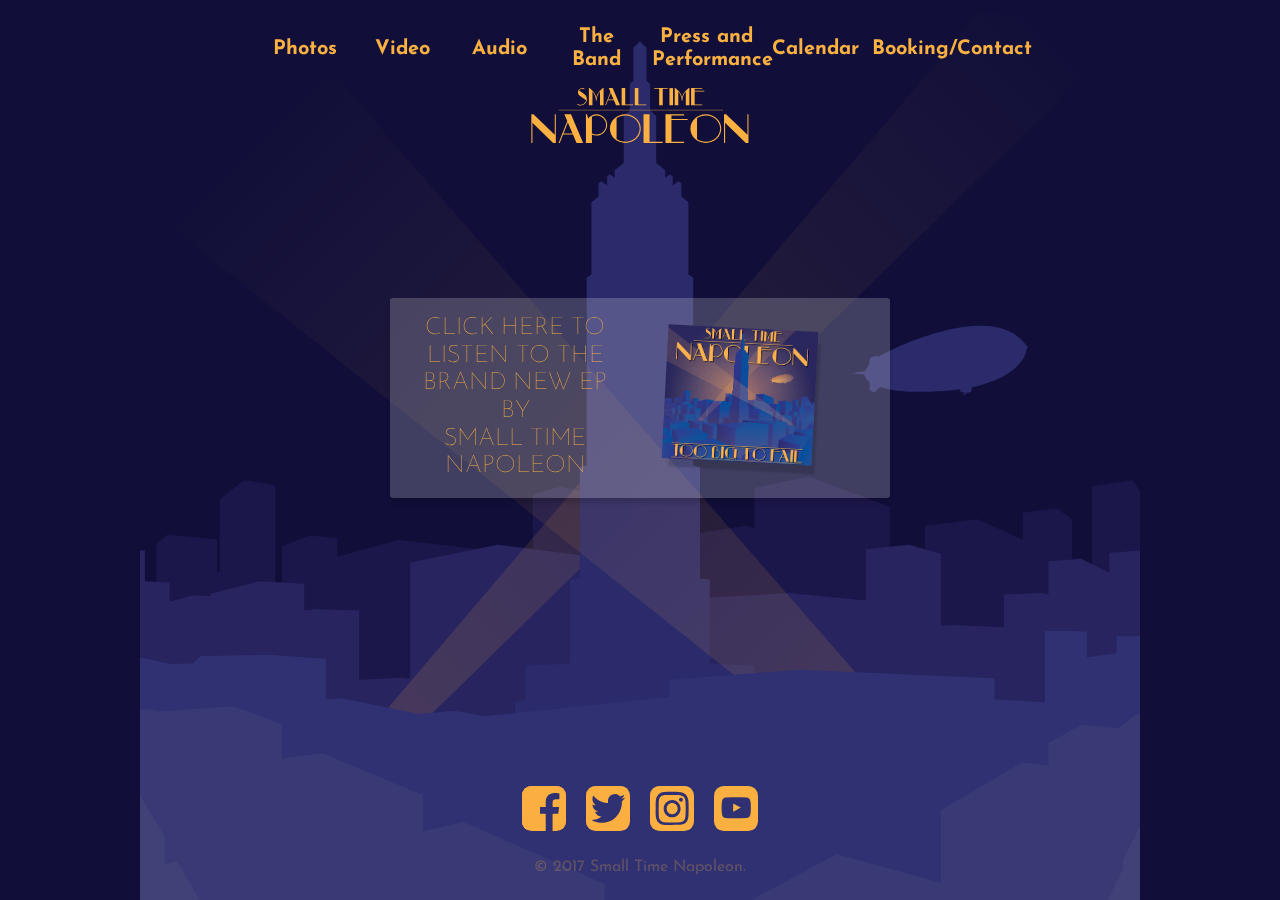
<file: html/index.html>
<!DOCTYPE html>
<html lang="en">

<head>
  <title>Small Time Napoleon</title>
  <meta charset="utf-8">
  <link rel="stylesheet" href="../css/style.css" type="text/css" media="screen" title="no title" charset="utf-8">
  <link href="https://fonts.googleapis.com/css?family=Josefin+Sans" rel="stylesheet">
</head>

<body>

  <div class="background-container">


    <div class="svg-container">
      <svg class="flat-background-image" version="1.1" id="Layer_1" xmlns="http://www.w3.org/2000/svg" xmlns:xlink="http://www.w3.org/1999/xlink" x="0px" y="0px"
         width="1000px" height="1000px" viewBox="0 0 3000 3000" enable-background="new 0 0 3000 3000" xml:space="preserve">

      <g class="fifth-buildings">
        <polygon fill="#1C174B" points="239.521,1497.784 239.521,1713.854 231.079,1716.983 231.079,1618.703 82.902,1604.553
          82.902,1604.569 49.114,1632.149 49.114,2008.884 82.902,2018.589 82.902,2010.116 246.453,2053.4 246.453,1984.749
          405.365,1980.89 405.365,1933.677 405.365,1721.718 405.365,1455.521 312.717,1440.896 	"/>
        <polygon fill="#1C174B" points="2750.403,1525.348 2648.314,1538.289 2648.314,1619.557 2512.346,1557.995 2354.953,1577.804
          2354.953,2078.245 2512.346,2088.191 2512.346,2028.884 2672.34,2004.661 2672.34,1875.318 2750.403,1874.384 2750.403,1880.491
          2796.27,1883.067 2796.27,1557.995 2750.403,1525.327 	"/>
        <polygon fill="#1C174B" points="1843.27,1463.857 1843.27,1583.364 1814.688,1576.902 1615.799,1608.427 1615.799,2004.661
          1814.688,2014.438 1814.688,2198.991 2071.523,2148.904 2071.523,1987.223 2248.968,1976.114 2248.968,1520.054 2007.354,1429.496
            "/>
        <polygon fill="#1C174B" points="3128.521,1666.23 2978.191,1440.924 2978.191,1440.896 2978.174,1440.896 2855.818,1458.495
          2855.818,1836.059 2978.191,1833.154 2978.191,1812.902 3128.521,1859.868 	"/>
        <polygon fill="#1C174B" points="777.177,1619.742 592.332,1670.071 592.332,1615.85 509.909,1606.836 426.127,1638.602
          426.127,1973.571 509.909,1980.89 509.909,1918.535 554.232,1918.416 554.232,2130.602 777.177,2188.489 777.177,2172.556
          1030.107,2146.24 1030.107,1649.033 777.177,1619.76 	"/>
        <polygon fill="#1C174B" points="1261.079,1459.222 1178.389,1483.27 1178.389,1740.781 1261.079,1731.232 1261.079,1721.874
          1328.251,1728.117 1328.251,1474.17 1261.079,1459.237 	"/>
      </g>
      <g class="fourth-buildings">
        <polygon fill="#272460" points="3213.082,1558.496 3103.98,1569.464 3103.98,1701.862 3053.86,1646.075 3053.86,1647.425
          2908.061,1658.896 2908.061,1718.392 2823.734,1676.093 2725.387,1683.517 2725.387,1783.447 2704.546,1778.757 2592.088,1783.723
          2592.088,1881.396 2454.611,1875.595 2402.848,1876.262 2402.848,1661.107 2307.064,1634.204 2177.893,1647.963 2177.893,1801.585
          1945.329,1778.757 1661.958,1795.489 1661.958,2348.023 1945.329,2411.416 2256.448,2295.758 2256.448,2269.809 2307.064,2276.934
          2402.848,2241.328 2402.848,2216.225 2454.611,2222.089 2672.34,2141.153 2672.34,2126.831 2704.546,2129.18 2796.27,2095.096
          2796.27,2083.335 2823.734,2084.872 2952.696,2036.931 2952.696,2025.363 2981.114,2026.359 3045.38,2002.48 3045.38,1999.715
          3053.86,1999.939 3203.188,1944.039 3203.188,1938.939 3213.082,1939.02 3259.27,1922.499 3259.27,1765.385 	"/>
        <path fill="#272460" d="M1072.452,1634.62l-261.556,52.961v348.781l-28.631-3.257l-124.971,6.082V1831.7l-129.939-3.911
          l-34.559,3.505v-79.821l-133.35-7.593l-147.183,37.734v6.654l-54.092-2.157l-69.404,19.235v-57.765l-74.085-3.773v-92.024
          l-143.447-11.331v0.021l-0.007-0.021l-99.456,164.743v129.414l99.456,36.972l0.007-0.024v0.024l13.149-0.232v5.13l80.367,29.88
          l13.174-0.377v5.273l52.57,19.548l46.029-1.705v18.802l81.646,30.363v-0.019l54.092-2.886v23.004l147.184,54.711l45.917-3.795
          v20.853l121.99,45.364v0.035l55.098-6.066v26.499l149.69,55.656l78.755-11.718v40.991l261.556,97.218l255.798-58.461v-693.192
          L1072.452,1634.62z M732.145,2065.426l-74.85-11.299l74.854,11.299H732.145z"/>
      </g>

      <g class="spot-light">
      <linearGradient id="spot-light_1_" gradientUnits="userSpaceOnUse" x1="-95.1011" y1="2903.748" x2="2786.6462" y2="22.0007">
        <stop  offset="0" style="stop-color:#FBB040"/>
        <stop  offset="1" style="stop-color:#FBB040;stop-opacity:0"/>
      </linearGradient>
      <polygon id="spot-light" opacity="0.2" fill="url(#spot-light_1_)" enable-background="new    " points="2521.205,35.376 0,2998.85
        2989.918,70.794 "/>
      </g>

      <polygon class="main-building" fill="#2B2B6C" points="1843.27,2107.898 1843.27,2107.886 1874.975,2103.573 1843.27,2100.756
        1843.27,1996.686 1842.238,1996.746 1709.623,1991.412 1709.623,1738.568 1680.089,1735.368 1680.089,1401.989 1659.571,1395.5
        1659.571,833.122 1645.385,823.743 1645.385,773.62 1645.385,606.61 1624.164,589.812 1624.164,550.521 1615.799,543.688
        1598.236,556.281 1598.236,529.362 1589.821,522.493 1575.704,532.905 1575.704,510.988 1548.507,488.806 1548.507,347.731
        1530.288,331.383 1530.288,252.298 1519.605,242.247 1519.605,143.3 1499.864,123.592 1480.112,143.3 1480.112,242.247
        1469.438,252.298 1469.438,331.383 1451.211,347.731 1451.211,488.806 1424.014,510.988 1424.014,532.905 1409.896,522.493
        1401.48,529.362 1401.48,556.281 1383.92,543.688 1375.543,550.521 1375.543,589.812 1354.333,606.61 1354.333,773.62
        1354.333,823.743 1340.146,833.122 1340.146,1395.5 1319.627,1401.989 1319.627,1735.368 1290.095,1738.568 1290.095,1991.317
        1156.447,1996.686 1156.447,1996.686 1156.447,2100.756 1124.745,2103.573 1156.447,2107.886 1156.447,2107.898 1124.745,2103.573
        1124.745,2437.561 1354.333,2522.906 1499.864,2576.989 1645.385,2522.906 1874.975,2437.561 1874.975,2103.573 "/>

      <g class="spot-light-2">
      <linearGradient id="spot-light-2_1_" gradientUnits="userSpaceOnUse" x1="2943.8691" y1="3050.9297" x2="260.4617" y2="367.5222">
        <stop  offset="0" style="stop-color:#FBB040"/>
        <stop  offset="1" style="stop-color:#FBB040;stop-opacity:0"/>
      </linearGradient>
      <polygon id="spot-light-2" opacity="0.2" fill="url(#spot-light-2_1_)" enable-background="new    " points="425.15,44.979
        3000,2994.799 60.204,654.496 "/>
      </g>

      <polygon class="third-buildings" fill="#2F3172" points="-144.022,2050.553 -144.022,2056.495 -85.275,2114.283 -85.259,2114.211 -85.259,2114.283
        -76.453,2113.752 -76.453,2122.97 -1.391,2196.794 8.073,2195.972 8.073,2206.083 55.012,2252.262 55.012,2253.005 68.542,2251.574
        68.542,2265.586 138.527,2334.427 138.527,2334.011 180.958,2328.311 180.958,2376.158 309.118,2502.213 309.118,2502.195
        392.009,2485.765 392.009,2583.738 659.011,2846.371 709.677,2828.368 709.677,2896.217 957.943,3140.408 1030.107,3102.393
        1030.107,3211.396 1049.623,3230.592 1950.096,3230.592 2164.38,3019.816 2164.38,2877.691 2267.575,2918.309 2563.479,2627.248
        2563.479,2557.482 2621.138,2570.539 2756.318,2437.561 2756.318,2412.289 2778.337,2415.914 2840.475,2354.787 2840.475,2300.52
        2889.445,2306.604 2889.461,2306.604 3011.124,2186.949 3011.124,2171.348 3025.787,2172.504 3025.795,2172.504 3025.795,2172.496
        3126.336,2073.61 3126.336,2062.29 3137.355,2062.779 3192.444,2008.589 3192.444,1921.91 3137.355,1928.034 3137.346,1928.034
        3192.444,1921.91 3148.299,1921.773 3126.336,1923.438 3126.336,1909.333 3025.795,1908.396 3025.787,1908.396 2929.61,1908.467
        2929.61,1959.587 2840.475,1971.573 2840.475,1894.401 2778.337,1892.117 2778.337,1892.134 2714.962,1892.516 2714.962,2107.669
        2563.479,2097.758 2563.479,2034.873 1979.205,2009.507 1587.59,2038.918 1587.59,2090.648 1035.682,2148.871 943.357,2132.327
        837.453,2142.311 603.663,2094.406 557.702,2097.543 557.702,1977.134 388.702,1963.969 180.958,1967.76 160.248,1990.042
        89.043,1991.83 89.043,1991.149 -7.35,1970.854 -12.999,1970.957 -12.999,1878.188 -85.259,1877.461 -85.259,1877.516
        -85.275,1877.461 -144.022,1886.962 -144.022,1935.404 -153.2,1933.881 -180.328,1934.073 -180.328,2020.785 -149.826,2050.788 "/>
      <g class="second-buildings">
        <polygon fill="#383975" points="-158.14,2393.698 -148.417,2392.338 -148.417,2428.979 -77.359,2685.314 -63.224,2682.064
          -63.224,2736.337 4.388,2980.18 55.012,2963.713 55.012,3028.241 117.864,3230.592 1394.258,3230.592 1394.258,2651.664
          970.307,2465.431 849.238,2494.352 849.238,2384.874 548.015,2259.77 426.127,2275.266 426.127,2172.556 279.048,2118.975
          52.221,2134.634 40.417,2126.964 -1.391,2129.742 -1.391,2071.495 -84.661,2025.493 -197.786,2029.335 -197.786,2250.859
          -158.14,2393.838 	"/>
        <g>
          <polygon fill="#383975" points="2927.842,3230.592 2994.146,2990.164 2994.146,2986.874 2998.955,2988.449 3052.941,2789.743
            3052.941,2730.619 3068.01,2734.312 3147.634,2441.262 3147.634,2391.621 3160.645,2393.439 3196.959,2259.754 3196.959,2032.224
            3094.812,2028.679 3022.361,2072 3022.361,2146.025 2987.545,2143.557 2935.115,2183.65 2822.617,2174.145 2725.387,2228.695
            2725.387,2297.107 2647.141,2287.09 2402.848,2429.667 2402.848,2648.111 2088.843,2562.214 1612.112,2820.331 1612.112,3230.592
                "/>
        </g>
      </g>
      <g class="front-buildings">
        <polygon fill="#404177" points="-506.338,2714.449 -643.981,3230.592 138.19,3230.592 426.119,3110.095 110.966,2583.844
          73.898,2591.688 73.898,2506.936 -52.845,2300.515 -423.897,2343.751 -506.338,2614.432 -506.19,2614.404 -506.19,2714.418 	"/>
        <g>
          <polygon fill="#404177" points="2228.424,3230.592 1505.373,2852.013 786.756,3230.592 		"/>
        </g>
        <g>
          <polygon fill="#404177" points="3905.562,3230.592 3617.38,2610.987 3601.844,2608.205 3492.595,2362.523 3084.915,2313.89
            2949.619,2577.457 2949.619,2605.094 2641.322,3230.592 		"/>
        </g>
      </g>
      <g class="blimp">
        <path fill="#2B2B6C" d="M2664.492,1040.822c-4.146-1.712-8.471-8.876-15.44-16.228c-109.968-125.332-426.771,38.045-432.569,45.38
          c0,0-4.246-0.847-4.789-2.318c-4.891,0.021-20.729,4.966-21.541,5.777c-1.194,3.028-1.56,18.444-3.132,20.677
          c-7.397,9.829-8.789,11.954-11.271,18.341c-1.522,2.665-23.886,3.218-26.394,5.156c-3.599,1.506-9.031,2.334-9.031,2.334
          s-0.952,0.984-0.838,1.662c4.56,1.538,32.041,0.847,34.445,3.286c1.454,12.129,13.744,20.33,15.729,21.472
          c0.016,4.998-2.062,21.229-0.615,23.479c19.923,15.76,23.494-2.788,24.118-4.207c5.968,0.865,6.444-3.648,6.895-4.428
          c72.354,26.643,232.186,8.408,238.032,6.418c3.902,12.854,16.167,9.497,18.562,10.312c0.607,2.336-0.354,2.145-0.75,2.214
          c-10.373-2.438-2.838,11.177,0.11,2.405c4.691-1.507,3.712-3.72,4.005-4.704c21.94,1.798,11.982-14.327,15.694-16.109
          c157.935-34.879,162.397-109.274,164.471-113.461C2661.283,1044.024,2662.201,1042.83,2664.492,1040.822z"/>
      </g>
      </svg>
    </div>
  </div>



  <section class="pageSelectors">

      <!----Logo---->
      <div class="logo">
         <div class="logo-containter">
           <div class="svg-logo-container">
             <svg class="name-logo" version="1.1" id="Layer_1" xmlns="http://www.w3.org/2000/svg" xmlns:xlink="http://www.w3.org/1999/xlink" x="0px" y="0px"
             width="3000px" height="1000px" viewBox="0 0 3000 1000" enable-background="new 0 0 3000 1000" xml:space="preserve">
           
                 <g>
                   <g>
            <g>
              <path fill="#FBB041" d="M707.553,366.478c10.536,0,20.91-2.077,31.04-6.213c10.146-4.133,19.211-9.879,27.181-17.229
                c7.959-7.354,14.342-16.142,19.108-26.402c4.757-10.26,7.138-21.592,7.138-34.015c0-13.668-3.16-26.644-9.492-38.98
                c-6.312-12.301-15.458-22.595-27.465-30.899l-67.405-45.643c4.559-7.663,10.562-13.511,18.019-17.558
                c7.447-4.014,15.321-6.057,23.608-6.057c4.756,0,9.369,0.623,13.813,1.867c4.453,1.247,8.754,3.323,12.891,6.213l4.982-7.129
                c-4.776-3.321-9.906-5.762-15.374-7.318c-5.491-1.539-10.941-2.318-16.312-2.318c-7.043,0-13.972,1.399-20.806,4.187
                c-6.836,2.803-12.898,6.661-18.168,11.643c-5.276,4.983-9.533,10.884-12.731,17.718c-3.229,6.817-4.831,14.376-4.831,22.683
                c0,9.289,2.139,18.148,6.369,26.539c4.25,8.375,10.303,15.259,18.167,20.659l84.794,57.129
                c-1.662,9.531-4.818,18.113-9.481,25.795c-4.646,7.647-10.398,14.238-17.224,19.708c-6.826,5.501-14.405,9.723-22.676,12.732
                c-8.295,3.011-16.763,4.498-25.467,4.498c-7.248,0-14.377-1.039-21.436-3.095c-7.035-2.077-13.859-5.4-20.492-9.948l-4.966,7.146
                c7.248,4.756,14.853,8.356,22.827,10.708C691.125,365.283,699.268,366.478,707.553,366.478z"/>
            </g>
            <g>
              <path fill="#FBB041" d="M866.24,181.386c14.292,16.35,25.51,35.089,33.686,56.197c8.184,21.124,12.283,43.389,12.283,66.782
                h8.376c0-23.393,4.072-45.658,12.248-66.782c8.199-21.108,19.43-39.847,33.702-56.197v181.665h47.828V131.386
                c-11.995,7.251-23.226,15.364-33.687,24.378c-10.465,9.013-19.893,18.945-28.27,29.793c-8.38,10.883-15.675,22.804-21.886,35.746
                c-6.211,12.923-10.984,26.955-14.28,42.042c-3.105-14.881-7.72-28.807-13.826-41.75c-6.106-12.924-13.408-24.896-21.884-35.863
                c-8.495-10.969-18.012-20.955-28.575-29.967c-10.578-9.014-21.749-17.127-33.558-24.378v231.665h47.84V181.386H866.24z"/>
            </g>
            <g>
              <path fill="#FBB041" d="M1046.045,363.051l26.401-67.078h79.181l28.572,67.078h52.804l-97.218-228.255h-52.787l22.987,53.427
                l-69.259,174.829L1046.045,363.051L1046.045,363.051z M1110.631,199.71l37.586,87.562h-72.363L1110.631,199.71z"/>
            </g>
            <g>
              <polygon fill="#FBB041" points="1408.473,354.367 1303.193,354.367 1303.193,134.795 1255.364,134.795 1255.364,363.051
                1408.473,363.051 			"/>
            </g>
            <g>
              <polygon fill="#FBB041" points="1583.943,354.367 1478.648,354.367 1478.648,134.795 1430.826,134.795 1430.826,363.051
                1583.943,363.051 			"/>
            </g>
            <g>
              <polygon fill="#FBB041" points="1755.657,363.051 1803.193,363.051 1803.193,143.48 1870.266,143.48 1870.266,134.795
                1688.574,134.795 1688.574,143.48 1755.657,143.48 			"/>
            </g>
            <g>
              <rect x="1892.615" y="134.483" fill="#FBB041" width="47.839" height="228.567"/>
            </g>
            <g>
              <path fill="#FBB041" d="M2010.637,181.386c14.291,16.35,25.51,35.089,33.695,56.197c8.191,21.124,12.257,43.389,12.257,66.782
                h8.382c0-23.393,4.083-45.658,12.258-66.782c8.201-21.108,19.432-39.847,33.729-56.197v181.665h47.83V131.386
                c-12.042,7.251-23.255,15.364-33.721,24.378c-10.468,9.013-19.862,18.945-28.252,29.793
                c-8.376,10.883-15.693,22.804-21.904,35.746c-6.212,12.923-10.962,26.955-14.267,42.042c-3.113-14.881-7.73-28.807-13.822-41.75
                c-6.119-12.924-13.419-24.896-21.896-35.863c-8.495-10.969-18.02-20.955-28.571-29.967
                c-10.572-9.014-21.739-17.127-33.549-24.378v231.665h47.829L2010.637,181.386L2010.637,181.386z"/>
            </g>
            <g>
              <polygon fill="#FBB041" points="2329.896,354.367 2228.969,354.367 2228.969,179.831 2358.15,179.831 2358.15,171.129
                2228.969,171.129 2228.969,143.48 2329.896,143.48 2329.896,134.795 2181.131,134.795 2181.131,363.051 2329.896,363.051 			"/>
            </g>
            <g>
              <path fill="#FBB041" d="M1449.936,540.665c-18.606-17.249-40.434-30.88-65.442-40.898c-25.044-10.001-51.696-15-79.983-15
                s-54.958,4.999-79.977,15c-25.018,10.019-46.831,23.649-65.469,40.898c-18.625,17.25-33.305,37.356-43.996,60.298
                c-10.707,22.958-16.055,47.542-16.055,73.755c0,26.574,5.348,51.42,16.055,74.535c10.691,23.131,25.371,43.233,43.996,60.293
                c18.638,17.077,40.45,30.642,65.469,40.64c25.019,10.018,51.688,15.018,79.977,15.018c28.287,0,54.939-5,79.983-15.018
                c25.01-9.998,46.836-23.562,65.442-40.64c18.649-17.061,33.322-37.163,44.006-60.293c10.703-23.115,16.048-47.961,16.048-74.535
                c0-26.212-5.345-50.797-16.048-73.755C1483.258,578.021,1468.585,557.915,1449.936,540.665z M1480.229,743.561
                c-10.181,21.399-23.899,40.053-41.14,55.899c-17.268,15.866-37.45,28.391-60.573,37.528
                c-23.115,9.135-47.804,13.719-74.007,13.719c-22.095,0-42.96-3.186-62.631-9.567c-19.681-6.385-37.787-15.45-54.369-27.18
                V535.994c16.582-11.714,34.688-20.778,54.369-27.161c19.671-6.369,40.536-9.587,62.631-9.587
                c26.203,0,50.892,4.584,74.007,13.719c23.123,9.152,43.307,21.662,60.573,37.545c17.239,15.85,30.959,34.499,41.14,55.882
                c10.174,21.403,15.279,44.189,15.279,68.325C1495.508,699.216,1490.402,722.174,1480.229,743.561z"/>
            </g>
            <g>
              <polygon fill="#FBB041" points="1626.979,484.766 1547.244,484.766 1547.244,865.203 1802.423,865.203 1802.423,850.707
                1626.979,850.707 			"/>
            </g>
            <g>
              <polygon fill="#FBB041" points="1919.396,499.247 2087.635,499.247 2087.635,484.766 1839.708,484.766 1839.708,865.203
                2087.635,865.203 2087.635,850.707 1919.396,850.707 1919.396,559.819 2134.729,559.819 2134.729,545.319 1919.396,545.319
                "/>
            </g>
            <g>
              <path fill="#FBB041" d="M2522.91,540.665c-18.607-17.249-40.441-30.88-65.441-40.898c-25.017-10.001-51.687-15-79.982-15
                s-54.949,4.999-79.965,15c-25.02,10.019-46.86,23.649-65.48,40.898c-18.643,17.25-33.321,37.356-43.996,60.298
                c-10.717,22.958-16.048,47.542-16.048,73.755c0,26.574,5.331,51.42,16.048,74.535c10.675,23.131,25.354,43.233,43.996,60.293
                c18.62,17.077,40.462,30.642,65.48,40.64c25.016,10.018,51.668,15.018,79.965,15.018s54.967-5,79.982-15.018
                c25-9.998,46.834-23.562,65.441-40.64c18.641-17.061,33.312-37.163,44.009-60.293c10.699-23.115,16.063-47.961,16.063-74.535
                c0-26.212-5.364-50.797-16.063-73.755C2556.225,578.021,2541.551,557.915,2522.91,540.665z M2553.23,743.561
                c-10.189,21.399-23.927,40.053-41.168,55.899c-17.26,15.866-37.457,28.391-60.545,37.528
                c-23.142,9.135-47.83,13.719-74.032,13.719c-22.076,0-42.968-3.186-62.614-9.567c-19.705-6.385-37.804-15.45-54.362-27.18
                V535.994c16.56-11.714,34.657-20.778,54.362-27.161c19.646-6.369,40.538-9.587,62.614-9.587c26.202,0,50.892,4.584,74.032,13.719
                c23.088,9.152,43.285,21.662,60.545,37.545c17.241,15.85,30.979,34.499,41.168,55.882c10.168,21.403,15.252,44.189,15.252,68.325
                C2568.482,699.216,2563.398,722.174,2553.23,743.561z"/>
            </g>
            <g>
              <polygon fill="#FBB041" points="2932.347,484.766 2932.347,757.539 2647.145,484.766 2620.248,484.766 2620.248,865.203
                2634.747,865.203 2634.747,596.567 2910.624,865.203 2946.309,865.203 2946.309,484.766 			"/>
            </g>
            <g>
              <polygon fill="#FBB041" points="363.516,757.539 78.312,484.766 51.409,484.766 51.409,865.203 65.897,865.203 65.897,596.567
                341.777,865.203 377.487,865.203 377.487,484.766 363.516,484.766 			"/>
            </g>
            <g>
              <path fill="#FBB041" d="M491.884,484.766l38.295,89.032L414.771,865.203h15.511l43.997-111.801h131.983l47.62,111.801h87.997
                L579.877,484.766H491.884z M479.971,738.906l57.979-145.955l62.622,145.955H479.971z"/>
            </g>
            <g>
              <path fill="#FBB041" d="M1020.344,526.186c-12.768-12.769-27.777-22.873-45.018-30.276c-17.277-7.44-35.546-11.144-54.873-11.144
                c-21.755,0-42.457,4.826-62.119,14.48c-19.672,9.672-36.056,23.134-49.164,40.38l-16.055-56.92l-13.971,2.06v380.438h79.717
                V753.402c9.316,4.481,19.134,7.941,29.498,10.362c10.336,2.39,21.037,3.619,32.093,3.619c19.327,0,37.596-3.705,54.873-11.142
                c17.239-7.424,32.25-17.51,45.018-30.28c12.761-12.769,22.845-27.769,30.277-45.035c7.411-17.249,11.125-35.518,11.125-54.86
                c0-19.325-3.714-37.613-11.125-54.862C1043.188,553.954,1033.104,538.938,1020.344,526.186z M1037.679,675.513
                c-6.722,15.348-15.864,28.809-27.431,40.364c-11.559,11.557-25.034,20.709-40.355,27.441
                c-15.371,6.693-31.852,10.083-49.438,10.083c-11.056,0-21.824-1.471-32.36-4.393c-10.512-2.942-20.262-6.992-29.23-12.181
                V515.285c18.625-10.675,39.143-16.039,61.591-16.039c17.588,0,34.067,3.393,49.438,10.104
                c15.321,6.73,28.799,15.797,40.355,27.183c11.564,11.367,20.709,24.756,27.431,40.104c6.732,15.363,10.097,31.833,10.097,49.432
                C1047.773,643.662,1044.411,660.148,1037.679,675.513z"/>
            </g>
                   </g>
           
            <line fill="#FAAF42" stroke="#FAAF42" stroke-width="5" stroke-linecap="round" stroke-miterlimit="10" x1="420.245" y1="429.077" x2="2602.277" y2="429.077"/>
                 </g>
                 </svg>
                   </div>
         </div>
      </div>


      <!----Call to Action---->
      <div class="mainPageCallToAction">
        <div class="cta-div">
          <div>
            <h3>
              <a href="https://itunes.apple.com/us/album/too-big-to-fail-ep/id1254499820">
              Click here to listen to the brand new EP by<br>
              Small Time Napoleon</a>
            </h3>
          </div>
          
          <div>
            <img src="../img/TooBigToFailCover.png">
          </div>
        </div>
      </div>


    <!----SOCIAL MEDIA---->
    <section class="social-media">
      <ul>
        <li>
          <a href="http://facebook.com/smalltimenapoleonband"><img src="../socialMediaLogos/fb-art-gold-01.svg" alt="facebook link"></a>
        </li>
        <li>
          <a href="http://twitter.com/stnapoleonband"><img src="../socialMediaLogos/Twitter-icon-gold-01.svg" alt="twitter link"></a>
        </li>
        <li>
          <a href="http://instagram.com/smalltime_napoleon"><img src="../socialMediaLogos/instagram-gold-01.svg" alt="instagram link"></a>
        </li>
        <li>
          <a href="http://youtube.com/stnapoleonband"><img src="../socialMediaLogos/youtube-copy-gold-01.svg" alt="youtube link"></a>
        </li>

      </ul>
    </section>


    <section class="sectionListElements">

      <!----PHOTO---->
      <section class="photo section">
        <h2>Photos</h2>
        <div id="image-gallery">
          <ul>
            <li>
              <a href="../photoPageImg/Meredith%20Chase-Wedding%20Photos-0263.jpg"><img src="../photoPageImg/CROPMeredith%20Chase-Wedding%20Photos-0263.jpg" alt="Photo courtesy of Sha Fox, 2016"></a>
            </li>
            <li>
              <a href="../photoPageImg/T2A08488SILK71.jpg"><img src="../photoPageImg/CROPT2A08488SILK71.jpg" alt="Photo courtesy of Lou Tingle, 2016"></a>
            </li>
            <li>
              <a href="../photoPageImg/T2A08517SILK71.jpg"><img src="../photoPageImg/CROPT2A08517SILK71.jpg" alt="Photo courtesy of Lou Tingle, 2016"></a>
            </li>
            <li>
              <a href="../photoPageImg/IMG_0022.jpg"><img src="../photoPageImg/CROPIMG_0022.jpg" alt="The band with the Louisville Mayor, 2015"></a>
            </li>
          </ul>
          <p class="to-more-pages"><a href="photos.html">More Photos</a></p>
        </div>

      </section>


      <!----VIDEO---->
      <section class="video section">
        <h2>Video</h2>
        <div id="video-players">
          <div class="flexVideo">
            <iframe width="560" height="315" src="https://www.youtube.com/embed/rWPl8FRCfuI" frameborder="0" allowfullscreen></iframe>
          </div>
          <p>Sucker For A Tomboy<br> From the 2015 release, "Cloud Machine"</p>
          <p class="to-more-pages"><a href="video.html">More Video</a></p>
        </div>
      </section>


      <!----AUDIO---->
      <section class="audio section">
        <h2>Audio</h2>
        <div id="music-player">
          <div class="audio-section-description">
            <p>Listen to an exclusive selection of the band's newest release, "Too Big To Fail"</p>
          </div>
          <div class="main-music-audio">
            <div id="center-audio-image" class="audio-image">
              <img src="../img/TooBigToFailCover.png">
            </div>
            <audio id="dear-l" controls controlsList="nodownload">
                <source src="https://dl.dropboxusercontent.com/s/0rv14om4tpdc3ng/01%20Dear%20L%20062117.wav?dl=0" type="audio/wav">
              </audio>
          </div>

          <p class="to-more-pages"><a href="audio.html">More Audio</a></p>
        </div>
      </section>


      <!----BIO SECTION---->
      <section class="bio section">
        <h2>The Band</h2>
        <div class="bio-content">
          <div>
            <p>Small Time Napoleon is the combination of new ideas and old sounds. Their interest in the jazz standards of the swing-era shine through in their voices, writing, and playing, while their ear for new sounds and ideas constantly drives them forward. The product of this pairing is what Kyle Ware of Insider Louisville has called “a mad science blend of western swing, hot jazz and folk,” which is “already starting to gel into something wholly singular.”</p>
          </div>
          <div>
            <p>The band have recently released their debut LP, Cloud Machine, which has received positive feedback from listeners and critics alike. Laura Shine, Assistant Program Director/On-Air Host at Louisville’s own WFPK, says of the band, “Small Time Napoleon is poised for big time things. They are truly one of the most unique and exciting bands I’ve seen come out of Louisville in a very long time. Their music and instrumentation and vocals are exquisite!”</p>
          </div>
          <img src="../photoPageImg/ADSC_0359.jpg">
          <p class="to-more-pages"><a href="bio.html">More on the band</a></p>
        </div>
      </section>


      <!----PRESS---->
      <section class="press section">
        <h2>Press and Performance</h2>
        <div class="press-content">

          <div class="articles">

            <div class="article">
              <a href="http://www.npr.org/sections/world-cafe/2014/02/20/280175875/louisvilles-5-best-local-acts">
                <p class="articleDescription">NPR's World Cafe invites Louisville's WFPK to pick the city's top five best bands.</p>
                <p class="articleTitle">NPR: Louisville's 5 Best Acts</p>
              </a>
            </div>

            <div class="article">
              <a href="https://insiderlouisville.com/lifestyle_culture/music/big-time-discovery-small-time-napoleon/">
                <p class="articleDescription">Insider Louisville discusses STN's retro style and forward-looking ideas.</p>
                <p class="articleTitle">Insider Louisville: Big Time Discovery</p>
              </a>
            </div>

            <div class="article">
              <a href="http://wfpk.org/2013/best-songs-of-2013-countdown/">
                <p class="articleDescription">The band's debut single reaches number 54 on their yearly top 100 list.</p>
                <p class="articleTitle">WFPK: Best Songs of 2013</p>
              </a>
            </div>

          </div>

          <p class="to-more-pages"><a href="press.html">More Press and Performances</a></p>
        </div>

      </section>


      <!----CALENDAR---->
      <section class="calendar section">
        <h2>Calendar</h2>
        <div class="calendar-content" id="calendar">
          <iframe src="https://calendar.google.com/calendar/embed?showTitle=0&amp;showNav=0&amp;showDate=0&amp;showPrint=0&amp;showTabs=0&amp;showCalendars=0&amp;mode=AGENDA&amp;height=400&amp;wkst=1&amp;bgcolor=%23000000&amp;src=smalltimenapoleonband%40gmail.com&amp;color=%232F6309&amp;ctz=America%2FNew_York" style="border-width:0" width="350" height="400" frameborder="0" scrolling="no"></iframe>
          <!--        <p class="to-more-pages"><a href="calendar.html">More Calendar</a></p>-->
        </div>
      </section>


      <!----BOOKING/CONTACT---->
      <section class="booking-contact section">
        <h2>Booking/Contact</h2>
        <div class="contact-hide">
          <div class="contact-text">
            <p>Small Time Napoleon is able to play your house party, business event, bar, or festival.</p>
            <p>We're also interested in your feedback and questions. Feel free to use the contact form below.</p>
          </div>
          <form class="contact-form" action="index.html" method="post">

            <fieldset class="contact-inqueries">
              <legend>General Contact</legend>

              <label for="name">Name:</label>
              <input type="text" id="name" name="user_name">

              <label for="mail">Email:</label>
              <input type="email" id="mail" name="user_email">

              <label for="bio">Message: </label>
              <textarea id="bio" name="user_bio"></textarea>

            </fieldset>
            <button type="submit">SUBMIT</button>
          </form>
          <p class="to-more-pages"><a href="booking-contact.html">More booking info</a></p>
        </div>
      </section>

    </section>


  </section>

  <footer class="footer">
    <p>&copy; 2017 Small Time Napoleon.</p>
  </footer>


  <!----JAVASCRIPT---->
  <script src="https://ajax.googleapis.com/ajax/libs/jquery/3.2.1/jquery.min.js"></script>
  <script src="../js/mainPageScript.js"></script>
</body>

</html>
</file>
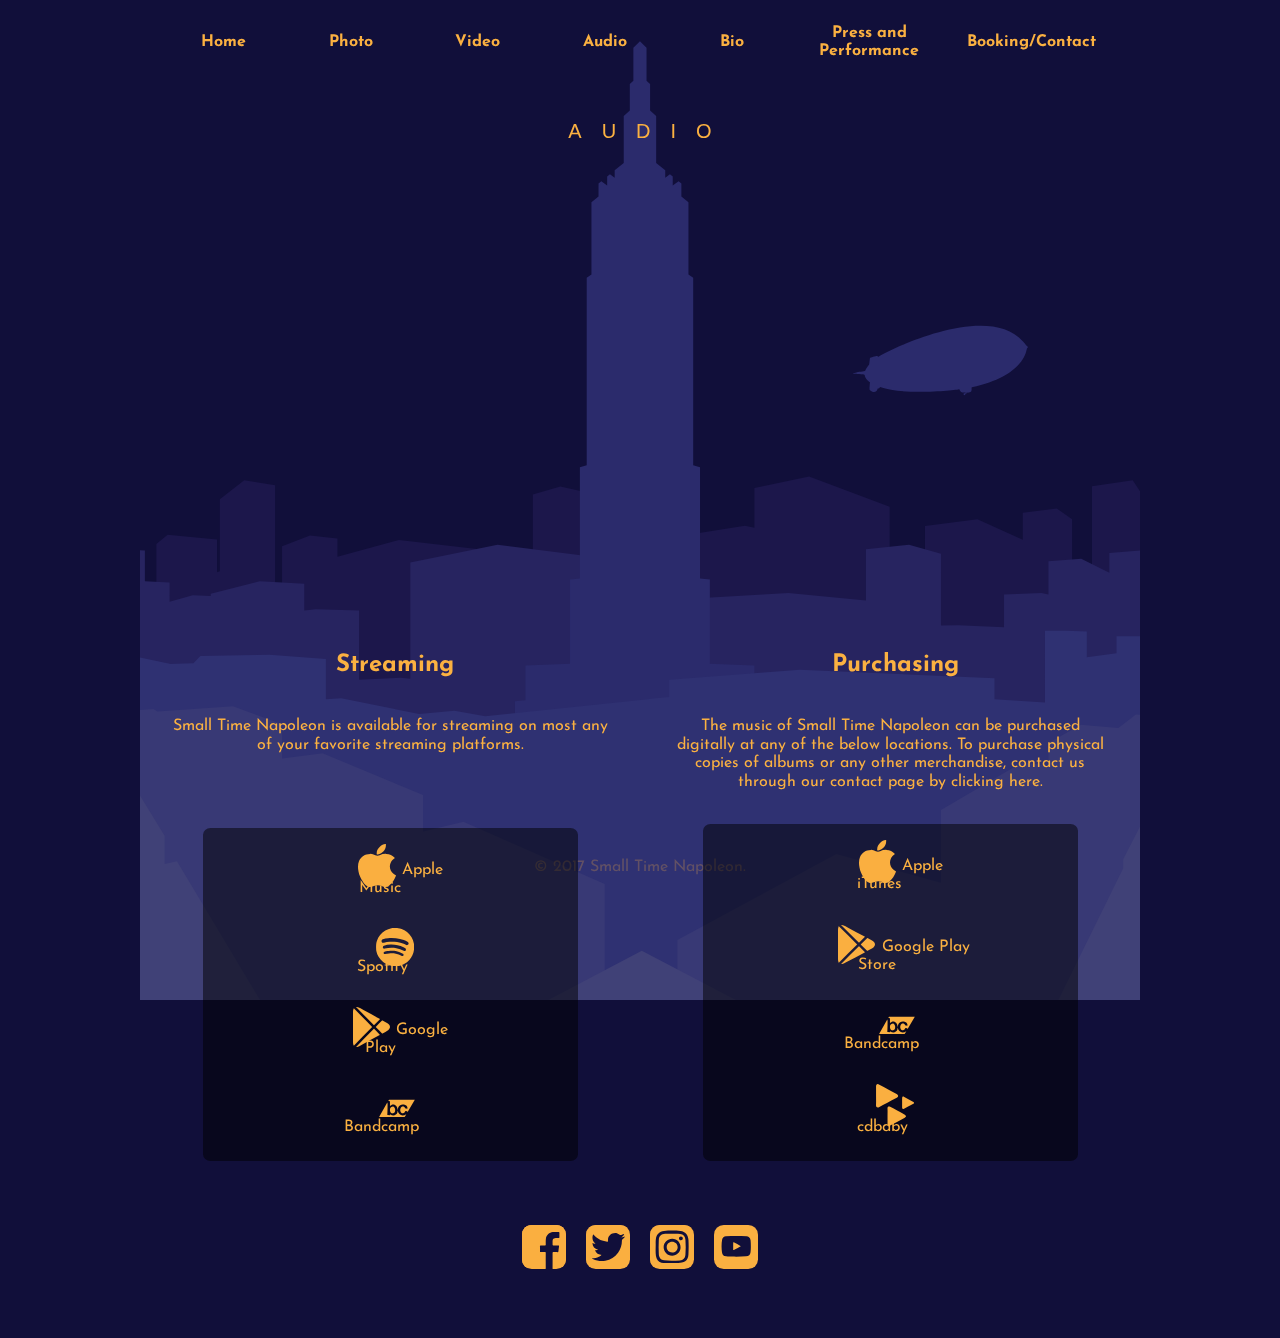
<file: html/audio.html>
<!DOCTYPE html>
<html>

<head>
  <title>Audio</title>
  <link rel="stylesheet" href="../css/style.css" type="text/css" media="screen" title="no title" charset="utf-8">
  <link href="https://fonts.googleapis.com/css?family=Josefin+Sans" rel="stylesheet">
</head>

<body>
  <header>
    <div id="buttonAndArrow">
      <button class="nav-button">destination</button>
    </div>

    <div class="main-nav-drop-down">
      <div class="main-nav">
        <h2 class="pages"><a href="index.html">Home</a></h2>
        <h2 class="pages"><a href="photos.html">Photo</a></h2>
        <h2 class="pages"><a href="video.html">Video</a></h2>
        <h2 class="pages"><a href="audio.html">Audio</a></h2>
        <h2 class="pages"><a href="bio.html">Bio</a></h2>
        <h2 class="pages"><a href="press.html">Press and Performance</a></h2>

        <h2 class="pages"><a href="booking-contact.html">Booking/Contact</a></h2>
      </div>
    </div>

  </header>

  <div class="background-container">


    <div class="svg-container">
      <svg class="flat-background-image" version="1.1" id="Layer_1" xmlns="http://www.w3.org/2000/svg" xmlns:xlink="http://www.w3.org/1999/xlink" x="0px" y="0px"
         width="1000px" height="1000px" viewBox="0 0 3000 3000" enable-background="new 0 0 3000 3000" xml:space="preserve">

      <g class="fifth-buildings">
        <polygon fill="#1C174B" points="239.521,1497.784 239.521,1713.854 231.079,1716.983 231.079,1618.703 82.902,1604.553
          82.902,1604.569 49.114,1632.149 49.114,2008.884 82.902,2018.589 82.902,2010.116 246.453,2053.4 246.453,1984.749
          405.365,1980.89 405.365,1933.677 405.365,1721.718 405.365,1455.521 312.717,1440.896 	"/>
        <polygon fill="#1C174B" points="2750.403,1525.348 2648.314,1538.289 2648.314,1619.557 2512.346,1557.995 2354.953,1577.804
          2354.953,2078.245 2512.346,2088.191 2512.346,2028.884 2672.34,2004.661 2672.34,1875.318 2750.403,1874.384 2750.403,1880.491
          2796.27,1883.067 2796.27,1557.995 2750.403,1525.327 	"/>
        <polygon fill="#1C174B" points="1843.27,1463.857 1843.27,1583.364 1814.688,1576.902 1615.799,1608.427 1615.799,2004.661
          1814.688,2014.438 1814.688,2198.991 2071.523,2148.904 2071.523,1987.223 2248.968,1976.114 2248.968,1520.054 2007.354,1429.496
            "/>
        <polygon fill="#1C174B" points="3128.521,1666.23 2978.191,1440.924 2978.191,1440.896 2978.174,1440.896 2855.818,1458.495
          2855.818,1836.059 2978.191,1833.154 2978.191,1812.902 3128.521,1859.868 	"/>
        <polygon fill="#1C174B" points="777.177,1619.742 592.332,1670.071 592.332,1615.85 509.909,1606.836 426.127,1638.602
          426.127,1973.571 509.909,1980.89 509.909,1918.535 554.232,1918.416 554.232,2130.602 777.177,2188.489 777.177,2172.556
          1030.107,2146.24 1030.107,1649.033 777.177,1619.76 	"/>
        <polygon fill="#1C174B" points="1261.079,1459.222 1178.389,1483.27 1178.389,1740.781 1261.079,1731.232 1261.079,1721.874
          1328.251,1728.117 1328.251,1474.17 1261.079,1459.237 	"/>
      </g>
      <g class="fourth-buildings">
        <polygon fill="#272460" points="3213.082,1558.496 3103.98,1569.464 3103.98,1701.862 3053.86,1646.075 3053.86,1647.425
          2908.061,1658.896 2908.061,1718.392 2823.734,1676.093 2725.387,1683.517 2725.387,1783.447 2704.546,1778.757 2592.088,1783.723
          2592.088,1881.396 2454.611,1875.595 2402.848,1876.262 2402.848,1661.107 2307.064,1634.204 2177.893,1647.963 2177.893,1801.585
          1945.329,1778.757 1661.958,1795.489 1661.958,2348.023 1945.329,2411.416 2256.448,2295.758 2256.448,2269.809 2307.064,2276.934
          2402.848,2241.328 2402.848,2216.225 2454.611,2222.089 2672.34,2141.153 2672.34,2126.831 2704.546,2129.18 2796.27,2095.096
          2796.27,2083.335 2823.734,2084.872 2952.696,2036.931 2952.696,2025.363 2981.114,2026.359 3045.38,2002.48 3045.38,1999.715
          3053.86,1999.939 3203.188,1944.039 3203.188,1938.939 3213.082,1939.02 3259.27,1922.499 3259.27,1765.385 	"/>
        <path fill="#272460" d="M1072.452,1634.62l-261.556,52.961v348.781l-28.631-3.257l-124.971,6.082V1831.7l-129.939-3.911
          l-34.559,3.505v-79.821l-133.35-7.593l-147.183,37.734v6.654l-54.092-2.157l-69.404,19.235v-57.765l-74.085-3.773v-92.024
          l-143.447-11.331v0.021l-0.007-0.021l-99.456,164.743v129.414l99.456,36.972l0.007-0.024v0.024l13.149-0.232v5.13l80.367,29.88
          l13.174-0.377v5.273l52.57,19.548l46.029-1.705v18.802l81.646,30.363v-0.019l54.092-2.886v23.004l147.184,54.711l45.917-3.795
          v20.853l121.99,45.364v0.035l55.098-6.066v26.499l149.69,55.656l78.755-11.718v40.991l261.556,97.218l255.798-58.461v-693.192
          L1072.452,1634.62z M732.145,2065.426l-74.85-11.299l74.854,11.299H732.145z"/>
      </g>

      <polygon class="main-building" fill="#2B2B6C" points="1843.27,2107.898 1843.27,2107.886 1874.975,2103.573 1843.27,2100.756
        1843.27,1996.686 1842.238,1996.746 1709.623,1991.412 1709.623,1738.568 1680.089,1735.368 1680.089,1401.989 1659.571,1395.5
        1659.571,833.122 1645.385,823.743 1645.385,773.62 1645.385,606.61 1624.164,589.812 1624.164,550.521 1615.799,543.688
        1598.236,556.281 1598.236,529.362 1589.821,522.493 1575.704,532.905 1575.704,510.988 1548.507,488.806 1548.507,347.731
        1530.288,331.383 1530.288,252.298 1519.605,242.247 1519.605,143.3 1499.864,123.592 1480.112,143.3 1480.112,242.247
        1469.438,252.298 1469.438,331.383 1451.211,347.731 1451.211,488.806 1424.014,510.988 1424.014,532.905 1409.896,522.493
        1401.48,529.362 1401.48,556.281 1383.92,543.688 1375.543,550.521 1375.543,589.812 1354.333,606.61 1354.333,773.62
        1354.333,823.743 1340.146,833.122 1340.146,1395.5 1319.627,1401.989 1319.627,1735.368 1290.095,1738.568 1290.095,1991.317
        1156.447,1996.686 1156.447,1996.686 1156.447,2100.756 1124.745,2103.573 1156.447,2107.886 1156.447,2107.898 1124.745,2103.573
        1124.745,2437.561 1354.333,2522.906 1499.864,2576.989 1645.385,2522.906 1874.975,2437.561 1874.975,2103.573 "/>

      <polygon class="third-buildings" fill="#2F3172" points="-144.022,2050.553 -144.022,2056.495 -85.275,2114.283 -85.259,2114.211 -85.259,2114.283
        -76.453,2113.752 -76.453,2122.97 -1.391,2196.794 8.073,2195.972 8.073,2206.083 55.012,2252.262 55.012,2253.005 68.542,2251.574
        68.542,2265.586 138.527,2334.427 138.527,2334.011 180.958,2328.311 180.958,2376.158 309.118,2502.213 309.118,2502.195
        392.009,2485.765 392.009,2583.738 659.011,2846.371 709.677,2828.368 709.677,2896.217 957.943,3140.408 1030.107,3102.393
        1030.107,3211.396 1049.623,3230.592 1950.096,3230.592 2164.38,3019.816 2164.38,2877.691 2267.575,2918.309 2563.479,2627.248
        2563.479,2557.482 2621.138,2570.539 2756.318,2437.561 2756.318,2412.289 2778.337,2415.914 2840.475,2354.787 2840.475,2300.52
        2889.445,2306.604 2889.461,2306.604 3011.124,2186.949 3011.124,2171.348 3025.787,2172.504 3025.795,2172.504 3025.795,2172.496
        3126.336,2073.61 3126.336,2062.29 3137.355,2062.779 3192.444,2008.589 3192.444,1921.91 3137.355,1928.034 3137.346,1928.034
        3192.444,1921.91 3148.299,1921.773 3126.336,1923.438 3126.336,1909.333 3025.795,1908.396 3025.787,1908.396 2929.61,1908.467
        2929.61,1959.587 2840.475,1971.573 2840.475,1894.401 2778.337,1892.117 2778.337,1892.134 2714.962,1892.516 2714.962,2107.669
        2563.479,2097.758 2563.479,2034.873 1979.205,2009.507 1587.59,2038.918 1587.59,2090.648 1035.682,2148.871 943.357,2132.327
        837.453,2142.311 603.663,2094.406 557.702,2097.543 557.702,1977.134 388.702,1963.969 180.958,1967.76 160.248,1990.042
        89.043,1991.83 89.043,1991.149 -7.35,1970.854 -12.999,1970.957 -12.999,1878.188 -85.259,1877.461 -85.259,1877.516
        -85.275,1877.461 -144.022,1886.962 -144.022,1935.404 -153.2,1933.881 -180.328,1934.073 -180.328,2020.785 -149.826,2050.788 "/>
      <g class="second-buildings">
        <polygon fill="#383975" points="-158.14,2393.698 -148.417,2392.338 -148.417,2428.979 -77.359,2685.314 -63.224,2682.064
          -63.224,2736.337 4.388,2980.18 55.012,2963.713 55.012,3028.241 117.864,3230.592 1394.258,3230.592 1394.258,2651.664
          970.307,2465.431 849.238,2494.352 849.238,2384.874 548.015,2259.77 426.127,2275.266 426.127,2172.556 279.048,2118.975
          52.221,2134.634 40.417,2126.964 -1.391,2129.742 -1.391,2071.495 -84.661,2025.493 -197.786,2029.335 -197.786,2250.859
          -158.14,2393.838 	"/>
        <g>
          <polygon fill="#383975" points="2927.842,3230.592 2994.146,2990.164 2994.146,2986.874 2998.955,2988.449 3052.941,2789.743
            3052.941,2730.619 3068.01,2734.312 3147.634,2441.262 3147.634,2391.621 3160.645,2393.439 3196.959,2259.754 3196.959,2032.224
            3094.812,2028.679 3022.361,2072 3022.361,2146.025 2987.545,2143.557 2935.115,2183.65 2822.617,2174.145 2725.387,2228.695
            2725.387,2297.107 2647.141,2287.09 2402.848,2429.667 2402.848,2648.111 2088.843,2562.214 1612.112,2820.331 1612.112,3230.592
                "/>
        </g>
      </g>
      <g class="front-buildings">
        <polygon fill="#404177" points="-506.338,2714.449 -643.981,3230.592 138.19,3230.592 426.119,3110.095 110.966,2583.844
          73.898,2591.688 73.898,2506.936 -52.845,2300.515 -423.897,2343.751 -506.338,2614.432 -506.19,2614.404 -506.19,2714.418 	"/>
        <g>
          <polygon fill="#404177" points="2228.424,3230.592 1505.373,2852.013 786.756,3230.592 		"/>
        </g>
        <g>
          <polygon fill="#404177" points="3905.562,3230.592 3617.38,2610.987 3601.844,2608.205 3492.595,2362.523 3084.915,2313.89
            2949.619,2577.457 2949.619,2605.094 2641.322,3230.592 		"/>
        </g>
      </g>
      <g class="blimp">
        <path fill="#2B2B6C" d="M2664.492,1040.822c-4.146-1.712-8.471-8.876-15.44-16.228c-109.968-125.332-426.771,38.045-432.569,45.38
          c0,0-4.246-0.847-4.789-2.318c-4.891,0.021-20.729,4.966-21.541,5.777c-1.194,3.028-1.56,18.444-3.132,20.677
          c-7.397,9.829-8.789,11.954-11.271,18.341c-1.522,2.665-23.886,3.218-26.394,5.156c-3.599,1.506-9.031,2.334-9.031,2.334
          s-0.952,0.984-0.838,1.662c4.56,1.538,32.041,0.847,34.445,3.286c1.454,12.129,13.744,20.33,15.729,21.472
          c0.016,4.998-2.062,21.229-0.615,23.479c19.923,15.76,23.494-2.788,24.118-4.207c5.968,0.865,6.444-3.648,6.895-4.428
          c72.354,26.643,232.186,8.408,238.032,6.418c3.902,12.854,16.167,9.497,18.562,10.312c0.607,2.336-0.354,2.145-0.75,2.214
          c-10.373-2.438-2.838,11.177,0.11,2.405c4.691-1.507,3.712-3.72,4.005-4.704c21.94,1.798,11.982-14.327,15.694-16.109
          c157.935-34.879,162.397-109.274,164.471-113.461C2661.283,1044.024,2662.201,1042.83,2664.492,1040.822z"/>
      </g>
      </svg>
    </div>
  </div>
  </div>

  <section class="audio-page">
    <div class="musicIFrames">
      <div class="music-content">
        <iframe style="border: 0; width: 100%; height: 120px;" src="https://bandcamp.com/EmbeddedPlayer/album=438562157/size=large/bgcol=333333/linkcol=e99708/tracklist=false/artwork=small/transparent=true/" seamless><a href="http://smalltimenapoleon.bandcamp.com/album/cloud-machine">Cloud Machine by Small Time Napoleon</a></iframe>
      </div>
      <div class="music-content">
        <iframe style="border: 0; width: 100%; height: 120px;" src="https://bandcamp.com/EmbeddedPlayer/album=2070341059/size=large/bgcol=333333/linkcol=e99708/tracklist=false/artwork=small/transparent=true/" seamless><a href="http://smalltimenapoleon.bandcamp.com/album/ep">EP by Small Time Napoleon</a></iframe>
      </div>
    </div>

    <div class="audioFlex">
      <div class="streaming">
        <h2>Streaming</h2>
        <p>Small Time Napoleon is available for streaming on most any of your favorite streaming platforms.</p>

        <ul>
          <li>
            <a href="https://itun.es/us/ecVqO">
              <img src="../socialMediaLogos/apple-logo-gold.svg">Apple Music
            </a>
          </li>

          <li>
            <a href="https://play.spotify.com/artist/0mNtsUTeDK3Tnewy9tuD2b">
              <img src="../socialMediaLogos/spotify-logo-gold.svg">Spotify
            </a>
          </li>

          <li>
            <a href="https://play.google.com/music/listen?authuser#/sr/small+time+napoleon">
              <img src="../socialMediaLogos/google-play-logo-gold.svg">Google Play
            </a>
          </li>

          <li>
            <a href="https://smalltimenapoleon.bandcamp.com">
              <img src="../socialMediaLogos/band-camp-logo-gold.svg">Bandcamp
            </a>
          </li>

        </ul>

      </div>

      <div class="purchasing">
        <h2>Purchasing</h2>
        <p>The music of Small Time Napoleon can be purchased digitally at any of the below locations. To purchase physical copies of albums or any other merchandise, contact us through our contact page by <a href="booking-contact.html">clicking here</a>.</p>

        <ul>
          <li>
            <a href="https://itunes.apple.com/us/artist/small-time-napoleon/id675475588">
              <img src="../socialMediaLogos/apple-logo-gold.svg">Apple iTunes
            </a>
          </li>

          <li>
            <a href="https://play.google.com/store/music/album/Small_Time_Napoleon_EP?id=Bxq65mocgau2rlxotpvfdppv77a&hl=en">
              <img src="../socialMediaLogos/google-play-logo-gold.svg">Google Play Store
            </a>
          </li>

          <li>
            <a href="https://smalltimenapoleon.bandcamp.com">
              <img src="../socialMediaLogos/band-camp-logo-gold.svg">Bandcamp
            </a>
          </li>

          <li>
            <a href="https://store.cdbaby.com/cd/smalltimenapoleon">
              <img src="../socialMediaLogos/cdbaby-logo-gold.svg">cdbaby
            </a>
          </li>

        </ul>

      </div>
    </div>

  </section>

  <!----SOCIAL MEDIA---->
  <section class="social-media">
    <ul>
      <li>
        <a href="http://facebook.com/smalltimenapoleonband"><img src="../socialMediaLogos/fb-art-gold-01.svg" alt="facebook link"></a>
      </li>
      <li>
        <a href="http://twitter.com/stnapoleonband"><img src="../socialMediaLogos/Twitter-icon-gold-01.svg" alt="twitter link"></a>
      </li>
      <li>
        <a href="http://instagram.com/smalltime_napoleon"><img src="../socialMediaLogos/instagram-gold-01.svg" alt="instagram link"></a>
      </li>
      <li>
        <a href="http://youtube.com/stnapoleonband"><img src="../socialMediaLogos/youtube-copy-gold-01.svg" alt="youtube link"></a>
      </li>

    </ul>
  </section>

  <footer>
    <p>&copy; 2017 Small Time Napoleon.</p>
  </footer>
  <script src="http://code.jquery.com/jquery-1.11.0.min.js" type="text/javascript" charset="utf-8"></script>
  <script src='../js/app.js'></script>
</body>

</html>
</file>
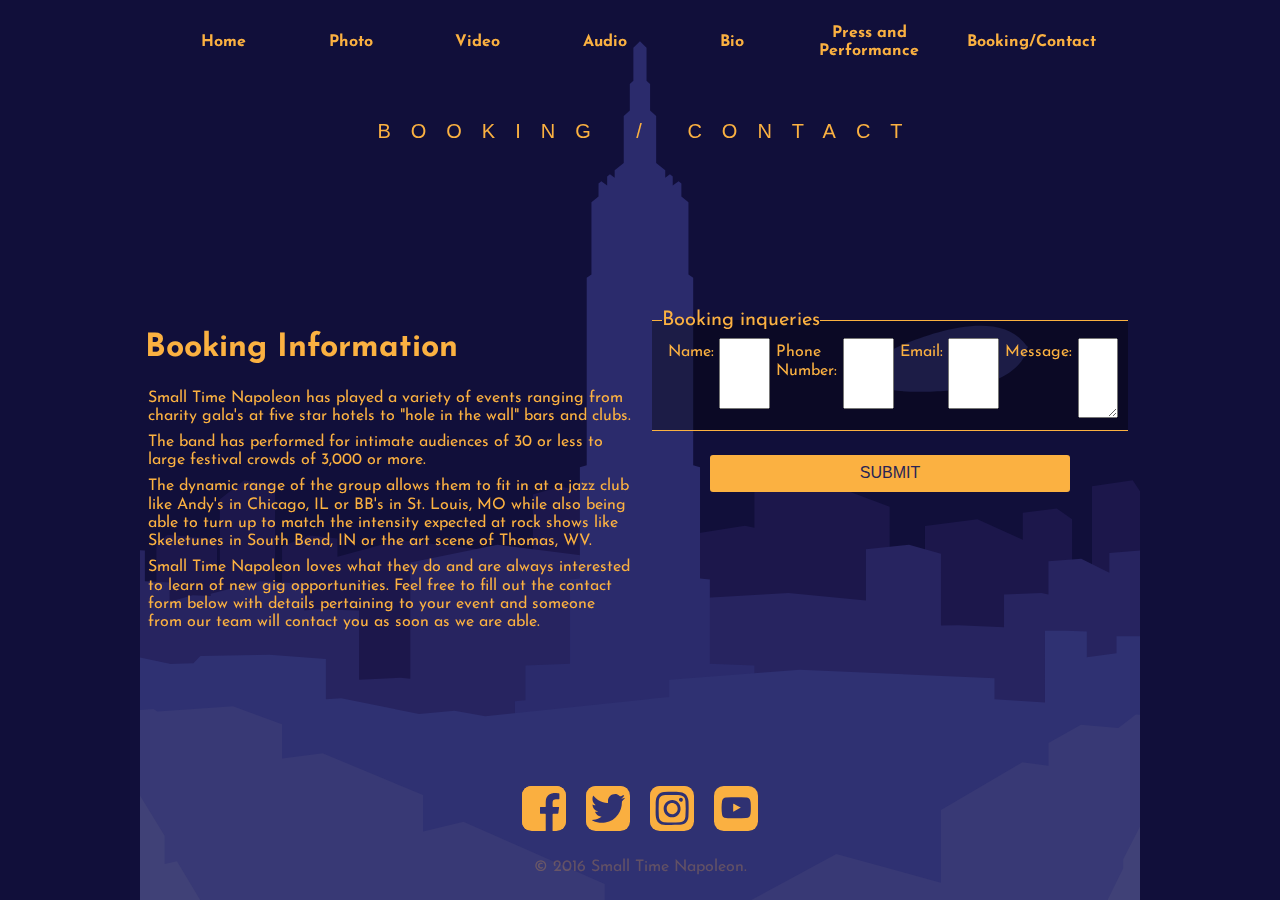
<file: html/booking-contact.html>
<!DOCTYPE html>
<html>

<head>
  <title>Booking / Contact</title>
  <link rel="stylesheet" href="../css/style.css" type="text/css" media="screen" title="no title" charset="utf-8">
  <link href="https://fonts.googleapis.com/css?family=Josefin+Sans" rel="stylesheet">
</head>

<body>
  <header>
    <div id="buttonAndArrow">
      <button class="nav-button">destination</button>
    </div>

    <div class="main-nav-drop-down">
      <div class="main-nav">
        <h2 class="pages"><a href="index.html">Home</a></h2>
        <h2 class="pages"><a href="photos.html">Photo</a></h2>
        <h2 class="pages"><a href="video.html">Video</a></h2>
        <h2 class="pages"><a href="audio.html">Audio</a></h2>
        <h2 class="pages"><a href="bio.html">Bio</a></h2>
        <h2 class="pages"><a href="press.html">Press and Performance</a></h2>

        <h2 class="pages"><a href="booking-contact.html">Booking/Contact</a></h2>
      </div>
    </div>

  </header>
  
<div class="background-container">


    <div class="svg-container">
      <svg class="flat-background-image" version="1.1" id="Layer_1" xmlns="http://www.w3.org/2000/svg" xmlns:xlink="http://www.w3.org/1999/xlink" x="0px" y="0px"
         width="1000px" height="1000px" viewBox="0 0 3000 3000" enable-background="new 0 0 3000 3000" xml:space="preserve">
      <!--
      <g class="sunset">
      <radialGradient id="sunset_1_" cx="309.9336" cy="2461.5215" r="1631.304" fx="116.1028" fy="2468.5745" gradientTransform="matrix(1 0 0 -1 1194 4105)" gradientUnits="userSpaceOnUse">
        <stop  offset="0" style="stop-color:#F7941E"/>
        <stop  offset="0.5742" style="stop-color:#FBB317;stop-opacity:0.4258"/>
        <stop  offset="1" style="stop-color:#FDC70C;stop-opacity:0"/>
      </radialGradient>
      <rect id="sunset" x="-172.007" y="-2.472" opacity="0.4" fill="url(#sunset_1_)" enable-background="new    " width="3343.392" height="2991.9"/>
      </g>
      -->
      <g class="fifth-buildings">
        <polygon fill="#1C174B" points="239.521,1497.784 239.521,1713.854 231.079,1716.983 231.079,1618.703 82.902,1604.553
          82.902,1604.569 49.114,1632.149 49.114,2008.884 82.902,2018.589 82.902,2010.116 246.453,2053.4 246.453,1984.749
          405.365,1980.89 405.365,1933.677 405.365,1721.718 405.365,1455.521 312.717,1440.896 	"/>
        <polygon fill="#1C174B" points="2750.403,1525.348 2648.314,1538.289 2648.314,1619.557 2512.346,1557.995 2354.953,1577.804
          2354.953,2078.245 2512.346,2088.191 2512.346,2028.884 2672.34,2004.661 2672.34,1875.318 2750.403,1874.384 2750.403,1880.491
          2796.27,1883.067 2796.27,1557.995 2750.403,1525.327 	"/>
        <polygon fill="#1C174B" points="1843.27,1463.857 1843.27,1583.364 1814.688,1576.902 1615.799,1608.427 1615.799,2004.661
          1814.688,2014.438 1814.688,2198.991 2071.523,2148.904 2071.523,1987.223 2248.968,1976.114 2248.968,1520.054 2007.354,1429.496
            "/>
        <polygon fill="#1C174B" points="3128.521,1666.23 2978.191,1440.924 2978.191,1440.896 2978.174,1440.896 2855.818,1458.495
          2855.818,1836.059 2978.191,1833.154 2978.191,1812.902 3128.521,1859.868 	"/>
        <polygon fill="#1C174B" points="777.177,1619.742 592.332,1670.071 592.332,1615.85 509.909,1606.836 426.127,1638.602
          426.127,1973.571 509.909,1980.89 509.909,1918.535 554.232,1918.416 554.232,2130.602 777.177,2188.489 777.177,2172.556
          1030.107,2146.24 1030.107,1649.033 777.177,1619.76 	"/>
        <polygon fill="#1C174B" points="1261.079,1459.222 1178.389,1483.27 1178.389,1740.781 1261.079,1731.232 1261.079,1721.874
          1328.251,1728.117 1328.251,1474.17 1261.079,1459.237 	"/>
      </g>
      <g class="fourth-buildings">
        <polygon fill="#272460" points="3213.082,1558.496 3103.98,1569.464 3103.98,1701.862 3053.86,1646.075 3053.86,1647.425
          2908.061,1658.896 2908.061,1718.392 2823.734,1676.093 2725.387,1683.517 2725.387,1783.447 2704.546,1778.757 2592.088,1783.723
          2592.088,1881.396 2454.611,1875.595 2402.848,1876.262 2402.848,1661.107 2307.064,1634.204 2177.893,1647.963 2177.893,1801.585
          1945.329,1778.757 1661.958,1795.489 1661.958,2348.023 1945.329,2411.416 2256.448,2295.758 2256.448,2269.809 2307.064,2276.934
          2402.848,2241.328 2402.848,2216.225 2454.611,2222.089 2672.34,2141.153 2672.34,2126.831 2704.546,2129.18 2796.27,2095.096
          2796.27,2083.335 2823.734,2084.872 2952.696,2036.931 2952.696,2025.363 2981.114,2026.359 3045.38,2002.48 3045.38,1999.715
          3053.86,1999.939 3203.188,1944.039 3203.188,1938.939 3213.082,1939.02 3259.27,1922.499 3259.27,1765.385 	"/>
        <path fill="#272460" d="M1072.452,1634.62l-261.556,52.961v348.781l-28.631-3.257l-124.971,6.082V1831.7l-129.939-3.911
          l-34.559,3.505v-79.821l-133.35-7.593l-147.183,37.734v6.654l-54.092-2.157l-69.404,19.235v-57.765l-74.085-3.773v-92.024
          l-143.447-11.331v0.021l-0.007-0.021l-99.456,164.743v129.414l99.456,36.972l0.007-0.024v0.024l13.149-0.232v5.13l80.367,29.88
          l13.174-0.377v5.273l52.57,19.548l46.029-1.705v18.802l81.646,30.363v-0.019l54.092-2.886v23.004l147.184,54.711l45.917-3.795
          v20.853l121.99,45.364v0.035l55.098-6.066v26.499l149.69,55.656l78.755-11.718v40.991l261.556,97.218l255.798-58.461v-693.192
          L1072.452,1634.62z M732.145,2065.426l-74.85-11.299l74.854,11.299H732.145z"/>
      </g>
      <!--
      <g class="spot-light">
      <linearGradient id="spot-light_1_" gradientUnits="userSpaceOnUse" x1="-95.1011" y1="2903.748" x2="2786.6462" y2="22.0007">
        <stop  offset="0" style="stop-color:#FBB040"/>
        <stop  offset="1" style="stop-color:#FBB040;stop-opacity:0"/>
      </linearGradient>
      <polygon id="spot-light" opacity="0.2" fill="url(#spot-light_1_)" enable-background="new    " points="2521.205,35.376 0,2998.85
        2989.918,70.794 "/>
      </g>
      -->
      <!--
      <g class="name-logo">
        <g>
          <path fill="#FBB040" d="M708.553,281.478c10.536,0,20.91-2.077,31.04-6.213c10.146-4.133,19.211-9.879,27.181-17.229
            c7.959-7.354,14.342-16.142,19.108-26.402c4.757-10.26,7.138-21.592,7.138-34.015c0-13.668-3.16-26.644-9.492-38.98
            c-6.312-12.301-15.458-22.595-27.465-30.899l-67.405-45.643c4.559-7.663,10.562-13.511,18.019-17.558
            c7.447-4.014,15.321-6.057,23.608-6.057c4.756,0,9.369,0.623,13.813,1.867c4.453,1.247,8.754,3.323,12.891,6.213l4.982-7.129
            c-4.776-3.321-9.906-5.762-15.374-7.318c-5.491-1.539-10.941-2.318-16.312-2.318c-7.043,0-13.972,1.399-20.806,4.187
            c-6.836,2.803-12.898,6.661-18.168,11.643c-5.276,4.983-9.533,10.884-12.731,17.718c-3.229,6.817-4.831,14.376-4.831,22.683
            c0,9.289,2.139,18.148,6.369,26.539c4.25,8.375,10.303,15.259,18.167,20.659l84.794,57.129
            c-1.662,9.531-4.818,18.113-9.481,25.795c-4.646,7.647-10.398,14.238-17.224,19.708c-6.826,5.501-14.405,9.723-22.676,12.732
            c-8.295,3.011-16.763,4.498-25.467,4.498c-7.248,0-14.377-1.039-21.436-3.095c-7.035-2.077-13.859-5.4-20.492-9.948l-4.966,7.146
            c7.248,4.756,14.853,8.356,22.827,10.708C692.125,280.283,700.268,281.478,708.553,281.478z"/>
        </g>
        <g>
          <path fill="#FBB040" d="M867.24,96.386c14.292,16.35,25.51,35.089,33.686,56.197c8.184,21.124,12.283,43.389,12.283,66.782h8.376
            c0-23.393,4.072-45.658,12.248-66.782c8.199-21.108,19.43-39.847,33.702-56.197v181.665h47.828V46.386
            c-11.995,7.251-23.226,15.364-33.687,24.378c-10.465,9.013-19.893,18.945-28.27,29.793c-8.38,10.883-15.675,22.804-21.886,35.746
            c-6.211,12.923-10.984,26.955-14.28,42.042c-3.105-14.881-7.72-28.807-13.826-41.75c-6.106-12.924-13.408-24.896-21.884-35.863
            c-8.495-10.969-18.012-20.955-28.575-29.967c-10.578-9.014-21.749-17.127-33.558-24.378v231.665h47.84V96.386H867.24z"/>
        </g>
        <g>
          <path fill="#FBB040" d="M1047.045,278.051l26.401-67.078h79.181l28.572,67.078h52.804l-97.218-228.255h-52.787l22.987,53.427
            l-69.259,174.829L1047.045,278.051L1047.045,278.051z M1111.631,114.71l37.586,87.562h-72.363L1111.631,114.71z"/>
        </g>
        <g>
          <polygon fill="#FBB040" points="1409.473,269.367 1304.193,269.367 1304.193,49.795 1256.364,49.795 1256.364,278.051
            1409.473,278.051 		"/>
        </g>
        <g>
          <polygon fill="#FBB040" points="1584.943,269.367 1479.648,269.367 1479.648,49.795 1431.826,49.795 1431.826,278.051
            1584.943,278.051 		"/>
        </g>
        <g>
          <polygon fill="#FBB040" points="1756.657,278.051 1804.193,278.051 1804.193,58.48 1871.266,58.48 1871.266,49.795
            1689.574,49.795 1689.574,58.48 1756.657,58.48 		"/>
        </g>
        <g>
          <rect x="1893.615" y="49.483" fill="#FBB040" width="47.839" height="228.567"/>
        </g>
        <g>
          <path fill="#FBB040" d="M2011.637,96.386c14.291,16.35,25.51,35.089,33.695,56.197c8.191,21.124,12.257,43.389,12.257,66.782
            h8.382c0-23.393,4.083-45.658,12.258-66.782c8.201-21.108,19.432-39.847,33.729-56.197v181.665h47.83V46.386
            c-12.042,7.251-23.255,15.364-33.721,24.378c-10.468,9.013-19.862,18.945-28.252,29.793
            c-8.376,10.883-15.693,22.804-21.904,35.746c-6.212,12.923-10.962,26.955-14.267,42.042c-3.113-14.881-7.73-28.807-13.822-41.75
            c-6.119-12.924-13.419-24.896-21.896-35.863c-8.495-10.969-18.02-20.955-28.571-29.967c-10.572-9.014-21.739-17.127-33.549-24.378
            v231.665h47.829L2011.637,96.386L2011.637,96.386z"/>
        </g>
        <g>
          <polygon fill="#FBB040" points="2330.896,269.367 2229.969,269.367 2229.969,94.831 2359.15,94.831 2359.15,86.129
            2229.969,86.129 2229.969,58.48 2330.896,58.48 2330.896,49.795 2182.131,49.795 2182.131,278.051 2330.896,278.051 		"/>
        </g>
        <g>
          <path fill="#FBB040" d="M1450.936,455.665c-18.606-17.249-40.434-30.88-65.442-40.898c-25.044-10.001-51.696-15-79.983-15
            s-54.958,4.999-79.977,15c-25.018,10.019-46.831,23.649-65.469,40.898c-18.625,17.25-33.305,37.356-43.996,60.298
            c-10.707,22.958-16.055,47.542-16.055,73.755c0,26.574,5.348,51.42,16.055,74.535c10.691,23.131,25.371,43.233,43.996,60.293
            c18.638,17.077,40.45,30.642,65.469,40.64c25.019,10.018,51.688,15.018,79.977,15.018c28.287,0,54.939-5,79.983-15.018
            c25.01-9.998,46.836-23.562,65.442-40.64c18.649-17.061,33.322-37.163,44.006-60.293c10.703-23.115,16.048-47.961,16.048-74.535
            c0-26.212-5.345-50.797-16.048-73.755C1484.258,493.021,1469.585,472.915,1450.936,455.665z M1481.229,658.561
            c-10.181,21.399-23.899,40.053-41.14,55.899c-17.268,15.866-37.45,28.391-60.573,37.528
            c-23.115,9.135-47.804,13.719-74.007,13.719c-22.095,0-42.96-3.186-62.631-9.567c-19.681-6.385-37.787-15.45-54.369-27.18V450.994
            c16.582-11.714,34.688-20.778,54.369-27.161c19.671-6.369,40.536-9.587,62.631-9.587c26.203,0,50.892,4.584,74.007,13.719
            c23.123,9.152,43.307,21.662,60.573,37.545c17.239,15.85,30.959,34.499,41.14,55.882c10.174,21.403,15.279,44.189,15.279,68.325
            C1496.508,614.216,1491.402,637.174,1481.229,658.561z"/>
        </g>
        <g>
          <polygon fill="#FBB040" points="1627.979,399.766 1548.244,399.766 1548.244,780.203 1803.423,780.203 1803.423,765.707
            1627.979,765.707 		"/>
        </g>
        <g>
          <polygon fill="#FBB040" points="1920.396,414.247 2088.635,414.247 2088.635,399.766 1840.708,399.766 1840.708,780.203
            2088.635,780.203 2088.635,765.707 1920.396,765.707 1920.396,474.819 2135.729,474.819 2135.729,460.319 1920.396,460.319 		"/>
        </g>
        <g>
          <path fill="#FBB040" d="M2523.91,455.665c-18.607-17.249-40.441-30.88-65.441-40.898c-25.017-10.001-51.687-15-79.982-15
            s-54.949,4.999-79.965,15c-25.02,10.019-46.86,23.649-65.48,40.898c-18.643,17.25-33.321,37.356-43.996,60.298
            c-10.717,22.958-16.048,47.542-16.048,73.755c0,26.574,5.331,51.42,16.048,74.535c10.675,23.131,25.354,43.233,43.996,60.293
            c18.62,17.077,40.462,30.642,65.48,40.64c25.016,10.018,51.668,15.018,79.965,15.018s54.967-5,79.982-15.018
            c25-9.998,46.834-23.562,65.441-40.64c18.641-17.061,33.312-37.163,44.009-60.293c10.699-23.115,16.063-47.961,16.063-74.535
            c0-26.212-5.364-50.797-16.063-73.755C2557.225,493.021,2542.551,472.915,2523.91,455.665z M2554.23,658.561
            c-10.189,21.399-23.927,40.053-41.168,55.899c-17.26,15.866-37.457,28.391-60.545,37.528
            c-23.142,9.135-47.83,13.719-74.032,13.719c-22.076,0-42.968-3.186-62.614-9.567c-19.705-6.385-37.804-15.45-54.362-27.18V450.994
            c16.56-11.714,34.657-20.778,54.362-27.161c19.646-6.369,40.538-9.587,62.614-9.587c26.202,0,50.892,4.584,74.032,13.719
            c23.088,9.152,43.285,21.662,60.545,37.545c17.241,15.85,30.979,34.499,41.168,55.882c10.168,21.403,15.252,44.189,15.252,68.325
            C2569.482,614.216,2564.398,637.174,2554.23,658.561z"/>
        </g>
        <g>
          <polygon fill="#FBB040" points="2933.347,399.766 2933.347,672.539 2648.145,399.766 2621.248,399.766 2621.248,780.203
            2635.747,780.203 2635.747,511.567 2911.624,780.203 2947.309,780.203 2947.309,399.766 		"/>
        </g>
        <g>
          <polygon fill="#FBB040" points="364.516,672.539 79.312,399.766 52.409,399.766 52.409,780.203 66.897,780.203 66.897,511.567
            342.777,780.203 378.487,780.203 378.487,399.766 364.516,399.766 		"/>
        </g>
        <g>
          <path fill="#FBB040" d="M492.884,399.766l38.295,89.032L415.771,780.203h15.511l43.997-111.801h131.983l47.62,111.801h87.997
            L580.877,399.766H492.884z M480.971,653.906l57.979-145.955l62.622,145.955H480.971z"/>
        </g>
        <g>
          <path fill="#FBB040" d="M1021.344,441.186c-12.768-12.769-27.777-22.873-45.018-30.276c-17.277-7.44-35.546-11.144-54.873-11.144
            c-21.755,0-42.457,4.826-62.119,14.48c-19.672,9.672-36.056,23.134-49.164,40.38l-16.055-56.92l-13.971,2.06v380.438h79.717
            V668.402c9.316,4.481,19.134,7.941,29.498,10.362c10.336,2.39,21.037,3.619,32.093,3.619c19.327,0,37.596-3.705,54.873-11.142
            c17.239-7.424,32.25-17.51,45.018-30.28c12.761-12.769,22.845-27.769,30.277-45.035c7.411-17.249,11.125-35.518,11.125-54.86
            c0-19.325-3.714-37.613-11.125-54.862C1044.188,468.954,1034.104,453.938,1021.344,441.186z M1038.679,590.513
            c-6.722,15.348-15.864,28.809-27.431,40.364c-11.559,11.557-25.034,20.709-40.355,27.441
            c-15.371,6.693-31.852,10.083-49.438,10.083c-11.056,0-21.824-1.471-32.36-4.393c-10.512-2.942-20.262-6.992-29.23-12.181V430.285
            c18.625-10.675,39.143-16.039,61.591-16.039c17.588,0,34.067,3.393,49.438,10.104c15.321,6.73,28.799,15.797,40.355,27.183
            c11.564,11.367,20.709,24.756,27.431,40.104c6.732,15.363,10.097,31.833,10.097,49.432
            C1048.773,558.662,1045.411,575.148,1038.679,590.513z"/>
        </g>
      </g>
      -->
      <polygon class="main-building" fill="#2B2B6C" points="1843.27,2107.898 1843.27,2107.886 1874.975,2103.573 1843.27,2100.756
        1843.27,1996.686 1842.238,1996.746 1709.623,1991.412 1709.623,1738.568 1680.089,1735.368 1680.089,1401.989 1659.571,1395.5
        1659.571,833.122 1645.385,823.743 1645.385,773.62 1645.385,606.61 1624.164,589.812 1624.164,550.521 1615.799,543.688
        1598.236,556.281 1598.236,529.362 1589.821,522.493 1575.704,532.905 1575.704,510.988 1548.507,488.806 1548.507,347.731
        1530.288,331.383 1530.288,252.298 1519.605,242.247 1519.605,143.3 1499.864,123.592 1480.112,143.3 1480.112,242.247
        1469.438,252.298 1469.438,331.383 1451.211,347.731 1451.211,488.806 1424.014,510.988 1424.014,532.905 1409.896,522.493
        1401.48,529.362 1401.48,556.281 1383.92,543.688 1375.543,550.521 1375.543,589.812 1354.333,606.61 1354.333,773.62
        1354.333,823.743 1340.146,833.122 1340.146,1395.5 1319.627,1401.989 1319.627,1735.368 1290.095,1738.568 1290.095,1991.317
        1156.447,1996.686 1156.447,1996.686 1156.447,2100.756 1124.745,2103.573 1156.447,2107.886 1156.447,2107.898 1124.745,2103.573
        1124.745,2437.561 1354.333,2522.906 1499.864,2576.989 1645.385,2522.906 1874.975,2437.561 1874.975,2103.573 "/>
      <!--
      <g class="spot-light-2">
      <linearGradient id="spot-light-2_1_" gradientUnits="userSpaceOnUse" x1="2943.8691" y1="3050.9297" x2="260.4617" y2="367.5222">
        <stop  offset="0" style="stop-color:#FBB040"/>
        <stop  offset="1" style="stop-color:#FBB040;stop-opacity:0"/>
      </linearGradient>
      <polygon id="spot-light-2" opacity="0.2" fill="url(#spot-light-2_1_)" enable-background="new    " points="425.15,44.979
        3000,2994.799 60.204,654.496 "/>
      </g>
      -->
      <polygon class="third-buildings" fill="#2F3172" points="-144.022,2050.553 -144.022,2056.495 -85.275,2114.283 -85.259,2114.211 -85.259,2114.283
        -76.453,2113.752 -76.453,2122.97 -1.391,2196.794 8.073,2195.972 8.073,2206.083 55.012,2252.262 55.012,2253.005 68.542,2251.574
        68.542,2265.586 138.527,2334.427 138.527,2334.011 180.958,2328.311 180.958,2376.158 309.118,2502.213 309.118,2502.195
        392.009,2485.765 392.009,2583.738 659.011,2846.371 709.677,2828.368 709.677,2896.217 957.943,3140.408 1030.107,3102.393
        1030.107,3211.396 1049.623,3230.592 1950.096,3230.592 2164.38,3019.816 2164.38,2877.691 2267.575,2918.309 2563.479,2627.248
        2563.479,2557.482 2621.138,2570.539 2756.318,2437.561 2756.318,2412.289 2778.337,2415.914 2840.475,2354.787 2840.475,2300.52
        2889.445,2306.604 2889.461,2306.604 3011.124,2186.949 3011.124,2171.348 3025.787,2172.504 3025.795,2172.504 3025.795,2172.496
        3126.336,2073.61 3126.336,2062.29 3137.355,2062.779 3192.444,2008.589 3192.444,1921.91 3137.355,1928.034 3137.346,1928.034
        3192.444,1921.91 3148.299,1921.773 3126.336,1923.438 3126.336,1909.333 3025.795,1908.396 3025.787,1908.396 2929.61,1908.467
        2929.61,1959.587 2840.475,1971.573 2840.475,1894.401 2778.337,1892.117 2778.337,1892.134 2714.962,1892.516 2714.962,2107.669
        2563.479,2097.758 2563.479,2034.873 1979.205,2009.507 1587.59,2038.918 1587.59,2090.648 1035.682,2148.871 943.357,2132.327
        837.453,2142.311 603.663,2094.406 557.702,2097.543 557.702,1977.134 388.702,1963.969 180.958,1967.76 160.248,1990.042
        89.043,1991.83 89.043,1991.149 -7.35,1970.854 -12.999,1970.957 -12.999,1878.188 -85.259,1877.461 -85.259,1877.516
        -85.275,1877.461 -144.022,1886.962 -144.022,1935.404 -153.2,1933.881 -180.328,1934.073 -180.328,2020.785 -149.826,2050.788 "/>
      <g class="second-buildings">
        <polygon fill="#383975" points="-158.14,2393.698 -148.417,2392.338 -148.417,2428.979 -77.359,2685.314 -63.224,2682.064
          -63.224,2736.337 4.388,2980.18 55.012,2963.713 55.012,3028.241 117.864,3230.592 1394.258,3230.592 1394.258,2651.664
          970.307,2465.431 849.238,2494.352 849.238,2384.874 548.015,2259.77 426.127,2275.266 426.127,2172.556 279.048,2118.975
          52.221,2134.634 40.417,2126.964 -1.391,2129.742 -1.391,2071.495 -84.661,2025.493 -197.786,2029.335 -197.786,2250.859
          -158.14,2393.838 	"/>
        <g>
          <polygon fill="#383975" points="2927.842,3230.592 2994.146,2990.164 2994.146,2986.874 2998.955,2988.449 3052.941,2789.743
            3052.941,2730.619 3068.01,2734.312 3147.634,2441.262 3147.634,2391.621 3160.645,2393.439 3196.959,2259.754 3196.959,2032.224
            3094.812,2028.679 3022.361,2072 3022.361,2146.025 2987.545,2143.557 2935.115,2183.65 2822.617,2174.145 2725.387,2228.695
            2725.387,2297.107 2647.141,2287.09 2402.848,2429.667 2402.848,2648.111 2088.843,2562.214 1612.112,2820.331 1612.112,3230.592
                "/>
        </g>
      </g>
      <g class="front-buildings">
        <polygon fill="#404177" points="-506.338,2714.449 -643.981,3230.592 138.19,3230.592 426.119,3110.095 110.966,2583.844
          73.898,2591.688 73.898,2506.936 -52.845,2300.515 -423.897,2343.751 -506.338,2614.432 -506.19,2614.404 -506.19,2714.418 	"/>
        <g>
          <polygon fill="#404177" points="2228.424,3230.592 1505.373,2852.013 786.756,3230.592 		"/>
        </g>
        <g>
          <polygon fill="#404177" points="3905.562,3230.592 3617.38,2610.987 3601.844,2608.205 3492.595,2362.523 3084.915,2313.89
            2949.619,2577.457 2949.619,2605.094 2641.322,3230.592 		"/>
        </g>
      </g>
      <g class="blimp">
        <path fill="#2B2B6C" d="M2664.492,1040.822c-4.146-1.712-8.471-8.876-15.44-16.228c-109.968-125.332-426.771,38.045-432.569,45.38
          c0,0-4.246-0.847-4.789-2.318c-4.891,0.021-20.729,4.966-21.541,5.777c-1.194,3.028-1.56,18.444-3.132,20.677
          c-7.397,9.829-8.789,11.954-11.271,18.341c-1.522,2.665-23.886,3.218-26.394,5.156c-3.599,1.506-9.031,2.334-9.031,2.334
          s-0.952,0.984-0.838,1.662c4.56,1.538,32.041,0.847,34.445,3.286c1.454,12.129,13.744,20.33,15.729,21.472
          c0.016,4.998-2.062,21.229-0.615,23.479c19.923,15.76,23.494-2.788,24.118-4.207c5.968,0.865,6.444-3.648,6.895-4.428
          c72.354,26.643,232.186,8.408,238.032,6.418c3.902,12.854,16.167,9.497,18.562,10.312c0.607,2.336-0.354,2.145-0.75,2.214
          c-10.373-2.438-2.838,11.177,0.11,2.405c4.691-1.507,3.712-3.72,4.005-4.704c21.94,1.798,11.982-14.327,15.694-16.109
          c157.935-34.879,162.397-109.274,164.471-113.461C2661.283,1044.024,2662.201,1042.83,2664.492,1040.822z"/>
      </g>
      </svg>
    </div>
  </div>


  <section class="booking-info">
    <div class="booking-text">
      <h1>Booking Information</h1>

      <div>
        <p>Small Time Napoleon has played a variety of events ranging from charity gala's at five star hotels to "hole in the wall" bars and clubs.</p>
        <p>The band has performed for intimate audiences of 30 or less to large festival crowds of 3,000 or more.</p>
        <p>The dynamic range of the group allows them to fit in at a jazz club like Andy's in Chicago, IL or BB's in St. Louis, MO while also being able to turn up to match the intensity expected at rock shows like Skeletunes in South Bend, IN or the art scene of Thomas, WV.</p>
        <p>Small Time Napoleon loves what they do and are always interested to learn of new gig opportunities. Feel free to fill out the contact form below with details pertaining to your event and someone from our team will contact you as soon as we are able.</p>
      </div>
    </div>


    <div class="booking-form">
      <form class="contact-form" action="index.html" method="post">
        <fieldset class="booking-inqueries">
          <legend>Booking inqueries</legend>

          <label for="name">Name:</label>
          <input type="text" id="name" name="user_name">

          <label for="name">Phone Number:</label>
          <input type="phone" id="phone" name="user_phone">

          <label for="mail">Email:</label>
          <input type="email" id="mail" name="user_email">

          <label for="message">Message: </label>
          <textarea id="message" name="user_message"></textarea>
        </fieldset>
        <button type="submit">SUBMIT</button>
      </form>
    </div>

  </section>

  <!----SOCIAL MEDIA---->
  <section class="social-media">
    <ul>
      <li>
        <a href="http://facebook.com/smalltimenapoleonband"><img src="../socialMediaLogos/fb-art-gold-01.svg" alt="facebook link"></a>
      </li>
      <li>
        <a href="http://twitter.com/stnapoleonband"><img src="../socialMediaLogos/Twitter-icon-gold-01.svg" alt="twitter link"></a>
      </li>
      <li>
        <a href="http://instagram.com/smalltime_napoleon"><img src="../socialMediaLogos/instagram-gold-01.svg" alt="instagram link"></a>
      </li>
      <li>
        <a href="http://youtube.com/stnapoleonband"><img src="../socialMediaLogos/youtube-copy-gold-01.svg" alt="youtube link"></a>
      </li>

    </ul>
  </section>

  <footer>
    <p>&copy; 2016 Small Time Napoleon.</p>
  </footer>
  <script src="http://code.jquery.com/jquery-1.11.0.min.js" type="text/javascript" charset="utf-8"></script>
  <script src='../js/app.js'></script>
</body>

</html>
</file>
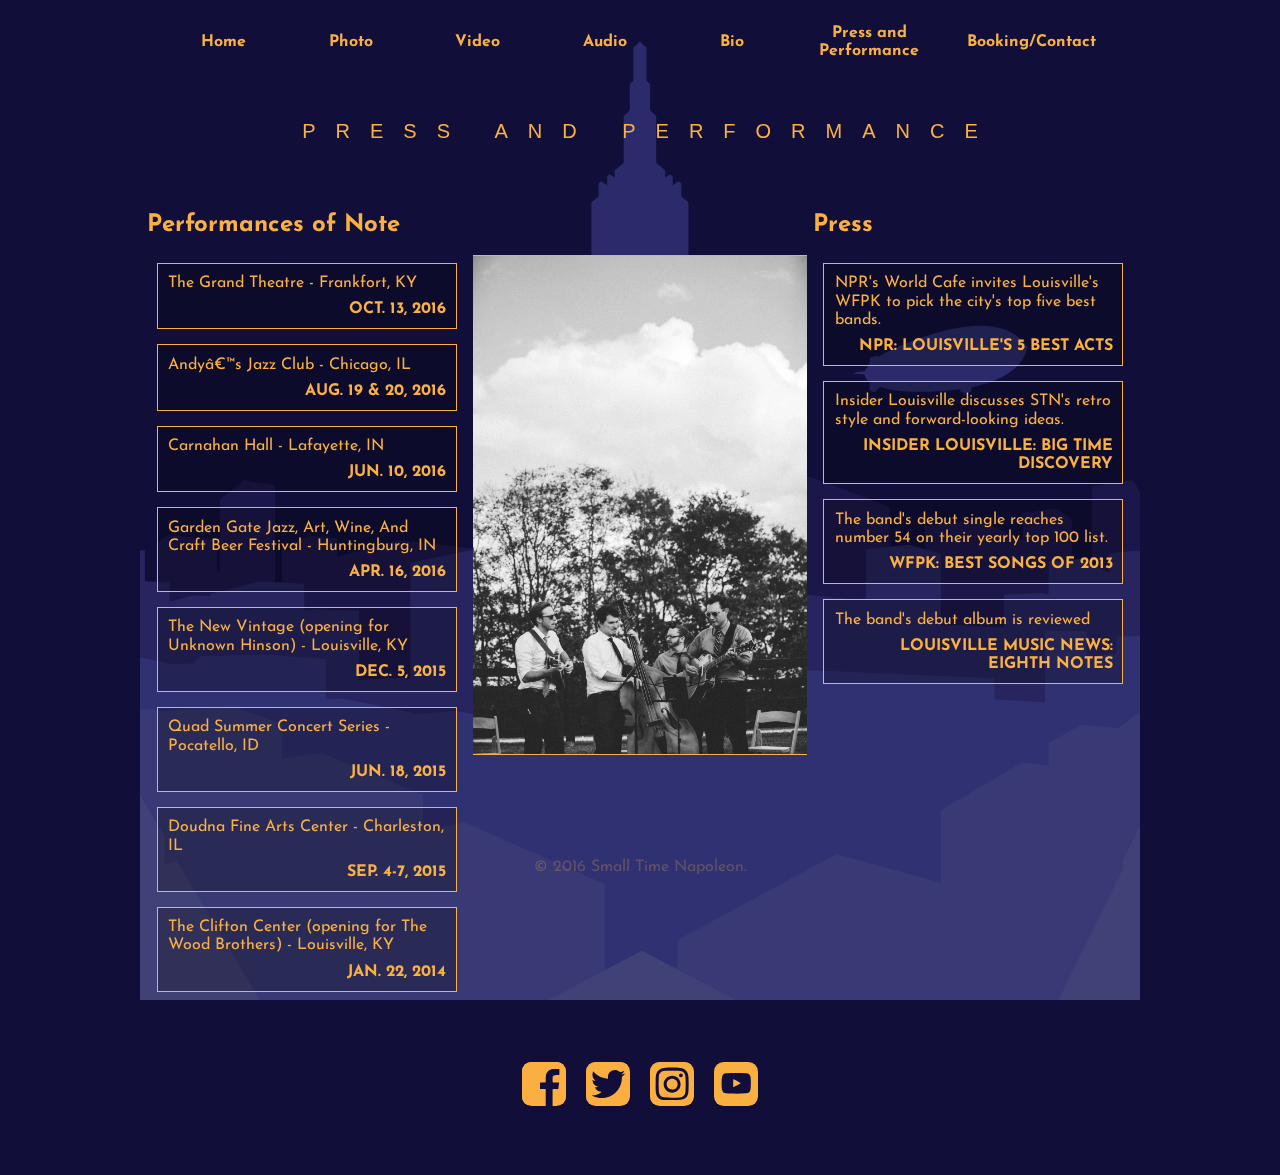
<file: html/press.html>
<!DOCTYPE html>
<html>

<head>
  <title>Press and Performance</title>
  <link rel="stylesheet" href="../css/style.css" type="text/css" media="screen" title="no title" charset="utf-8">
  <link href="https://fonts.googleapis.com/css?family=Josefin+Sans" rel="stylesheet">
</head>

<body>
  <header>
    <div id="buttonAndArrow">
      <button class="nav-button">destination</button>
    </div>

    <div class="main-nav-drop-down">
      <div class="main-nav">
        <h2 class="pages"><a href="index.html">Home</a></h2>
        <h2 class="pages"><a href="photos.html">Photo</a></h2>
        <h2 class="pages"><a href="video.html">Video</a></h2>
        <h2 class="pages"><a href="audio.html">Audio</a></h2>
        <h2 class="pages"><a href="bio.html">Bio</a></h2>
        <h2 class="pages"><a href="press.html">Press and Performance</a></h2>

        <h2 class="pages"><a href="booking-contact.html">Booking/Contact</a></h2>
      </div>
    </div>

  </header>

  <div class="background-container">


    <div class="svg-container">
      <svg class="flat-background-image" version="1.1" id="Layer_1" xmlns="http://www.w3.org/2000/svg" xmlns:xlink="http://www.w3.org/1999/xlink" x="0px" y="0px"
         width="1000px" height="1000px" viewBox="0 0 3000 3000" enable-background="new 0 0 3000 3000" xml:space="preserve">
      <!--
      <g class="sunset">
      <radialGradient id="sunset_1_" cx="309.9336" cy="2461.5215" r="1631.304" fx="116.1028" fy="2468.5745" gradientTransform="matrix(1 0 0 -1 1194 4105)" gradientUnits="userSpaceOnUse">
        <stop  offset="0" style="stop-color:#F7941E"/>
        <stop  offset="0.5742" style="stop-color:#FBB317;stop-opacity:0.4258"/>
        <stop  offset="1" style="stop-color:#FDC70C;stop-opacity:0"/>
      </radialGradient>
      <rect id="sunset" x="-172.007" y="-2.472" opacity="0.4" fill="url(#sunset_1_)" enable-background="new    " width="3343.392" height="2991.9"/>
      </g>
      -->
      <g class="fifth-buildings">
        <polygon fill="#1C174B" points="239.521,1497.784 239.521,1713.854 231.079,1716.983 231.079,1618.703 82.902,1604.553
          82.902,1604.569 49.114,1632.149 49.114,2008.884 82.902,2018.589 82.902,2010.116 246.453,2053.4 246.453,1984.749
          405.365,1980.89 405.365,1933.677 405.365,1721.718 405.365,1455.521 312.717,1440.896 	"/>
        <polygon fill="#1C174B" points="2750.403,1525.348 2648.314,1538.289 2648.314,1619.557 2512.346,1557.995 2354.953,1577.804
          2354.953,2078.245 2512.346,2088.191 2512.346,2028.884 2672.34,2004.661 2672.34,1875.318 2750.403,1874.384 2750.403,1880.491
          2796.27,1883.067 2796.27,1557.995 2750.403,1525.327 	"/>
        <polygon fill="#1C174B" points="1843.27,1463.857 1843.27,1583.364 1814.688,1576.902 1615.799,1608.427 1615.799,2004.661
          1814.688,2014.438 1814.688,2198.991 2071.523,2148.904 2071.523,1987.223 2248.968,1976.114 2248.968,1520.054 2007.354,1429.496
            "/>
        <polygon fill="#1C174B" points="3128.521,1666.23 2978.191,1440.924 2978.191,1440.896 2978.174,1440.896 2855.818,1458.495
          2855.818,1836.059 2978.191,1833.154 2978.191,1812.902 3128.521,1859.868 	"/>
        <polygon fill="#1C174B" points="777.177,1619.742 592.332,1670.071 592.332,1615.85 509.909,1606.836 426.127,1638.602
          426.127,1973.571 509.909,1980.89 509.909,1918.535 554.232,1918.416 554.232,2130.602 777.177,2188.489 777.177,2172.556
          1030.107,2146.24 1030.107,1649.033 777.177,1619.76 	"/>
        <polygon fill="#1C174B" points="1261.079,1459.222 1178.389,1483.27 1178.389,1740.781 1261.079,1731.232 1261.079,1721.874
          1328.251,1728.117 1328.251,1474.17 1261.079,1459.237 	"/>
      </g>
      <g class="fourth-buildings">
        <polygon fill="#272460" points="3213.082,1558.496 3103.98,1569.464 3103.98,1701.862 3053.86,1646.075 3053.86,1647.425
          2908.061,1658.896 2908.061,1718.392 2823.734,1676.093 2725.387,1683.517 2725.387,1783.447 2704.546,1778.757 2592.088,1783.723
          2592.088,1881.396 2454.611,1875.595 2402.848,1876.262 2402.848,1661.107 2307.064,1634.204 2177.893,1647.963 2177.893,1801.585
          1945.329,1778.757 1661.958,1795.489 1661.958,2348.023 1945.329,2411.416 2256.448,2295.758 2256.448,2269.809 2307.064,2276.934
          2402.848,2241.328 2402.848,2216.225 2454.611,2222.089 2672.34,2141.153 2672.34,2126.831 2704.546,2129.18 2796.27,2095.096
          2796.27,2083.335 2823.734,2084.872 2952.696,2036.931 2952.696,2025.363 2981.114,2026.359 3045.38,2002.48 3045.38,1999.715
          3053.86,1999.939 3203.188,1944.039 3203.188,1938.939 3213.082,1939.02 3259.27,1922.499 3259.27,1765.385 	"/>
        <path fill="#272460" d="M1072.452,1634.62l-261.556,52.961v348.781l-28.631-3.257l-124.971,6.082V1831.7l-129.939-3.911
          l-34.559,3.505v-79.821l-133.35-7.593l-147.183,37.734v6.654l-54.092-2.157l-69.404,19.235v-57.765l-74.085-3.773v-92.024
          l-143.447-11.331v0.021l-0.007-0.021l-99.456,164.743v129.414l99.456,36.972l0.007-0.024v0.024l13.149-0.232v5.13l80.367,29.88
          l13.174-0.377v5.273l52.57,19.548l46.029-1.705v18.802l81.646,30.363v-0.019l54.092-2.886v23.004l147.184,54.711l45.917-3.795
          v20.853l121.99,45.364v0.035l55.098-6.066v26.499l149.69,55.656l78.755-11.718v40.991l261.556,97.218l255.798-58.461v-693.192
          L1072.452,1634.62z M732.145,2065.426l-74.85-11.299l74.854,11.299H732.145z"/>
      </g>
      <!--
      <g class="spot-light">
      <linearGradient id="spot-light_1_" gradientUnits="userSpaceOnUse" x1="-95.1011" y1="2903.748" x2="2786.6462" y2="22.0007">
        <stop  offset="0" style="stop-color:#FBB040"/>
        <stop  offset="1" style="stop-color:#FBB040;stop-opacity:0"/>
      </linearGradient>
      <polygon id="spot-light" opacity="0.2" fill="url(#spot-light_1_)" enable-background="new    " points="2521.205,35.376 0,2998.85
        2989.918,70.794 "/>
      </g>
      -->
      <!--
      <g class="name-logo">
        <g>
          <path fill="#FBB040" d="M708.553,281.478c10.536,0,20.91-2.077,31.04-6.213c10.146-4.133,19.211-9.879,27.181-17.229
            c7.959-7.354,14.342-16.142,19.108-26.402c4.757-10.26,7.138-21.592,7.138-34.015c0-13.668-3.16-26.644-9.492-38.98
            c-6.312-12.301-15.458-22.595-27.465-30.899l-67.405-45.643c4.559-7.663,10.562-13.511,18.019-17.558
            c7.447-4.014,15.321-6.057,23.608-6.057c4.756,0,9.369,0.623,13.813,1.867c4.453,1.247,8.754,3.323,12.891,6.213l4.982-7.129
            c-4.776-3.321-9.906-5.762-15.374-7.318c-5.491-1.539-10.941-2.318-16.312-2.318c-7.043,0-13.972,1.399-20.806,4.187
            c-6.836,2.803-12.898,6.661-18.168,11.643c-5.276,4.983-9.533,10.884-12.731,17.718c-3.229,6.817-4.831,14.376-4.831,22.683
            c0,9.289,2.139,18.148,6.369,26.539c4.25,8.375,10.303,15.259,18.167,20.659l84.794,57.129
            c-1.662,9.531-4.818,18.113-9.481,25.795c-4.646,7.647-10.398,14.238-17.224,19.708c-6.826,5.501-14.405,9.723-22.676,12.732
            c-8.295,3.011-16.763,4.498-25.467,4.498c-7.248,0-14.377-1.039-21.436-3.095c-7.035-2.077-13.859-5.4-20.492-9.948l-4.966,7.146
            c7.248,4.756,14.853,8.356,22.827,10.708C692.125,280.283,700.268,281.478,708.553,281.478z"/>
        </g>
        <g>
          <path fill="#FBB040" d="M867.24,96.386c14.292,16.35,25.51,35.089,33.686,56.197c8.184,21.124,12.283,43.389,12.283,66.782h8.376
            c0-23.393,4.072-45.658,12.248-66.782c8.199-21.108,19.43-39.847,33.702-56.197v181.665h47.828V46.386
            c-11.995,7.251-23.226,15.364-33.687,24.378c-10.465,9.013-19.893,18.945-28.27,29.793c-8.38,10.883-15.675,22.804-21.886,35.746
            c-6.211,12.923-10.984,26.955-14.28,42.042c-3.105-14.881-7.72-28.807-13.826-41.75c-6.106-12.924-13.408-24.896-21.884-35.863
            c-8.495-10.969-18.012-20.955-28.575-29.967c-10.578-9.014-21.749-17.127-33.558-24.378v231.665h47.84V96.386H867.24z"/>
        </g>
        <g>
          <path fill="#FBB040" d="M1047.045,278.051l26.401-67.078h79.181l28.572,67.078h52.804l-97.218-228.255h-52.787l22.987,53.427
            l-69.259,174.829L1047.045,278.051L1047.045,278.051z M1111.631,114.71l37.586,87.562h-72.363L1111.631,114.71z"/>
        </g>
        <g>
          <polygon fill="#FBB040" points="1409.473,269.367 1304.193,269.367 1304.193,49.795 1256.364,49.795 1256.364,278.051
            1409.473,278.051 		"/>
        </g>
        <g>
          <polygon fill="#FBB040" points="1584.943,269.367 1479.648,269.367 1479.648,49.795 1431.826,49.795 1431.826,278.051
            1584.943,278.051 		"/>
        </g>
        <g>
          <polygon fill="#FBB040" points="1756.657,278.051 1804.193,278.051 1804.193,58.48 1871.266,58.48 1871.266,49.795
            1689.574,49.795 1689.574,58.48 1756.657,58.48 		"/>
        </g>
        <g>
          <rect x="1893.615" y="49.483" fill="#FBB040" width="47.839" height="228.567"/>
        </g>
        <g>
          <path fill="#FBB040" d="M2011.637,96.386c14.291,16.35,25.51,35.089,33.695,56.197c8.191,21.124,12.257,43.389,12.257,66.782
            h8.382c0-23.393,4.083-45.658,12.258-66.782c8.201-21.108,19.432-39.847,33.729-56.197v181.665h47.83V46.386
            c-12.042,7.251-23.255,15.364-33.721,24.378c-10.468,9.013-19.862,18.945-28.252,29.793
            c-8.376,10.883-15.693,22.804-21.904,35.746c-6.212,12.923-10.962,26.955-14.267,42.042c-3.113-14.881-7.73-28.807-13.822-41.75
            c-6.119-12.924-13.419-24.896-21.896-35.863c-8.495-10.969-18.02-20.955-28.571-29.967c-10.572-9.014-21.739-17.127-33.549-24.378
            v231.665h47.829L2011.637,96.386L2011.637,96.386z"/>
        </g>
        <g>
          <polygon fill="#FBB040" points="2330.896,269.367 2229.969,269.367 2229.969,94.831 2359.15,94.831 2359.15,86.129
            2229.969,86.129 2229.969,58.48 2330.896,58.48 2330.896,49.795 2182.131,49.795 2182.131,278.051 2330.896,278.051 		"/>
        </g>
        <g>
          <path fill="#FBB040" d="M1450.936,455.665c-18.606-17.249-40.434-30.88-65.442-40.898c-25.044-10.001-51.696-15-79.983-15
            s-54.958,4.999-79.977,15c-25.018,10.019-46.831,23.649-65.469,40.898c-18.625,17.25-33.305,37.356-43.996,60.298
            c-10.707,22.958-16.055,47.542-16.055,73.755c0,26.574,5.348,51.42,16.055,74.535c10.691,23.131,25.371,43.233,43.996,60.293
            c18.638,17.077,40.45,30.642,65.469,40.64c25.019,10.018,51.688,15.018,79.977,15.018c28.287,0,54.939-5,79.983-15.018
            c25.01-9.998,46.836-23.562,65.442-40.64c18.649-17.061,33.322-37.163,44.006-60.293c10.703-23.115,16.048-47.961,16.048-74.535
            c0-26.212-5.345-50.797-16.048-73.755C1484.258,493.021,1469.585,472.915,1450.936,455.665z M1481.229,658.561
            c-10.181,21.399-23.899,40.053-41.14,55.899c-17.268,15.866-37.45,28.391-60.573,37.528
            c-23.115,9.135-47.804,13.719-74.007,13.719c-22.095,0-42.96-3.186-62.631-9.567c-19.681-6.385-37.787-15.45-54.369-27.18V450.994
            c16.582-11.714,34.688-20.778,54.369-27.161c19.671-6.369,40.536-9.587,62.631-9.587c26.203,0,50.892,4.584,74.007,13.719
            c23.123,9.152,43.307,21.662,60.573,37.545c17.239,15.85,30.959,34.499,41.14,55.882c10.174,21.403,15.279,44.189,15.279,68.325
            C1496.508,614.216,1491.402,637.174,1481.229,658.561z"/>
        </g>
        <g>
          <polygon fill="#FBB040" points="1627.979,399.766 1548.244,399.766 1548.244,780.203 1803.423,780.203 1803.423,765.707
            1627.979,765.707 		"/>
        </g>
        <g>
          <polygon fill="#FBB040" points="1920.396,414.247 2088.635,414.247 2088.635,399.766 1840.708,399.766 1840.708,780.203
            2088.635,780.203 2088.635,765.707 1920.396,765.707 1920.396,474.819 2135.729,474.819 2135.729,460.319 1920.396,460.319 		"/>
        </g>
        <g>
          <path fill="#FBB040" d="M2523.91,455.665c-18.607-17.249-40.441-30.88-65.441-40.898c-25.017-10.001-51.687-15-79.982-15
            s-54.949,4.999-79.965,15c-25.02,10.019-46.86,23.649-65.48,40.898c-18.643,17.25-33.321,37.356-43.996,60.298
            c-10.717,22.958-16.048,47.542-16.048,73.755c0,26.574,5.331,51.42,16.048,74.535c10.675,23.131,25.354,43.233,43.996,60.293
            c18.62,17.077,40.462,30.642,65.48,40.64c25.016,10.018,51.668,15.018,79.965,15.018s54.967-5,79.982-15.018
            c25-9.998,46.834-23.562,65.441-40.64c18.641-17.061,33.312-37.163,44.009-60.293c10.699-23.115,16.063-47.961,16.063-74.535
            c0-26.212-5.364-50.797-16.063-73.755C2557.225,493.021,2542.551,472.915,2523.91,455.665z M2554.23,658.561
            c-10.189,21.399-23.927,40.053-41.168,55.899c-17.26,15.866-37.457,28.391-60.545,37.528
            c-23.142,9.135-47.83,13.719-74.032,13.719c-22.076,0-42.968-3.186-62.614-9.567c-19.705-6.385-37.804-15.45-54.362-27.18V450.994
            c16.56-11.714,34.657-20.778,54.362-27.161c19.646-6.369,40.538-9.587,62.614-9.587c26.202,0,50.892,4.584,74.032,13.719
            c23.088,9.152,43.285,21.662,60.545,37.545c17.241,15.85,30.979,34.499,41.168,55.882c10.168,21.403,15.252,44.189,15.252,68.325
            C2569.482,614.216,2564.398,637.174,2554.23,658.561z"/>
        </g>
        <g>
          <polygon fill="#FBB040" points="2933.347,399.766 2933.347,672.539 2648.145,399.766 2621.248,399.766 2621.248,780.203
            2635.747,780.203 2635.747,511.567 2911.624,780.203 2947.309,780.203 2947.309,399.766 		"/>
        </g>
        <g>
          <polygon fill="#FBB040" points="364.516,672.539 79.312,399.766 52.409,399.766 52.409,780.203 66.897,780.203 66.897,511.567
            342.777,780.203 378.487,780.203 378.487,399.766 364.516,399.766 		"/>
        </g>
        <g>
          <path fill="#FBB040" d="M492.884,399.766l38.295,89.032L415.771,780.203h15.511l43.997-111.801h131.983l47.62,111.801h87.997
            L580.877,399.766H492.884z M480.971,653.906l57.979-145.955l62.622,145.955H480.971z"/>
        </g>
        <g>
          <path fill="#FBB040" d="M1021.344,441.186c-12.768-12.769-27.777-22.873-45.018-30.276c-17.277-7.44-35.546-11.144-54.873-11.144
            c-21.755,0-42.457,4.826-62.119,14.48c-19.672,9.672-36.056,23.134-49.164,40.38l-16.055-56.92l-13.971,2.06v380.438h79.717
            V668.402c9.316,4.481,19.134,7.941,29.498,10.362c10.336,2.39,21.037,3.619,32.093,3.619c19.327,0,37.596-3.705,54.873-11.142
            c17.239-7.424,32.25-17.51,45.018-30.28c12.761-12.769,22.845-27.769,30.277-45.035c7.411-17.249,11.125-35.518,11.125-54.86
            c0-19.325-3.714-37.613-11.125-54.862C1044.188,468.954,1034.104,453.938,1021.344,441.186z M1038.679,590.513
            c-6.722,15.348-15.864,28.809-27.431,40.364c-11.559,11.557-25.034,20.709-40.355,27.441
            c-15.371,6.693-31.852,10.083-49.438,10.083c-11.056,0-21.824-1.471-32.36-4.393c-10.512-2.942-20.262-6.992-29.23-12.181V430.285
            c18.625-10.675,39.143-16.039,61.591-16.039c17.588,0,34.067,3.393,49.438,10.104c15.321,6.73,28.799,15.797,40.355,27.183
            c11.564,11.367,20.709,24.756,27.431,40.104c6.732,15.363,10.097,31.833,10.097,49.432
            C1048.773,558.662,1045.411,575.148,1038.679,590.513z"/>
        </g>
      </g>
      -->
      <polygon class="main-building" fill="#2B2B6C" points="1843.27,2107.898 1843.27,2107.886 1874.975,2103.573 1843.27,2100.756
        1843.27,1996.686 1842.238,1996.746 1709.623,1991.412 1709.623,1738.568 1680.089,1735.368 1680.089,1401.989 1659.571,1395.5
        1659.571,833.122 1645.385,823.743 1645.385,773.62 1645.385,606.61 1624.164,589.812 1624.164,550.521 1615.799,543.688
        1598.236,556.281 1598.236,529.362 1589.821,522.493 1575.704,532.905 1575.704,510.988 1548.507,488.806 1548.507,347.731
        1530.288,331.383 1530.288,252.298 1519.605,242.247 1519.605,143.3 1499.864,123.592 1480.112,143.3 1480.112,242.247
        1469.438,252.298 1469.438,331.383 1451.211,347.731 1451.211,488.806 1424.014,510.988 1424.014,532.905 1409.896,522.493
        1401.48,529.362 1401.48,556.281 1383.92,543.688 1375.543,550.521 1375.543,589.812 1354.333,606.61 1354.333,773.62
        1354.333,823.743 1340.146,833.122 1340.146,1395.5 1319.627,1401.989 1319.627,1735.368 1290.095,1738.568 1290.095,1991.317
        1156.447,1996.686 1156.447,1996.686 1156.447,2100.756 1124.745,2103.573 1156.447,2107.886 1156.447,2107.898 1124.745,2103.573
        1124.745,2437.561 1354.333,2522.906 1499.864,2576.989 1645.385,2522.906 1874.975,2437.561 1874.975,2103.573 "/>
      <!--
      <g class="spot-light-2">
      <linearGradient id="spot-light-2_1_" gradientUnits="userSpaceOnUse" x1="2943.8691" y1="3050.9297" x2="260.4617" y2="367.5222">
        <stop  offset="0" style="stop-color:#FBB040"/>
        <stop  offset="1" style="stop-color:#FBB040;stop-opacity:0"/>
      </linearGradient>
      <polygon id="spot-light-2" opacity="0.2" fill="url(#spot-light-2_1_)" enable-background="new    " points="425.15,44.979
        3000,2994.799 60.204,654.496 "/>
      </g>
      -->
      <polygon class="third-buildings" fill="#2F3172" points="-144.022,2050.553 -144.022,2056.495 -85.275,2114.283 -85.259,2114.211 -85.259,2114.283
        -76.453,2113.752 -76.453,2122.97 -1.391,2196.794 8.073,2195.972 8.073,2206.083 55.012,2252.262 55.012,2253.005 68.542,2251.574
        68.542,2265.586 138.527,2334.427 138.527,2334.011 180.958,2328.311 180.958,2376.158 309.118,2502.213 309.118,2502.195
        392.009,2485.765 392.009,2583.738 659.011,2846.371 709.677,2828.368 709.677,2896.217 957.943,3140.408 1030.107,3102.393
        1030.107,3211.396 1049.623,3230.592 1950.096,3230.592 2164.38,3019.816 2164.38,2877.691 2267.575,2918.309 2563.479,2627.248
        2563.479,2557.482 2621.138,2570.539 2756.318,2437.561 2756.318,2412.289 2778.337,2415.914 2840.475,2354.787 2840.475,2300.52
        2889.445,2306.604 2889.461,2306.604 3011.124,2186.949 3011.124,2171.348 3025.787,2172.504 3025.795,2172.504 3025.795,2172.496
        3126.336,2073.61 3126.336,2062.29 3137.355,2062.779 3192.444,2008.589 3192.444,1921.91 3137.355,1928.034 3137.346,1928.034
        3192.444,1921.91 3148.299,1921.773 3126.336,1923.438 3126.336,1909.333 3025.795,1908.396 3025.787,1908.396 2929.61,1908.467
        2929.61,1959.587 2840.475,1971.573 2840.475,1894.401 2778.337,1892.117 2778.337,1892.134 2714.962,1892.516 2714.962,2107.669
        2563.479,2097.758 2563.479,2034.873 1979.205,2009.507 1587.59,2038.918 1587.59,2090.648 1035.682,2148.871 943.357,2132.327
        837.453,2142.311 603.663,2094.406 557.702,2097.543 557.702,1977.134 388.702,1963.969 180.958,1967.76 160.248,1990.042
        89.043,1991.83 89.043,1991.149 -7.35,1970.854 -12.999,1970.957 -12.999,1878.188 -85.259,1877.461 -85.259,1877.516
        -85.275,1877.461 -144.022,1886.962 -144.022,1935.404 -153.2,1933.881 -180.328,1934.073 -180.328,2020.785 -149.826,2050.788 "/>
      <g class="second-buildings">
        <polygon fill="#383975" points="-158.14,2393.698 -148.417,2392.338 -148.417,2428.979 -77.359,2685.314 -63.224,2682.064
          -63.224,2736.337 4.388,2980.18 55.012,2963.713 55.012,3028.241 117.864,3230.592 1394.258,3230.592 1394.258,2651.664
          970.307,2465.431 849.238,2494.352 849.238,2384.874 548.015,2259.77 426.127,2275.266 426.127,2172.556 279.048,2118.975
          52.221,2134.634 40.417,2126.964 -1.391,2129.742 -1.391,2071.495 -84.661,2025.493 -197.786,2029.335 -197.786,2250.859
          -158.14,2393.838 	"/>
        <g>
          <polygon fill="#383975" points="2927.842,3230.592 2994.146,2990.164 2994.146,2986.874 2998.955,2988.449 3052.941,2789.743
            3052.941,2730.619 3068.01,2734.312 3147.634,2441.262 3147.634,2391.621 3160.645,2393.439 3196.959,2259.754 3196.959,2032.224
            3094.812,2028.679 3022.361,2072 3022.361,2146.025 2987.545,2143.557 2935.115,2183.65 2822.617,2174.145 2725.387,2228.695
            2725.387,2297.107 2647.141,2287.09 2402.848,2429.667 2402.848,2648.111 2088.843,2562.214 1612.112,2820.331 1612.112,3230.592
                "/>
        </g>
      </g>
      <g class="front-buildings">
        <polygon fill="#404177" points="-506.338,2714.449 -643.981,3230.592 138.19,3230.592 426.119,3110.095 110.966,2583.844
          73.898,2591.688 73.898,2506.936 -52.845,2300.515 -423.897,2343.751 -506.338,2614.432 -506.19,2614.404 -506.19,2714.418 	"/>
        <g>
          <polygon fill="#404177" points="2228.424,3230.592 1505.373,2852.013 786.756,3230.592 		"/>
        </g>
        <g>
          <polygon fill="#404177" points="3905.562,3230.592 3617.38,2610.987 3601.844,2608.205 3492.595,2362.523 3084.915,2313.89
            2949.619,2577.457 2949.619,2605.094 2641.322,3230.592 		"/>
        </g>
      </g>
      <g class="blimp">
        <path fill="#2B2B6C" d="M2664.492,1040.822c-4.146-1.712-8.471-8.876-15.44-16.228c-109.968-125.332-426.771,38.045-432.569,45.38
          c0,0-4.246-0.847-4.789-2.318c-4.891,0.021-20.729,4.966-21.541,5.777c-1.194,3.028-1.56,18.444-3.132,20.677
          c-7.397,9.829-8.789,11.954-11.271,18.341c-1.522,2.665-23.886,3.218-26.394,5.156c-3.599,1.506-9.031,2.334-9.031,2.334
          s-0.952,0.984-0.838,1.662c4.56,1.538,32.041,0.847,34.445,3.286c1.454,12.129,13.744,20.33,15.729,21.472
          c0.016,4.998-2.062,21.229-0.615,23.479c19.923,15.76,23.494-2.788,24.118-4.207c5.968,0.865,6.444-3.648,6.895-4.428
          c72.354,26.643,232.186,8.408,238.032,6.418c3.902,12.854,16.167,9.497,18.562,10.312c0.607,2.336-0.354,2.145-0.75,2.214
          c-10.373-2.438-2.838,11.177,0.11,2.405c4.691-1.507,3.712-3.72,4.005-4.704c21.94,1.798,11.982-14.327,15.694-16.109
          c157.935-34.879,162.397-109.274,164.471-113.461C2661.283,1044.024,2662.201,1042.83,2664.492,1040.822z"/>
      </g>
      </svg>
    </div>
  </div>

  <section class="pressAndPerformance">
    <div class="column">
      <h2>Press</h2>
      <ul class="pressContent">

        <div class="article">
          <a href="http://www.npr.org/sections/world-cafe/2014/02/20/280175875/louisvilles-5-best-local-acts">
            <p>NPR's World Cafe invites Louisville's WFPK to pick the city's top five best bands.</p>
            <li>NPR: Louisville's 5 Best Acts</li>
          </a>
        </div>

        <div class="article">
          <a href="https://insiderlouisville.com/lifestyle_culture/music/big-time-discovery-small-time-napoleon/">
            <p>Insider Louisville discusses STN's retro style and forward-looking ideas.</p>
            <li>Insider Louisville: Big Time Discovery</li>
          </a>
        </div>

        <div class="article">
          <a href="http://wfpk.org/2013/best-songs-of-2013-countdown/">
            <p>The band's debut single reaches number 54 on their yearly top 100 list.</p>
            <li>WFPK: Best Songs of 2013</li>
          </a>
        </div>

        <div class="article">
          <a href="http://www.louisvillemusicnews.net/webmanager/index.php?WEB_CAT_ID=50&storyid=8956&headline=Jazzin&issueid=300">
            <p>The band's debut album is reviewed</p>
            <li>Louisville Music News: Eighth Notes</li>
          </a>
        </div>

      </ul>
    </div>

    <div class="column press-photo-div">
      <div id="pressPhoto"></div>
    </div>

    <div class="column">

      <h2>Performances of Note</h2>
      <ul class="performanceContent">
        <div class="performance">
          <p>The Grand Theatre - Frankfort, KY</p>
          <li>Oct. 13, 2016</li>
        </div>

        <div class="performance">
          <p>Andy’s Jazz Club - Chicago, IL</p>
          <li>Aug. 19 & 20, 2016</li>
        </div>

        <div class="performance">
          <p>Carnahan Hall - Lafayette, IN</p>
          <li>Jun. 10, 2016</li>
        </div>

        <div class="performance">
          <p>Garden Gate Jazz, Art, Wine, And Craft Beer Festival - Huntingburg, IN</p>
          <li>Apr. 16, 2016</li>
        </div>

        <div class="performance">
          <p>The New Vintage (opening for Unknown Hinson) - Louisville, KY</p>
          <li>Dec. 5, 2015</li>
        </div>

        <div class="performance">
          <p>Quad Summer Concert Series - Pocatello, ID</p>
          <li>Jun. 18, 2015</li>
        </div>

        <div class="performance">
          <p>Doudna Fine Arts Center - Charleston, IL</p>
          <li>Sep. 4-7, 2015</li>
        </div>

        <div class="performance">
          <p>The Clifton Center (opening for The Wood Brothers) - Louisville, KY</p>
          <li>Jan. 22, 2014</li>
        </div>
      </ul>

    </div>
  </section>

  <!----SOCIAL MEDIA---->
  <section class="social-media">
    <ul>
      <li>
        <a href="http://facebook.com/smalltimenapoleonband"><img src="../socialMediaLogos/fb-art-gold-01.svg" alt="facebook link"></a>
      </li>
      <li>
        <a href="http://twitter.com/stnapoleonband"><img src="../socialMediaLogos/Twitter-icon-gold-01.svg" alt="twitter link"></a>
      </li>
      <li>
        <a href="http://instagram.com/smalltime_napoleon"><img src="../socialMediaLogos/instagram-gold-01.svg" alt="instagram link"></a>
      </li>
      <li>
        <a href="http://youtube.com/stnapoleonband"><img src="../socialMediaLogos/youtube-copy-gold-01.svg" alt="youtube link"></a>
      </li>

    </ul>
  </section>

  <footer>
    <p>&copy; 2016 Small Time Napoleon.</p>
  </footer>
  <script src="http://code.jquery.com/jquery-1.11.0.min.js" type="text/javascript" charset="utf-8"></script>
  <script src='../js/app.js'></script>
</body>

</html>
</file>
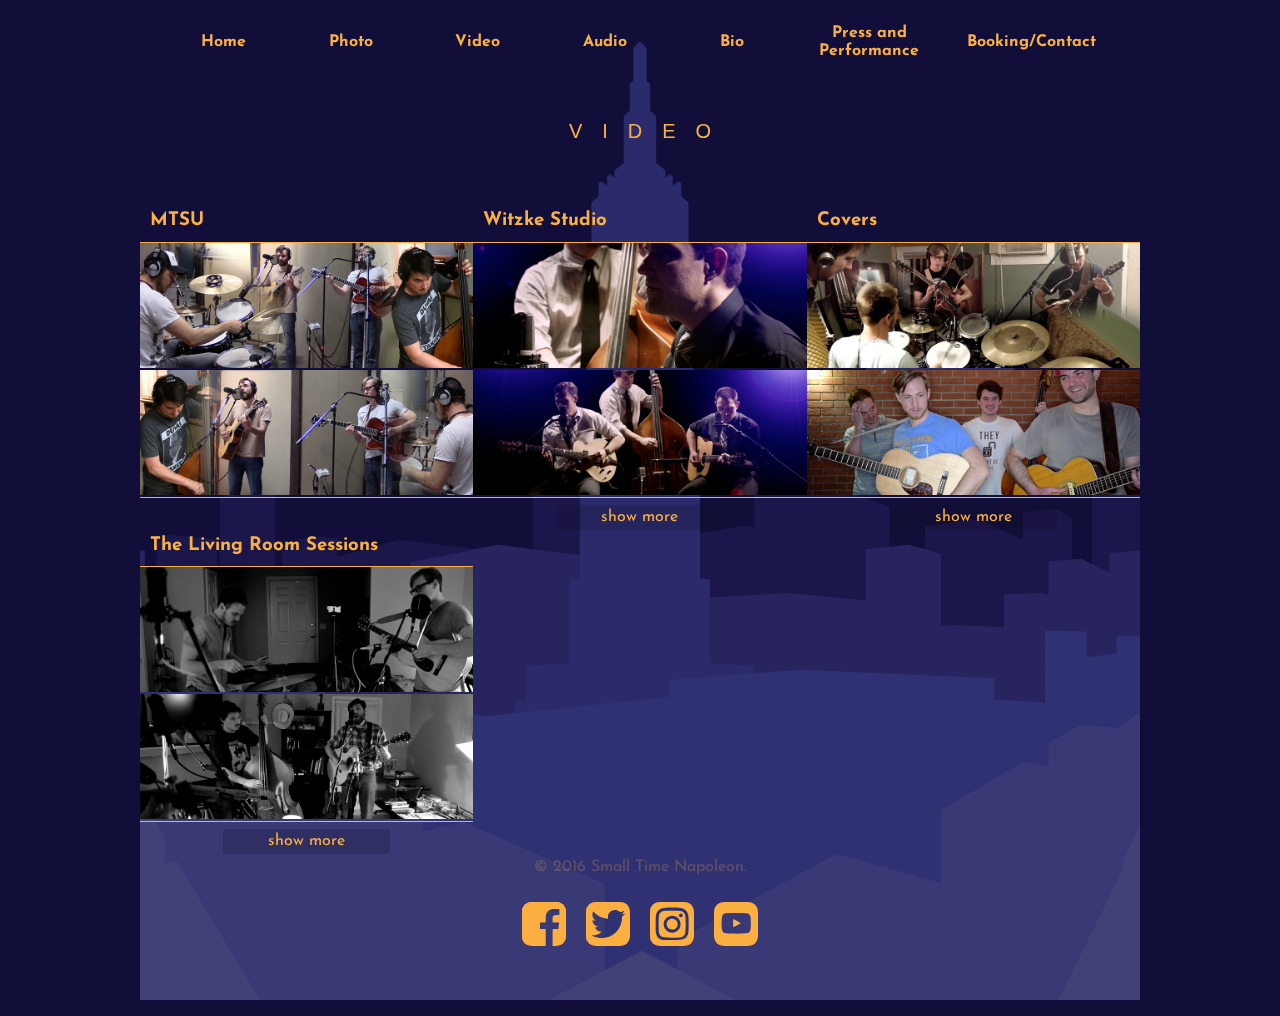
<file: html/video.html>
<!DOCTYPE html>
<html>

<head>
  <title>Video</title>
  <link rel="stylesheet" href="../css/style.css" type="text/css" media="screen" title="no title" charset="utf-8">
  <link href="https://fonts.googleapis.com/css?family=Josefin+Sans" rel="stylesheet">
</head>

<body>
  <header>
    <div id="buttonAndArrow">
      <button class="nav-button">destination</button>
    </div>

    <div class="main-nav-drop-down">
      <div class="main-nav">
        <h2 class="pages"><a href="index.html">Home</a></h2>
        <h2 class="pages"><a href="photos.html">Photo</a></h2>
        <h2 class="pages"><a href="video.html">Video</a></h2>
        <h2 class="pages"><a href="audio.html">Audio</a></h2>
        <h2 class="pages"><a href="bio.html">Bio</a></h2>
        <h2 class="pages"><a href="press.html">Press and Performance</a></h2>
        <h2 class="pages"><a href="booking-contact.html">Booking/Contact</a></h2>
      </div>
    </div>

  </header>

  <div class="background-container">


    <div class="svg-container">
      <svg class="flat-background-image" version="1.1" id="Layer_1" xmlns="http://www.w3.org/2000/svg" xmlns:xlink="http://www.w3.org/1999/xlink" x="0px" y="0px"
         width="1000px" height="1000px" viewBox="0 0 3000 3000" enable-background="new 0 0 3000 3000" xml:space="preserve">
      <!--
      <g class="sunset">
      <radialGradient id="sunset_1_" cx="309.9336" cy="2461.5215" r="1631.304" fx="116.1028" fy="2468.5745" gradientTransform="matrix(1 0 0 -1 1194 4105)" gradientUnits="userSpaceOnUse">
        <stop  offset="0" style="stop-color:#F7941E"/>
        <stop  offset="0.5742" style="stop-color:#FBB317;stop-opacity:0.4258"/>
        <stop  offset="1" style="stop-color:#FDC70C;stop-opacity:0"/>
      </radialGradient>
      <rect id="sunset" x="-172.007" y="-2.472" opacity="0.4" fill="url(#sunset_1_)" enable-background="new    " width="3343.392" height="2991.9"/>
      </g>
      -->
      <g class="fifth-buildings">
        <polygon fill="#1C174B" points="239.521,1497.784 239.521,1713.854 231.079,1716.983 231.079,1618.703 82.902,1604.553
          82.902,1604.569 49.114,1632.149 49.114,2008.884 82.902,2018.589 82.902,2010.116 246.453,2053.4 246.453,1984.749
          405.365,1980.89 405.365,1933.677 405.365,1721.718 405.365,1455.521 312.717,1440.896 	"/>
        <polygon fill="#1C174B" points="2750.403,1525.348 2648.314,1538.289 2648.314,1619.557 2512.346,1557.995 2354.953,1577.804
          2354.953,2078.245 2512.346,2088.191 2512.346,2028.884 2672.34,2004.661 2672.34,1875.318 2750.403,1874.384 2750.403,1880.491
          2796.27,1883.067 2796.27,1557.995 2750.403,1525.327 	"/>
        <polygon fill="#1C174B" points="1843.27,1463.857 1843.27,1583.364 1814.688,1576.902 1615.799,1608.427 1615.799,2004.661
          1814.688,2014.438 1814.688,2198.991 2071.523,2148.904 2071.523,1987.223 2248.968,1976.114 2248.968,1520.054 2007.354,1429.496
            "/>
        <polygon fill="#1C174B" points="3128.521,1666.23 2978.191,1440.924 2978.191,1440.896 2978.174,1440.896 2855.818,1458.495
          2855.818,1836.059 2978.191,1833.154 2978.191,1812.902 3128.521,1859.868 	"/>
        <polygon fill="#1C174B" points="777.177,1619.742 592.332,1670.071 592.332,1615.85 509.909,1606.836 426.127,1638.602
          426.127,1973.571 509.909,1980.89 509.909,1918.535 554.232,1918.416 554.232,2130.602 777.177,2188.489 777.177,2172.556
          1030.107,2146.24 1030.107,1649.033 777.177,1619.76 	"/>
        <polygon fill="#1C174B" points="1261.079,1459.222 1178.389,1483.27 1178.389,1740.781 1261.079,1731.232 1261.079,1721.874
          1328.251,1728.117 1328.251,1474.17 1261.079,1459.237 	"/>
      </g>
      <g class="fourth-buildings">
        <polygon fill="#272460" points="3213.082,1558.496 3103.98,1569.464 3103.98,1701.862 3053.86,1646.075 3053.86,1647.425
          2908.061,1658.896 2908.061,1718.392 2823.734,1676.093 2725.387,1683.517 2725.387,1783.447 2704.546,1778.757 2592.088,1783.723
          2592.088,1881.396 2454.611,1875.595 2402.848,1876.262 2402.848,1661.107 2307.064,1634.204 2177.893,1647.963 2177.893,1801.585
          1945.329,1778.757 1661.958,1795.489 1661.958,2348.023 1945.329,2411.416 2256.448,2295.758 2256.448,2269.809 2307.064,2276.934
          2402.848,2241.328 2402.848,2216.225 2454.611,2222.089 2672.34,2141.153 2672.34,2126.831 2704.546,2129.18 2796.27,2095.096
          2796.27,2083.335 2823.734,2084.872 2952.696,2036.931 2952.696,2025.363 2981.114,2026.359 3045.38,2002.48 3045.38,1999.715
          3053.86,1999.939 3203.188,1944.039 3203.188,1938.939 3213.082,1939.02 3259.27,1922.499 3259.27,1765.385 	"/>
        <path fill="#272460" d="M1072.452,1634.62l-261.556,52.961v348.781l-28.631-3.257l-124.971,6.082V1831.7l-129.939-3.911
          l-34.559,3.505v-79.821l-133.35-7.593l-147.183,37.734v6.654l-54.092-2.157l-69.404,19.235v-57.765l-74.085-3.773v-92.024
          l-143.447-11.331v0.021l-0.007-0.021l-99.456,164.743v129.414l99.456,36.972l0.007-0.024v0.024l13.149-0.232v5.13l80.367,29.88
          l13.174-0.377v5.273l52.57,19.548l46.029-1.705v18.802l81.646,30.363v-0.019l54.092-2.886v23.004l147.184,54.711l45.917-3.795
          v20.853l121.99,45.364v0.035l55.098-6.066v26.499l149.69,55.656l78.755-11.718v40.991l261.556,97.218l255.798-58.461v-693.192
          L1072.452,1634.62z M732.145,2065.426l-74.85-11.299l74.854,11.299H732.145z"/>
      </g>
      <!--
      <g class="spot-light">
      <linearGradient id="spot-light_1_" gradientUnits="userSpaceOnUse" x1="-95.1011" y1="2903.748" x2="2786.6462" y2="22.0007">
        <stop  offset="0" style="stop-color:#FBB040"/>
        <stop  offset="1" style="stop-color:#FBB040;stop-opacity:0"/>
      </linearGradient>
      <polygon id="spot-light" opacity="0.2" fill="url(#spot-light_1_)" enable-background="new    " points="2521.205,35.376 0,2998.85
        2989.918,70.794 "/>
      </g>
      -->
      <!--
      <g class="name-logo">
        <g>
          <path fill="#FBB040" d="M708.553,281.478c10.536,0,20.91-2.077,31.04-6.213c10.146-4.133,19.211-9.879,27.181-17.229
            c7.959-7.354,14.342-16.142,19.108-26.402c4.757-10.26,7.138-21.592,7.138-34.015c0-13.668-3.16-26.644-9.492-38.98
            c-6.312-12.301-15.458-22.595-27.465-30.899l-67.405-45.643c4.559-7.663,10.562-13.511,18.019-17.558
            c7.447-4.014,15.321-6.057,23.608-6.057c4.756,0,9.369,0.623,13.813,1.867c4.453,1.247,8.754,3.323,12.891,6.213l4.982-7.129
            c-4.776-3.321-9.906-5.762-15.374-7.318c-5.491-1.539-10.941-2.318-16.312-2.318c-7.043,0-13.972,1.399-20.806,4.187
            c-6.836,2.803-12.898,6.661-18.168,11.643c-5.276,4.983-9.533,10.884-12.731,17.718c-3.229,6.817-4.831,14.376-4.831,22.683
            c0,9.289,2.139,18.148,6.369,26.539c4.25,8.375,10.303,15.259,18.167,20.659l84.794,57.129
            c-1.662,9.531-4.818,18.113-9.481,25.795c-4.646,7.647-10.398,14.238-17.224,19.708c-6.826,5.501-14.405,9.723-22.676,12.732
            c-8.295,3.011-16.763,4.498-25.467,4.498c-7.248,0-14.377-1.039-21.436-3.095c-7.035-2.077-13.859-5.4-20.492-9.948l-4.966,7.146
            c7.248,4.756,14.853,8.356,22.827,10.708C692.125,280.283,700.268,281.478,708.553,281.478z"/>
        </g>
        <g>
          <path fill="#FBB040" d="M867.24,96.386c14.292,16.35,25.51,35.089,33.686,56.197c8.184,21.124,12.283,43.389,12.283,66.782h8.376
            c0-23.393,4.072-45.658,12.248-66.782c8.199-21.108,19.43-39.847,33.702-56.197v181.665h47.828V46.386
            c-11.995,7.251-23.226,15.364-33.687,24.378c-10.465,9.013-19.893,18.945-28.27,29.793c-8.38,10.883-15.675,22.804-21.886,35.746
            c-6.211,12.923-10.984,26.955-14.28,42.042c-3.105-14.881-7.72-28.807-13.826-41.75c-6.106-12.924-13.408-24.896-21.884-35.863
            c-8.495-10.969-18.012-20.955-28.575-29.967c-10.578-9.014-21.749-17.127-33.558-24.378v231.665h47.84V96.386H867.24z"/>
        </g>
        <g>
          <path fill="#FBB040" d="M1047.045,278.051l26.401-67.078h79.181l28.572,67.078h52.804l-97.218-228.255h-52.787l22.987,53.427
            l-69.259,174.829L1047.045,278.051L1047.045,278.051z M1111.631,114.71l37.586,87.562h-72.363L1111.631,114.71z"/>
        </g>
        <g>
          <polygon fill="#FBB040" points="1409.473,269.367 1304.193,269.367 1304.193,49.795 1256.364,49.795 1256.364,278.051
            1409.473,278.051 		"/>
        </g>
        <g>
          <polygon fill="#FBB040" points="1584.943,269.367 1479.648,269.367 1479.648,49.795 1431.826,49.795 1431.826,278.051
            1584.943,278.051 		"/>
        </g>
        <g>
          <polygon fill="#FBB040" points="1756.657,278.051 1804.193,278.051 1804.193,58.48 1871.266,58.48 1871.266,49.795
            1689.574,49.795 1689.574,58.48 1756.657,58.48 		"/>
        </g>
        <g>
          <rect x="1893.615" y="49.483" fill="#FBB040" width="47.839" height="228.567"/>
        </g>
        <g>
          <path fill="#FBB040" d="M2011.637,96.386c14.291,16.35,25.51,35.089,33.695,56.197c8.191,21.124,12.257,43.389,12.257,66.782
            h8.382c0-23.393,4.083-45.658,12.258-66.782c8.201-21.108,19.432-39.847,33.729-56.197v181.665h47.83V46.386
            c-12.042,7.251-23.255,15.364-33.721,24.378c-10.468,9.013-19.862,18.945-28.252,29.793
            c-8.376,10.883-15.693,22.804-21.904,35.746c-6.212,12.923-10.962,26.955-14.267,42.042c-3.113-14.881-7.73-28.807-13.822-41.75
            c-6.119-12.924-13.419-24.896-21.896-35.863c-8.495-10.969-18.02-20.955-28.571-29.967c-10.572-9.014-21.739-17.127-33.549-24.378
            v231.665h47.829L2011.637,96.386L2011.637,96.386z"/>
        </g>
        <g>
          <polygon fill="#FBB040" points="2330.896,269.367 2229.969,269.367 2229.969,94.831 2359.15,94.831 2359.15,86.129
            2229.969,86.129 2229.969,58.48 2330.896,58.48 2330.896,49.795 2182.131,49.795 2182.131,278.051 2330.896,278.051 		"/>
        </g>
        <g>
          <path fill="#FBB040" d="M1450.936,455.665c-18.606-17.249-40.434-30.88-65.442-40.898c-25.044-10.001-51.696-15-79.983-15
            s-54.958,4.999-79.977,15c-25.018,10.019-46.831,23.649-65.469,40.898c-18.625,17.25-33.305,37.356-43.996,60.298
            c-10.707,22.958-16.055,47.542-16.055,73.755c0,26.574,5.348,51.42,16.055,74.535c10.691,23.131,25.371,43.233,43.996,60.293
            c18.638,17.077,40.45,30.642,65.469,40.64c25.019,10.018,51.688,15.018,79.977,15.018c28.287,0,54.939-5,79.983-15.018
            c25.01-9.998,46.836-23.562,65.442-40.64c18.649-17.061,33.322-37.163,44.006-60.293c10.703-23.115,16.048-47.961,16.048-74.535
            c0-26.212-5.345-50.797-16.048-73.755C1484.258,493.021,1469.585,472.915,1450.936,455.665z M1481.229,658.561
            c-10.181,21.399-23.899,40.053-41.14,55.899c-17.268,15.866-37.45,28.391-60.573,37.528
            c-23.115,9.135-47.804,13.719-74.007,13.719c-22.095,0-42.96-3.186-62.631-9.567c-19.681-6.385-37.787-15.45-54.369-27.18V450.994
            c16.582-11.714,34.688-20.778,54.369-27.161c19.671-6.369,40.536-9.587,62.631-9.587c26.203,0,50.892,4.584,74.007,13.719
            c23.123,9.152,43.307,21.662,60.573,37.545c17.239,15.85,30.959,34.499,41.14,55.882c10.174,21.403,15.279,44.189,15.279,68.325
            C1496.508,614.216,1491.402,637.174,1481.229,658.561z"/>
        </g>
        <g>
          <polygon fill="#FBB040" points="1627.979,399.766 1548.244,399.766 1548.244,780.203 1803.423,780.203 1803.423,765.707
            1627.979,765.707 		"/>
        </g>
        <g>
          <polygon fill="#FBB040" points="1920.396,414.247 2088.635,414.247 2088.635,399.766 1840.708,399.766 1840.708,780.203
            2088.635,780.203 2088.635,765.707 1920.396,765.707 1920.396,474.819 2135.729,474.819 2135.729,460.319 1920.396,460.319 		"/>
        </g>
        <g>
          <path fill="#FBB040" d="M2523.91,455.665c-18.607-17.249-40.441-30.88-65.441-40.898c-25.017-10.001-51.687-15-79.982-15
            s-54.949,4.999-79.965,15c-25.02,10.019-46.86,23.649-65.48,40.898c-18.643,17.25-33.321,37.356-43.996,60.298
            c-10.717,22.958-16.048,47.542-16.048,73.755c0,26.574,5.331,51.42,16.048,74.535c10.675,23.131,25.354,43.233,43.996,60.293
            c18.62,17.077,40.462,30.642,65.48,40.64c25.016,10.018,51.668,15.018,79.965,15.018s54.967-5,79.982-15.018
            c25-9.998,46.834-23.562,65.441-40.64c18.641-17.061,33.312-37.163,44.009-60.293c10.699-23.115,16.063-47.961,16.063-74.535
            c0-26.212-5.364-50.797-16.063-73.755C2557.225,493.021,2542.551,472.915,2523.91,455.665z M2554.23,658.561
            c-10.189,21.399-23.927,40.053-41.168,55.899c-17.26,15.866-37.457,28.391-60.545,37.528
            c-23.142,9.135-47.83,13.719-74.032,13.719c-22.076,0-42.968-3.186-62.614-9.567c-19.705-6.385-37.804-15.45-54.362-27.18V450.994
            c16.56-11.714,34.657-20.778,54.362-27.161c19.646-6.369,40.538-9.587,62.614-9.587c26.202,0,50.892,4.584,74.032,13.719
            c23.088,9.152,43.285,21.662,60.545,37.545c17.241,15.85,30.979,34.499,41.168,55.882c10.168,21.403,15.252,44.189,15.252,68.325
            C2569.482,614.216,2564.398,637.174,2554.23,658.561z"/>
        </g>
        <g>
          <polygon fill="#FBB040" points="2933.347,399.766 2933.347,672.539 2648.145,399.766 2621.248,399.766 2621.248,780.203
            2635.747,780.203 2635.747,511.567 2911.624,780.203 2947.309,780.203 2947.309,399.766 		"/>
        </g>
        <g>
          <polygon fill="#FBB040" points="364.516,672.539 79.312,399.766 52.409,399.766 52.409,780.203 66.897,780.203 66.897,511.567
            342.777,780.203 378.487,780.203 378.487,399.766 364.516,399.766 		"/>
        </g>
        <g>
          <path fill="#FBB040" d="M492.884,399.766l38.295,89.032L415.771,780.203h15.511l43.997-111.801h131.983l47.62,111.801h87.997
            L580.877,399.766H492.884z M480.971,653.906l57.979-145.955l62.622,145.955H480.971z"/>
        </g>
        <g>
          <path fill="#FBB040" d="M1021.344,441.186c-12.768-12.769-27.777-22.873-45.018-30.276c-17.277-7.44-35.546-11.144-54.873-11.144
            c-21.755,0-42.457,4.826-62.119,14.48c-19.672,9.672-36.056,23.134-49.164,40.38l-16.055-56.92l-13.971,2.06v380.438h79.717
            V668.402c9.316,4.481,19.134,7.941,29.498,10.362c10.336,2.39,21.037,3.619,32.093,3.619c19.327,0,37.596-3.705,54.873-11.142
            c17.239-7.424,32.25-17.51,45.018-30.28c12.761-12.769,22.845-27.769,30.277-45.035c7.411-17.249,11.125-35.518,11.125-54.86
            c0-19.325-3.714-37.613-11.125-54.862C1044.188,468.954,1034.104,453.938,1021.344,441.186z M1038.679,590.513
            c-6.722,15.348-15.864,28.809-27.431,40.364c-11.559,11.557-25.034,20.709-40.355,27.441
            c-15.371,6.693-31.852,10.083-49.438,10.083c-11.056,0-21.824-1.471-32.36-4.393c-10.512-2.942-20.262-6.992-29.23-12.181V430.285
            c18.625-10.675,39.143-16.039,61.591-16.039c17.588,0,34.067,3.393,49.438,10.104c15.321,6.73,28.799,15.797,40.355,27.183
            c11.564,11.367,20.709,24.756,27.431,40.104c6.732,15.363,10.097,31.833,10.097,49.432
            C1048.773,558.662,1045.411,575.148,1038.679,590.513z"/>
        </g>
      </g>
      -->
      <polygon class="main-building" fill="#2B2B6C" points="1843.27,2107.898 1843.27,2107.886 1874.975,2103.573 1843.27,2100.756
        1843.27,1996.686 1842.238,1996.746 1709.623,1991.412 1709.623,1738.568 1680.089,1735.368 1680.089,1401.989 1659.571,1395.5
        1659.571,833.122 1645.385,823.743 1645.385,773.62 1645.385,606.61 1624.164,589.812 1624.164,550.521 1615.799,543.688
        1598.236,556.281 1598.236,529.362 1589.821,522.493 1575.704,532.905 1575.704,510.988 1548.507,488.806 1548.507,347.731
        1530.288,331.383 1530.288,252.298 1519.605,242.247 1519.605,143.3 1499.864,123.592 1480.112,143.3 1480.112,242.247
        1469.438,252.298 1469.438,331.383 1451.211,347.731 1451.211,488.806 1424.014,510.988 1424.014,532.905 1409.896,522.493
        1401.48,529.362 1401.48,556.281 1383.92,543.688 1375.543,550.521 1375.543,589.812 1354.333,606.61 1354.333,773.62
        1354.333,823.743 1340.146,833.122 1340.146,1395.5 1319.627,1401.989 1319.627,1735.368 1290.095,1738.568 1290.095,1991.317
        1156.447,1996.686 1156.447,1996.686 1156.447,2100.756 1124.745,2103.573 1156.447,2107.886 1156.447,2107.898 1124.745,2103.573
        1124.745,2437.561 1354.333,2522.906 1499.864,2576.989 1645.385,2522.906 1874.975,2437.561 1874.975,2103.573 "/>
      <!--
      <g class="spot-light-2">
      <linearGradient id="spot-light-2_1_" gradientUnits="userSpaceOnUse" x1="2943.8691" y1="3050.9297" x2="260.4617" y2="367.5222">
        <stop  offset="0" style="stop-color:#FBB040"/>
        <stop  offset="1" style="stop-color:#FBB040;stop-opacity:0"/>
      </linearGradient>
      <polygon id="spot-light-2" opacity="0.2" fill="url(#spot-light-2_1_)" enable-background="new    " points="425.15,44.979
        3000,2994.799 60.204,654.496 "/>
      </g>
      -->
      <polygon class="third-buildings" fill="#2F3172" points="-144.022,2050.553 -144.022,2056.495 -85.275,2114.283 -85.259,2114.211 -85.259,2114.283
        -76.453,2113.752 -76.453,2122.97 -1.391,2196.794 8.073,2195.972 8.073,2206.083 55.012,2252.262 55.012,2253.005 68.542,2251.574
        68.542,2265.586 138.527,2334.427 138.527,2334.011 180.958,2328.311 180.958,2376.158 309.118,2502.213 309.118,2502.195
        392.009,2485.765 392.009,2583.738 659.011,2846.371 709.677,2828.368 709.677,2896.217 957.943,3140.408 1030.107,3102.393
        1030.107,3211.396 1049.623,3230.592 1950.096,3230.592 2164.38,3019.816 2164.38,2877.691 2267.575,2918.309 2563.479,2627.248
        2563.479,2557.482 2621.138,2570.539 2756.318,2437.561 2756.318,2412.289 2778.337,2415.914 2840.475,2354.787 2840.475,2300.52
        2889.445,2306.604 2889.461,2306.604 3011.124,2186.949 3011.124,2171.348 3025.787,2172.504 3025.795,2172.504 3025.795,2172.496
        3126.336,2073.61 3126.336,2062.29 3137.355,2062.779 3192.444,2008.589 3192.444,1921.91 3137.355,1928.034 3137.346,1928.034
        3192.444,1921.91 3148.299,1921.773 3126.336,1923.438 3126.336,1909.333 3025.795,1908.396 3025.787,1908.396 2929.61,1908.467
        2929.61,1959.587 2840.475,1971.573 2840.475,1894.401 2778.337,1892.117 2778.337,1892.134 2714.962,1892.516 2714.962,2107.669
        2563.479,2097.758 2563.479,2034.873 1979.205,2009.507 1587.59,2038.918 1587.59,2090.648 1035.682,2148.871 943.357,2132.327
        837.453,2142.311 603.663,2094.406 557.702,2097.543 557.702,1977.134 388.702,1963.969 180.958,1967.76 160.248,1990.042
        89.043,1991.83 89.043,1991.149 -7.35,1970.854 -12.999,1970.957 -12.999,1878.188 -85.259,1877.461 -85.259,1877.516
        -85.275,1877.461 -144.022,1886.962 -144.022,1935.404 -153.2,1933.881 -180.328,1934.073 -180.328,2020.785 -149.826,2050.788 "/>
      <g class="second-buildings">
        <polygon fill="#383975" points="-158.14,2393.698 -148.417,2392.338 -148.417,2428.979 -77.359,2685.314 -63.224,2682.064
          -63.224,2736.337 4.388,2980.18 55.012,2963.713 55.012,3028.241 117.864,3230.592 1394.258,3230.592 1394.258,2651.664
          970.307,2465.431 849.238,2494.352 849.238,2384.874 548.015,2259.77 426.127,2275.266 426.127,2172.556 279.048,2118.975
          52.221,2134.634 40.417,2126.964 -1.391,2129.742 -1.391,2071.495 -84.661,2025.493 -197.786,2029.335 -197.786,2250.859
          -158.14,2393.838 	"/>
        <g>
          <polygon fill="#383975" points="2927.842,3230.592 2994.146,2990.164 2994.146,2986.874 2998.955,2988.449 3052.941,2789.743
            3052.941,2730.619 3068.01,2734.312 3147.634,2441.262 3147.634,2391.621 3160.645,2393.439 3196.959,2259.754 3196.959,2032.224
            3094.812,2028.679 3022.361,2072 3022.361,2146.025 2987.545,2143.557 2935.115,2183.65 2822.617,2174.145 2725.387,2228.695
            2725.387,2297.107 2647.141,2287.09 2402.848,2429.667 2402.848,2648.111 2088.843,2562.214 1612.112,2820.331 1612.112,3230.592
                "/>
        </g>
      </g>
      <g class="front-buildings">
        <polygon fill="#404177" points="-506.338,2714.449 -643.981,3230.592 138.19,3230.592 426.119,3110.095 110.966,2583.844
          73.898,2591.688 73.898,2506.936 -52.845,2300.515 -423.897,2343.751 -506.338,2614.432 -506.19,2614.404 -506.19,2714.418 	"/>
        <g>
          <polygon fill="#404177" points="2228.424,3230.592 1505.373,2852.013 786.756,3230.592 		"/>
        </g>
        <g>
          <polygon fill="#404177" points="3905.562,3230.592 3617.38,2610.987 3601.844,2608.205 3492.595,2362.523 3084.915,2313.89
            2949.619,2577.457 2949.619,2605.094 2641.322,3230.592 		"/>
        </g>
      </g>
      <g class="blimp">
        <path fill="#2B2B6C" d="M2664.492,1040.822c-4.146-1.712-8.471-8.876-15.44-16.228c-109.968-125.332-426.771,38.045-432.569,45.38
          c0,0-4.246-0.847-4.789-2.318c-4.891,0.021-20.729,4.966-21.541,5.777c-1.194,3.028-1.56,18.444-3.132,20.677
          c-7.397,9.829-8.789,11.954-11.271,18.341c-1.522,2.665-23.886,3.218-26.394,5.156c-3.599,1.506-9.031,2.334-9.031,2.334
          s-0.952,0.984-0.838,1.662c4.56,1.538,32.041,0.847,34.445,3.286c1.454,12.129,13.744,20.33,15.729,21.472
          c0.016,4.998-2.062,21.229-0.615,23.479c19.923,15.76,23.494-2.788,24.118-4.207c5.968,0.865,6.444-3.648,6.895-4.428
          c72.354,26.643,232.186,8.408,238.032,6.418c3.902,12.854,16.167,9.497,18.562,10.312c0.607,2.336-0.354,2.145-0.75,2.214
          c-10.373-2.438-2.838,11.177,0.11,2.405c4.691-1.507,3.712-3.72,4.005-4.704c21.94,1.798,11.982-14.327,15.694-16.109
          c157.935-34.879,162.397-109.274,164.471-113.461C2661.283,1044.024,2662.201,1042.83,2664.492,1040.822z"/>
      </g>
      </svg>
    </div>
  </div>

  <section class="videos">

    <div class="Column">
      <h3>Covers</h3>
      <div id="coverVideos" class="videoSubsection">
        <div class="FirstCoverVideos addBorderBottom">
          <div class="individualVideos">
            <a><img src="../videoThumbs/wannaBeLikeYouThumb.jpg" alt="E0_Gw1Bcpb8">
              <div class="coverText">
                <h3>I Wanna Be Like You</h3>
                <p>The Jungle Book</p>
              </div>
            </a>
          </div>

          <div class="individualVideos">
            <a>
              <img src="../videoThumbs/thisHouseisOursThumb.jpg" alt="z1tHgByDajo">
              <div class="coverText">
                <h3>This House Is Ours</h3>
                <p>Justin Paul Lewis</p>
              </div>
            </a>
          </div>
        </div>

        <div class="moreCoverVideos">
          <div class="individualVideos">
            <a>
              <img src="../videoThumbs/imAnOldCowhandThumb.jpg" alt="gDXnrAs5rKI">
              <div class="coverText">
                <h3>I'm An Old Cowhand</h3>
                <p>Johnny Mercers</p>
              </div>
            </a>
          </div>

          <div class="individualVideos">
            <a>
              <img src="../videoThumbs/greatRainThumb.jpg" alt="80P63fu1iUg">
              <div class="coverText">
                <h3>Great Rain</h3>
                <p>John Prine</p>
              </div>
            </a>
          </div>
        </div>
        <p class="videoMoreButton">show more</p>

      </div>
    </div>

    <div>
      <h3>Witzke Studio</h3>
      <div id="witzkeVideos" class="videoSubsection">

        <div class="firstWitzkeVideos addBorderBottom">
          <div class="individualVideos">
            <a>
              <img src="../videoThumbs/airshipThumb.jpg" alt="G03LK7L1R7g">
              <div class="coverText">
                <h3>Airship</h3>
                <p>Small Time Napoleon</p>
              </div>
            </a>
          </div>

          <div class="individualVideos">
            <a>
              <img src="../videoThumbs/sewnToTheWallThumb.jpg" alt="OeK4V-fqpss">
              <div class="coverText">
                <h3>Sewn To The Wall</h3>
                <p>Small Time Napoleon</p>
              </div>
            </a>
          </div>
        </div>

        <div class="moreWitzkeVideos">
          <div class="individualVideos">
            <a>
              <img src="../videoThumbs/maybeThumb.jpg" alt="05I8EkZXHug">
              <div class="coverText">
                <h3>Maybe</h3>
                <p>Small Time Napoleon</p>
              </div>
            </a>
          </div>
        </div>
        <p class="videoMoreButton">show more</p>


      </div>
    </div>


    <div>
      <h3>MTSU</h3>
      <div id="mtsuVideos" class="videoSubsection">

        <div class="individualVideos">
          <a>
            <img src="../videoThumbs/boringLittlePlayThumb.jpg" alt="OPdf-ZVLcD4">
            <div class="coverText">
              <h3>Boring Little Play</h3>
              <p>Small Time Napoleon</p>
            </div>
          </a>
        </div>

        <div class="individualVideos">
          <a>
            <img src="../videoThumbs/trinketsAndSteamThumb.jpg" alt="O72RvJXkp_g">
            <div class="coverText">
              <h3>Trinkets and Steam</h3>
              <p>Small Time Napoleon</p>
            </div>
          </a>
        </div>

      </div>


      <h3>The Living Room Sessions</h3>
      <div id="livingRoomVideos" class="videoSubsection">

        <div class="firstLivingRoomVidoes addBorderBottom">
          <div class="individualVideos">
            <a>
              <img src="../videoThumbs/inAHazeThumb.jpg" alt="iWfi3YdYlQo">
              <div class="coverText">
                <h3>In A Haze</h3>
                <p>Small Time Napoleon</p>
              </div>
            </a>
          </div>

          <div class="individualVideos">
            <a>
              <img src="../videoThumbs/sidewinderThumb.jpg" alt="06Nx17xZ4k4">
              <div class="coverText">
                <h3>Sidewinder</h3>
                <p>Small Time Napoleon</p>
              </div>
            </a>
          </div>
        </div>

        <div class="moreLivingRoomVideos">
          <div class="individualVideos">
            <a>
              <img src="../videoThumbs/simpleSecurityThumb.jpg" alt="C2Clyir9yzo">
              <div class="coverText">
                <h3>Simple Security</h3>
                <p>Small Time Napoleon</p>
              </div>
            </a>
          </div>

          <div class="individualVideos">
            <a>
              <img src="../videoThumbs/deadCatsThumb.jpg" alt="g8ICd0wtIK8">
              <div class="coverText">
                <h3>Dead Cats</h3>
                <p>Small Time Napoleon</p>
              </div>
            </a>
          </div>

          <div class="individualVideos">
            <a>
              <img src="../videoThumbs/towerSongThumb.jpg" alt="bs-ItVJ4RFM">
              <div class="coverText">
                <h3>The Tower Song</h3>
                <p>Small Time Napoleon</p>
              </div>
            </a>
          </div>

          <div class="individualVideos">
            <a>
              <img src="../videoThumbs/confidenceMan.jpg" alt="2TqSZZqqK-g">
              <div class="coverText">
                <h3>Confidence Man</h3>
                <p>Small Time Napoleon</p>
              </div>
            </a>
          </div>
        </div>
        <p class="videoMoreButton">show more</p>

      </div>
    </div>

  </section>

  <!----SOCIAL MEDIA---->
  <section class="social-media">
    <ul>
      <li>
        <a href="http://facebook.com/smalltimenapoleonband"><img src="../socialMediaLogos/fb-art-gold-01.svg" alt="facebook link"></a>
      </li>
      <li>
        <a href="http://twitter.com/stnapoleonband"><img src="../socialMediaLogos/Twitter-icon-gold-01.svg" alt="twitter link"></a>
      </li>
      <li>
        <a href="http://instagram.com/smalltime_napoleon"><img src="../socialMediaLogos/instagram-gold-01.svg" alt="instagram link"></a>
      </li>
      <li>
        <a href="http://youtube.com/stnapoleonband"><img src="../socialMediaLogos/youtube-copy-gold-01.svg" alt="youtube link"></a>
      </li>

    </ul>
  </section>


  <footer>
    <p>&copy; 2016 Small Time Napoleon.</p>
  </footer>

  <script src="http://code.jquery.com/jquery-1.11.0.min.js" type="text/javascript" charset="utf-8"></script>
  <script src='../js/app.js'></script>
</body>

</html>
</file>
<file: css/style.css>
/*! normalize.css v5.0.0 | MIT License | github.com/necolas/normalize.css */
/**
 * 1. Change the default font family in all browsers (opinionated).
 * 2. Correct the line height in all browsers.
 * 3. Prevent adjustments of font size after orientation changes in
 *    IE on Windows Phone and in iOS.
 */
/* Document
   ========================================================================== */
html {
  font-family: sans-serif;
  /* 1 */
  line-height: 1.15;
  /* 2 */
  -ms-text-size-adjust: 100%;
  /* 3 */
  -webkit-text-size-adjust: 100%;
  /* 3 */ }

/* Sections
   ========================================================================== */
/**
 * Remove the margin in all browsers (opinionated).
 */
body {
  margin: 0; }

/**
 * Add the correct display in IE 9-.
 */
article,
aside,
footer,
header,
nav,
section {
  display: block; }

/**
 * Correct the font size and margin on `h1` elements within `section` and
 * `article` contexts in Chrome, Firefox, and Safari.
 */
h1 {
  font-size: 2em;
  margin: 0.67em 0; }

/* Grouping content
   ========================================================================== */
/**
 * Add the correct display in IE 9-.
 * 1. Add the correct display in IE.
 */
figcaption,
figure,
main {
  /* 1 */
  display: block; }

/**
 * Add the correct margin in IE 8.
 */
figure {
  margin: 1em 40px; }

/**
 * 1. Add the correct box sizing in Firefox.
 * 2. Show the overflow in Edge and IE.
 */
hr {
  box-sizing: content-box;
  /* 1 */
  height: 0;
  /* 1 */
  overflow: visible;
  /* 2 */ }

/**
 * 1. Correct the inheritance and scaling of font size in all browsers.
 * 2. Correct the odd `em` font sizing in all browsers.
 */
pre {
  font-family: monospace, monospace;
  /* 1 */
  font-size: 1em;
  /* 2 */ }

/* Text-level semantics
   ========================================================================== */
/**
 * 1. Remove the gray background on active links in IE 10.
 * 2. Remove gaps in links underline in iOS 8+ and Safari 8+.
 */
a {
  background-color: transparent;
  /* 1 */
  -webkit-text-decoration-skip: objects;
  /* 2 */ }

/**
 * Remove the outline on focused links when they are also active or hovered
 * in all browsers (opinionated).
 */
a:active,
a:hover {
  outline-width: 0; }

/**
 * 1. Remove the bottom border in Firefox 39-.
 * 2. Add the correct text decoration in Chrome, Edge, IE, Opera, and Safari.
 */
abbr[title] {
  border-bottom: none;
  /* 1 */
  text-decoration: underline;
  /* 2 */
  text-decoration: underline dotted;
  /* 2 */ }

/**
 * Prevent the duplicate application of `bolder` by the next rule in Safari 6.
 */
b,
strong {
  font-weight: inherit; }

/**
 * Add the correct font weight in Chrome, Edge, and Safari.
 */
b,
strong {
  font-weight: bolder; }

/**
 * 1. Correct the inheritance and scaling of font size in all browsers.
 * 2. Correct the odd `em` font sizing in all browsers.
 */
code,
kbd,
samp {
  font-family: monospace, monospace;
  /* 1 */
  font-size: 1em;
  /* 2 */ }

/**
 * Add the correct font style in Android 4.3-.
 */
dfn {
  font-style: italic; }

/**
 * Add the correct background and color in IE 9-.
 */
mark {
  background-color: #ff0;
  color: #000; }

/**
 * Add the correct font size in all browsers.
 */
small {
  font-size: 80%; }

/**
 * Prevent `sub` and `sup` elements from affecting the line height in
 * all browsers.
 */
sub,
sup {
  font-size: 75%;
  line-height: 0;
  position: relative;
  vertical-align: baseline; }

sub {
  bottom: -0.25em; }

sup {
  top: -0.5em; }

/* Embedded content
   ========================================================================== */
/**
 * Add the correct display in IE 9-.
 */
audio,
video {
  display: inline-block; }

/**
 * Add the correct display in iOS 4-7.
 */
audio:not([controls]) {
  display: none;
  height: 0; }

/**
 * Remove the border on images inside links in IE 10-.
 */
img {
  border-style: none; }

/**
 * Hide the overflow in IE.
 */
svg:not(:root) {
  overflow: hidden; }

/* Forms
   ========================================================================== */
/**
 * 1. Change the font styles in all browsers (opinionated).
 * 2. Remove the margin in Firefox and Safari.
 */
button,
input,
optgroup,
select,
textarea {
  font-family: sans-serif;
  /* 1 */
  font-size: 100%;
  /* 1 */
  line-height: 1.15;
  /* 1 */
  margin: 0;
  /* 2 */ }

/**
 * Show the overflow in IE.
 * 1. Show the overflow in Edge.
 */
button,
input {
  /* 1 */
  overflow: visible; }

/**
 * Remove the inheritance of text transform in Edge, Firefox, and IE.
 * 1. Remove the inheritance of text transform in Firefox.
 */
button,
select {
  /* 1 */
  text-transform: none; }

/**
 * 1. Prevent a WebKit bug where (2) destroys native `audio` and `video`
 *    controls in Android 4.
 * 2. Correct the inability to style clickable types in iOS and Safari.
 */
button,
html [type="button"],
[type="reset"],
[type="submit"] {
  -webkit-appearance: button;
  /* 2 */ }

/**
 * Remove the inner border and padding in Firefox.
 */
button::-moz-focus-inner,
[type="button"]::-moz-focus-inner,
[type="reset"]::-moz-focus-inner,
[type="submit"]::-moz-focus-inner {
  border-style: none;
  padding: 0; }

/**
 * Restore the focus styles unset by the previous rule.
 */
button:-moz-focusring,
[type="button"]:-moz-focusring,
[type="reset"]:-moz-focusring,
[type="submit"]:-moz-focusring {
  outline: 1px dotted ButtonText; }

/**
 * Change the border, margin, and padding in all browsers (opinionated).
 */
fieldset {
  border: 1px solid #c0c0c0;
  margin: 0 2px;
  padding: 0.35em 0.625em 0.75em; }

/**
 * 1. Correct the text wrapping in Edge and IE.
 * 2. Correct the color inheritance from `fieldset` elements in IE.
 * 3. Remove the padding so developers are not caught out when they zero out
 *    `fieldset` elements in all browsers.
 */
legend {
  box-sizing: border-box;
  /* 1 */
  color: inherit;
  /* 2 */
  display: table;
  /* 1 */
  max-width: 100%;
  /* 1 */
  padding: 0;
  /* 3 */
  white-space: normal;
  /* 1 */ }

/**
 * 1. Add the correct display in IE 9-.
 * 2. Add the correct vertical alignment in Chrome, Firefox, and Opera.
 */
progress {
  display: inline-block;
  /* 1 */
  vertical-align: baseline;
  /* 2 */ }

/**
 * Remove the default vertical scrollbar in IE.
 */
textarea {
  overflow: auto; }

/**
 * 1. Add the correct box sizing in IE 10-.
 * 2. Remove the padding in IE 10-.
 */
[type="checkbox"],
[type="radio"] {
  box-sizing: border-box;
  /* 1 */
  padding: 0;
  /* 2 */ }

/**
 * Correct the cursor style of increment and decrement buttons in Chrome.
 */
[type="number"]::-webkit-inner-spin-button,
[type="number"]::-webkit-outer-spin-button {
  height: auto; }

/**
 * 1. Correct the odd appearance in Chrome and Safari.
 * 2. Correct the outline style in Safari.
 */
[type="search"] {
  -webkit-appearance: textfield;
  /* 1 */
  outline-offset: -2px;
  /* 2 */ }

/**
 * Remove the inner padding and cancel buttons in Chrome and Safari on macOS.
 */
[type="search"]::-webkit-search-cancel-button,
[type="search"]::-webkit-search-decoration {
  -webkit-appearance: none; }

/**
 * 1. Correct the inability to style clickable types in iOS and Safari.
 * 2. Change font properties to `inherit` in Safari.
 */
::-webkit-file-upload-button {
  -webkit-appearance: button;
  /* 1 */
  font: inherit;
  /* 2 */ }

/* Interactive
   ========================================================================== */
/*
 * Add the correct display in IE 9-.
 * 1. Add the correct display in Edge, IE, and Firefox.
 */
details,
menu {
  display: block; }

/*
 * Add the correct display in all browsers.
 */
summary {
  display: list-item; }

/* Scripting
   ========================================================================== */
/**
 * Add the correct display in IE 9-.
 */
canvas {
  display: inline-block; }

/**
 * Add the correct display in IE.
 */
template {
  display: none; }

/* Hidden
   ========================================================================== */
/**
 * Add the correct display in IE 10-.
 */
[hidden] {
  display: none; }

/**
 * List styles
 */
ul, ol {
  list-style-type: none;
  padding: 0;
  margin: 0; }

* {
  box-sizing: border-box;
  color: #fbb141;
  font-family: 'Josefin Sans', 'sans-serif';
  margin: 0; }

a {
  text-decoration: none; }

body {
  background: #110F3A;
  display: flex;
  flex-direction: column; }

.content {
  min-height: 100%; }

p {
  margin: 1.5%; }

img {
  max-width: 100%; }

header {
  z-index: 10; }

footer {
  opacity: .25;
  position: fixed;
  z-index: -1;
  width: 60%;
  bottom: 0;
  left: 20%;
  text-align: center;
  padding: 1%; }

#logo {
  border: none;
  box-shadow: none;
  width: 100%; }

.home {
  text-align: center; }

.logo {
  text-align: center;
  width: 100%;
  margin: auto; }
  @media only screen and (min-width: 650px) {
    .logo {
      margin-top: 0;
      width: 300px;
      padding: 0; } }
  @media only screen and (min-width: 800px) {
    .logo {
      width: 300px;
      order: 1;
      height: 200px;
      margin-top: -20px; } }

.logo-container {
  width: 100%;
  height: 100%; }

.svg-logo-container {
  position: relative;
  width: 100%;
  height: 0;
  padding-bottom: 25%; }

.name-logo {
  position: absolute;
  top: 0;
  left: 0;
  width: 100%;
  height: 100%; }

@media only screen and (min-width: 800px) {
  .mainPageCallToAction {
    order: 2;
    height: 50vh; } }

.cta-div {
  display: flex;
  flex-direction: row;
  align-items: center;
  justify-content: space-around;
  width: 100%;
  margin-bottom: 10%;
  background: rgba(255, 255, 255, 0.2); }
  @media only screen and (min-width: 650px) {
    .cta-div {
      width: 75%;
      margin: auto;
      margin-bottom: 10%; } }
  @media only screen and (min-width: 800px) {
    .cta-div {
      height: 200px;
      border-radius: 3px;
      box-shadow: 0 5px 5px rgba(0, 0, 0, 0.15);
      width: 500px;
      margin: auto; }
      .cta-div:hover {
        box-shadow: none; }
      .cta-div h3 {
        font-size: 1.5em; } }
  .cta-div a:hover {
    cursor: pointer;
    filter: brightness(1.1);
    text-shadow: 0px 3px 2px rgba(0, 0, 0, 0.15); }
  .cta-div div {
    width: 50%;
    padding: 5%; }
  .cta-div h3 {
    text-align: center;
    text-transform: uppercase;
    font-weight: 100; }
  .cta-div img {
    align-self: center;
    box-shadow: 5px 10px 2px -2px rgba(0, 0, 0, 0.15);
    transform: rotate(3deg); }
    @media only screen and (min-width: 800px) {
      .cta-div img {
        width: 75%; } }

@media only screen and (min-width: 800px) {
  .disableClickMain {
    pointer-events: none; } }
.section {
  border-bottom: 1px dotted #fbb141;
  background: rgba(0, 0, 0, 0.35);
  margin: 0;
  z-index: 1; }
  @media only screen and (min-device-width: 320px) and (max-device-width: 736px) and (orientation: portrait) {
    .section {
      border-bottom: 3px dotted #fbb141; } }
  @media only screen and (min-width: 450px) {
    .section {
      width: 80%;
      margin: auto; } }
  @media only screen and (min-width: 450px) {
    .section {
      width: 70%; } }
  @media only screen and (min-width: 800px) {
    .section {
      border: none;
      background: none; } }
  .section h2 {
    margin: 0;
    cursor: pointer;
    padding: 3.5%; }
    .section h2:hover {
      background: rgba(0, 0, 0, 0.5); }
    @media only screen and (min-width: 800px) {
      .section h2 {
        text-align: center;
        padding: 5%;
        font-size: 1.25em; } }
  .section img {
    max-width: 100%;
    border-top: 1px solid #fbb141;
    border-bottom: 1px solid #fbb141;
    box-shadow: 0 2px 0 0 rgba(0, 0, 0, 0.15); }
  .section div {
    margin: 1% 0; }

.sectionListElements {
  max-width: 1680px; }
  @media only screen and (min-width: 800px) {
    .sectionListElements {
      display: flex;
      top: 10px;
      right: 10px;
      flex-flow: row nowrap;
      justify-content: space-between;
      align-items: center;
      width: 70%;
      margin: auto; } }
  @media only screen and (min-width: 1270px) {
    .sectionListElements {
      width: 60%; } }

.pageSelectors {
  max-width: 1000; }

@media only screen and (min-width: 800px) {
  .pageSelectors {
    display: flex;
    flex-direction: column;
    justify-content: space-around;
    min-height: 100vh; } }
#video-players {
  padding: 10px; }

.social-media {
  padding: 1%;
  margin-bottom: 12%; }
  @media only screen and (min-width: 450px) {
    .social-media {
      margin: 3% 0; } }
  @media only screen and (min-width: 650px) {
    .social-media {
      padding: 0;
      order: 1; } }
  @media only screen and (min-width: 800px) {
    .social-media {
      order: 2;
      margin-bottom: 5%; }
      .social-media ul {
        width: 25%; } }
  .social-media ul {
    display: flex;
    padding: 0px;
    align-content: space-between;
    width: 80%;
    margin: auto; }
    @media only screen and (min-width: 450px) {
      .social-media ul {
        width: 50%; } }
    @media only screen and (min-width: 650px) {
      .social-media ul {
        width: 35%; } }
    @media only screen and (min-width: 1270px) {
      .social-media ul {
        width: 20%; } }
  .social-media li {
    list-style: none;
    padding: 0 1%;
    text-align: center; }
  .social-media img {
    border-radius: 22%;
    width: 75%; }
    .social-media img:hover {
      filter: brightness(1.2); }

@media only screen and (min-device-width: 320px) and (max-device-width: 736px) and (orientation: portrait) {
  /**********Adjustments to text on index page***********/
  h2 {
    font-size: 4rem; }

  h3 {
    font-size: 2.5em; }

  p {
    font-size: 1.75em; }

  .photo p {
    font-size: 1.75em; }

  #new-album-info h1 {
    font-size: 4em;
    padding: 1%; }

  #new-album-info p {
    margin-top: 4%; }

  .contact-inqueries {
    font-size: 2em; }

  .contact-inqueries input,
  .contact-inqueries textarea {
    font-size: 2em; }

  /**********Adjustments to Photos overlay on Index***********/
  #overlay {
    height: 200%; }

  #overlay img {
    margin-top: 80%; }

  /**********Adjustments to Videos on Index***********/
  #video-players video {
    width: 80%; }

  /**********Adjustments to Audio on Index***********/
  #music-player iframe {
    margin: auto; }

  /**********Adjustments to Contact on Index***********/
  .contact-form button {
    font-size: 2em; } }
@keyframes blimp-rise {
  0% {
    transform: translate3d(0, 800px, 0); }
  100% {
    transform: translate3d(0, 0, 0); } }
@keyframes blimp-bounce {
  0% {
    transform: translate3d(0, -8px, 0); }
  100% {
    transform: translate3d(0, 8px, 0); } }
@keyframes rotate-left {
  0% {
    transform: rotate(30deg); }
  100% {
    transform: rotate(0deg); } }
@keyframes rotate-right {
  0% {
    transform: rotate(-30deg); }
  100% {
    transform: rotate(0deg); } }
.background-container {
  position: fixed;
  display: block;
  padding: 0;
  margin-left: auto;
  margin-right: auto;
  z-index: -1;
  pointer-events: none;
  width: 100%;
  height: 100%;
  bottom: 0;
  left: 0;
  right: 0;
  max-width: 1000px; }

.svg-container {
  position: absolute;
  height: auto;
  width: 100%;
  padding-bottom: 100%;
  bottom: 0;
  max-width: 1000px;
  margin-left: auto;
  margin-right: auto; }
  @media screen and (min-width: 1000px) {
    .svg-container {
      position: relative; } }

.flat-background-image {
  position: absolute;
  width: 100%;
  height: 100%; }

.spot-light {
  transform-origin: bottom left;
  animation: rotate-left 4.5s cubic-bezier(0.42, 0, 0.23, 1.37) forwards; }

.spot-light-2 {
  transform-origin: bottom right;
  animation: rotate-right 5s cubic-bezier(0.42, 0, 0.23, 1.37) forwards; }

.blimp {
  animation: blimp-rise 5s ease-in-out forwards, blimp-bounce 2s ease-in-out alternate infinite 5s; }

@media only screen and (min-width: 800px) {
  #image-gallery {
    position: absolute;
    width: 80%;
    left: 10%;
    right: 10%;
    background: linear-gradient(#272355, rgba(40, 56, 145, 0.9), rgba(39, 35, 85, 0.8));
    border-top: 1px solid #fbb141;
    border-bottom: 1px solid #fbb141; } }
@media only screen and (min-width: 900px) {
  #image-gallery {
    width: 75%;
    left: 12.5%; } }
@media only screen and (min-width: 1270px) {
  #image-gallery {
    width: 60%;
    left: 20%; } }
@media only screen and (min-width: 800px) {
  #video-players {
    position: absolute;
    width: 80%;
    left: 10%;
    right: 10%;
    background: linear-gradient(#272355, rgba(40, 56, 145, 0.9), rgba(39, 35, 85, 0.8));
    border-top: 1px solid #fbb141;
    border-bottom: 1px solid #fbb141; } }
@media only screen and (min-width: 900px) {
  #video-players {
    width: 75%;
    left: 12.5%; } }
@media only screen and (min-width: 1270px) {
  #video-players {
    width: 60%;
    left: 20%; } }
@media only screen and (min-width: 800px) {
  #music-player {
    position: absolute;
    width: 80%;
    left: 10%;
    right: 10%;
    background: linear-gradient(#272355, rgba(40, 56, 145, 0.9), rgba(39, 35, 85, 0.8));
    border-top: 1px solid #fbb141;
    border-bottom: 1px solid #fbb141; } }
@media only screen and (min-width: 900px) {
  #music-player {
    width: 75%;
    left: 12.5%; } }
@media only screen and (min-width: 1270px) {
  #music-player {
    width: 60%;
    left: 20%; } }
@media only screen and (min-width: 800px) {
  .bio-content {
    position: absolute;
    width: 80%;
    left: 10%;
    right: 10%;
    background: linear-gradient(#272355, rgba(40, 56, 145, 0.9), rgba(39, 35, 85, 0.8));
    border-top: 1px solid #fbb141;
    border-bottom: 1px solid #fbb141; } }
@media only screen and (min-width: 900px) {
  .bio-content {
    width: 75%;
    left: 12.5%; } }
@media only screen and (min-width: 1270px) {
  .bio-content {
    width: 60%;
    left: 20%; } }
@media only screen and (min-width: 800px) {
  .press-content {
    position: absolute;
    width: 80%;
    left: 10%;
    right: 10%;
    background: linear-gradient(#272355, rgba(40, 56, 145, 0.9), rgba(39, 35, 85, 0.8));
    border-top: 1px solid #fbb141;
    border-bottom: 1px solid #fbb141; } }
@media only screen and (min-width: 900px) {
  .press-content {
    width: 75%;
    left: 12.5%; } }
@media only screen and (min-width: 1270px) {
  .press-content {
    width: 60%;
    left: 20%; } }
@media only screen and (min-width: 800px) {
  .calendar-content {
    position: absolute;
    width: 80%;
    left: 10%;
    right: 10%;
    background: linear-gradient(#272355, rgba(40, 56, 145, 0.9), rgba(39, 35, 85, 0.8));
    border-top: 1px solid #fbb141;
    border-bottom: 1px solid #fbb141; } }
@media only screen and (min-width: 900px) {
  .calendar-content {
    width: 75%;
    left: 12.5%; } }
@media only screen and (min-width: 1270px) {
  .calendar-content {
    width: 60%;
    left: 20%; } }
@media only screen and (min-width: 800px) {
  .contact-hide {
    position: absolute;
    width: 80%;
    left: 10%;
    right: 10%;
    background: linear-gradient(#272355, rgba(40, 56, 145, 0.9), rgba(39, 35, 85, 0.8));
    border-top: 1px solid #fbb141;
    border-bottom: 1px solid #fbb141; } }
@media only screen and (min-width: 900px) {
  .contact-hide {
    width: 75%;
    left: 12.5%; } }
@media only screen and (min-width: 1270px) {
  .contact-hide {
    width: 60%;
    left: 20%; } }
/********************PHOTO************************/
#image-gallery {
  display: flex;
  flex-direction: column; }
  #image-gallery ul {
    display: flex;
    flex-direction: row;
    flex-wrap: wrap;
    justify-content: center;
    margin: auto;
    padding: 5px; }
    @media only screen and (min-width: 450px) {
      #image-gallery ul {
        width: 75%; } }
    @media only screen and (min-width: 800px) {
      #image-gallery ul {
        width: 60%; } }
  #image-gallery img {
    border: none; }
    #image-gallery img:hover {
      filter: brightness(1.25); }
    @media only screen and (min-width: 450px) {
      #image-gallery img {
        margin-top: -1px; } }
  @media only screen and (min-width: 900px) {
    #image-gallery li {
      width: 40%; } }

.photo {
  border-top: 1px dotted #fbb040; }
  @media only screen and (min-width: 800px) {
    .photo {
      border-top: none; } }
  .photo ul li {
    list-style: none;
    width: 50%;
    justify-content: space-around;
    margin-bottom: -4px; }

.bio-page img {
  width: 100%; }

#overlay {
  width: 100%;
  height: 100%;
  position: fixed;
  top: 0;
  left: 0;
  display: none;
  text-align: center;
  background: rgba(0, 0, 0, 0.8); }
  #overlay img {
    width: 100%;
    margin-top: 80%; }
    @media only screen and (min-width: 650px) {
      #overlay img {
        margin-top: 25%; } }
    @media only screen and (min-width: 1100px) {
      #overlay img {
        width: 50%; } }
    @media only screen and (min-width: 1270px) {
      #overlay img {
        margin-top: 10%;
        width: 60%; } }
    @media only screen and (min-width: 1500px) {
      #overlay img {
        margin-top: 5%; } }
  #overlay p {
    color: #fbb141;
    margin: auto;
    padding: 1.25%;
    width: 100%;
    text-align: center; }

/********VIDEO**********/
.video video {
  display: flex;
  flex-flow: column wrap;
  margin: auto;
  border-radius: 3px; }

@media only screen and (min-width: 450px) {
  #video-players video {
    width: 80%; } }
@media only screen and (min-width: 800px) {
  #video-players video {
    padding: 2%; } }
@media only screen and (min-width: 800px) {
  #video-players p {
    margin: auto;
    width: 80%; }
  #video-players a {
    margin-bottom: 2%; } }

/********AUDIO**********/
.main-music-audio {
  text-align: center; }

.audio-section-description {
  text-align: center; }

.audio-image {
  width: 50%; }

#center-audio-image {
  margin: auto; }

@media only screen and (min-width: 800px) {
  #music-player iframe {
    margin-top: 5%;
    width: 100%; } }
/********BIO**********/
.bio-page p {
  padding: 0 15px;
  text-align: left; }
.bio-page img {
  padding: 15px 0px; }

.member-list {
  display: flex;
  justify-content: space-around; }
  .member-list ul {
    padding: 0px;
    margin: auto; }
  .member-list li {
    list-style: none;
    padding: 5px;
    text-align: center; }

@media only screen and (min-width: 450px) {
  .bio-content {
    text-align: center; }
    .bio-content p {
      text-align: left; }
    .bio-content img {
      width: 80%; }
    .bio-content a {
      text-align: right; } }
@media only screen and (min-width: 800px) {
  .bio-content div {
    font-size: 1.1em;
    padding: 1% 5%; } }

/********PRESS AND PERFORMANCE**********/
.press-content {
  display: flex;
  flex-flow: column nowrap; }

.articleTitle {
  list-style-type: none;
  text-align: right;
  font-weight: 800;
  text-transform: uppercase;
  padding: 1.25%; }

.articles {
  width: 100%;
  padding: 5%;
  display: flex;
  flex-flow: column nowrap; }
  @media only screen and (min-width: 900px) {
    .articles {
      padding: 5% 10%; } }

.article {
  margin: auto;
  border: 1px solid #fbb141;
  padding: 2%;
  background: rgba(0, 0, 0, 0.35); }

.article:hover {
  filter: brightness(120%); }

/********CALENDAR**********/
.calendar-content {
  display: flex;
  flex-flow: column wrap; }
  .calendar-content iframe {
    margin: auto;
    margin-top: 20px;
    margin-bottom: 20px; }
    @media only screen and (min-width: 800px) {
      .calendar-content iframe {
        margin-top: 20px; } }

/********BOOKING/CONTACT**********/
.contact-form {
  display: flex;
  flex-direction: column; }
  @media only screen and (min-width: 450px) {
    .contact-form {
      margin: auto;
      width: 80%; } }

@media only screen and (min-width: 800px) {
  .contact-text {
    padding: 2% 10%;
    font-size: 1.1em; } }

.booking-inqueries,
.contact-inqueries {
  display: flex;
  margin-bottom: 5%; }
  .booking-inqueries label,
  .contact-inqueries label {
    padding: 1.25%; }
  .booking-inqueries input,
  .contact-inqueries input {
    width: 100%;
    justify-content: center;
    color: #272355;
    font-size: 1.25em; }
  .booking-inqueries textarea,
  .contact-inqueries textarea {
    width: 100%;
    justify-content: center;
    color: #272355;
    font-size: 1.25em;
    width: 100%; }

.contact-form button {
  background: #fbb141;
  color: #272355;
  border-width: 0px;
  padding: 2%;
  font-size: 1em;
  border-radius: 3px;
  width: 75%;
  margin: auto;
  margin-bottom: 5%;
  cursor: pointer; }
  .contact-form button:hover {
    box-shadow: 0 0 10px 5px rgba(0, 0, 0, 0.15);
    color: white; }

.to-more-pages {
  background: linear-gradient(to left, rgba(0, 0, 0, 0.25), transparent);
  text-transform: uppercase;
  font-size: .7em;
  display: block;
  text-align: right; }

.to-more-pages a {
  display: block;
  padding: 5px; }

.to-more-pages a:hover {
  filter: brightness(1.25); }

.main-nav-drop-down {
  position: fixed;
  width: 100%;
  top: 8%;
  margin: auto;
  text-align: center; }
  @media only screen and (min-width: 800px) {
    .main-nav-drop-down {
      position: relative; } }

@media only screen and (min-width: 450px) {
  .main-nav {
    margin: auto;
    width: 75%; } }
@media only screen and (min-width: 800px) {
  .main-nav {
    flex-basis: auto;
    margin: 0;
    align-items: center;
    align-content: space-around;
    width: 75%;
    margin: auto; } }
.main-nav h2 {
  text-align: center;
  margin: 1%;
  cursor: pointer;
  padding: 1.5%;
  border-bottom: 1px dotted #fbb141;
  width: 100%; }
  .main-nav h2:hover,
  .main-nav h2 .main-nav-touch-start {
    background: rgba(0, 0, 0, 0.35);
    filter: brightness(1.25);
    cursor: pointer; }
  @media only screen and (min-device-width: 320px) and (max-device-width: 736px) and (orientation: portrait) {
    .main-nav h2 {
      border-bottom: 3px dotted #fbb141; } }
  @media only screen and (min-width: 800px) {
    .main-nav h2 {
      border: none;
      font-size: 1em; } }
.main-nav a {
  display: block; }

#buttonAndArrow {
  margin: auto;
  margin-top: 2%;
  text-align: center;
  min-height: 90px; }
  @media only screen and (min-width: 800px) {
    #buttonAndArrow {
      pointer-events: none; } }

#navArrow {
  width: 20%;
  padding: 3% 0; }
  @media only screen and (min-width: 450px) {
    #navArrow {
      width: 10%; } }

#buttonAndArrow:hover,
.inDropDown:hover,
.buttonAndArrow-touch-start,
inDropDown-touch-start {
  cursor: pointer;
  filter: brightness(1.25); }

.nav-button {
  text-align: center;
  padding: 10px;
  background: none;
  border: none;
  font-size: 1.25em;
  letter-spacing: 1em;
  text-indent: 1em;
  width: 100%;
  text-transform: uppercase; }
  .nav-button:hover {
    cursor: pointer; }
  @media only screen and (min-device-width: 320px) and (max-device-width: 736px) and (orientation: portrait) {
    .nav-button {
      font-size: 3em; } }

header {
  display: flex;
  flex-direction: column; }

.arrowSelected {
  transform: scaleY(-1);
  transition: .8s; }

.navOverlay {
  width: 100%;
  height: 100%;
  position: fixed;
  top: 0;
  left: 0;
  display: none;
  text-align: center;
  background: rgba(0, 0, 0, 0.65); }

.spacer {
  height: 50px; }

.photoPage div {
  display: flex;
  flex-direction: row;
  flex-wrap: wrap;
  justify-content: center;
  margin: auto; }
  .photoPage div img {
    width: 100%; }
    .photoPage div img:hover {
      filter: brightness(1.25); }
    @media only screen and (min-width: 800px) {
      .photoPage div img {
        margin-bottom: -5px; } }
.photoPage a {
  width: 50%;
  margin-bottom: -1%; }
.photoPage h3 {
  padding: 3%; }

.photoPage-div-img-touch-start {
  filter: brightness(1.25); }

#photos201617,
#photos201415,
#photos2013 {
  border-top: 1px solid #fbb040; }

.photoButton {
  text-align: center;
  padding: 1%;
  background: rgba(14, 12, 29, 0.2);
  width: 50%;
  margin: auto;
  margin-top: 2%;
  margin-bottom: 5%;
  border-radius: 3px; }
  .photoButton:hover {
    background: rgba(0, 0, 0, 0.65);
    cursor: pointer; }

.photoButton-touch-start {
  background: rgba(0, 0, 0, 0.65);
  cursor: pointer; }

#photoOverlay {
  width: 100%;
  height: 100%;
  position: fixed;
  top: 0;
  left: 0;
  display: none;
  text-align: center;
  background: rgba(0, 0, 0, 0.8); }
  #photoOverlay img {
    margin: auto;
    margin-top: 50%;
    width: 95%; }
    @media only screen and (min-width: 800px) {
      #photoOverlay img {
        max-height: 75%;
        width: auto;
        margin-top: 150px; } }
  #photoOverlay p {
    color: #fbb141;
    margin: auto;
    padding: 1.25%;
    width: 100%;
    text-align: center; }
    @media only screen and (min-width: 800px) {
      #photoOverlay p {
        font-size: 1.5em; } }

.videos {
  display: flex;
  flex-direction: column;
  flex-wrap: no-wrap;
  justify-content: center;
  margin: auto; }
  .videos h3 {
    padding: 3%; }
  .videos img {
    width: 100%; }
    .videos img:hover {
      cursor: pointer; }

.videos-img-touch-start {
  cursor: pointer; }

#coverVideos,
#witzkeVideos,
#mtsuVideos,
#livingRoomVideos {
  border-top: 1px solid #fbb040; }

.addBorderBottom {
  border-bottom: 1px solid #fbb040; }

#mtsuVideos {
  margin-bottom: 8%;
  border-bottom: 1px solid #fbb040; }

.moreCoverVideos,
.moreWitzkeVideos,
.moreLivingRoomVideos {
  border-bottom: 1px solid #fbb040; }

.individualVideos {
  position: relative;
  margin-bottom: -1%; }

.blurred {
  filter: blur(2px) brightness(1.25); }

.coverText {
  pointer-events: none;
  position: absolute;
  text-align: center;
  width: 70%;
  right: 15%;
  border-radius: 5px;
  top: 30%;
  background: rgba(0, 0, 0, 0.65);
  padding-top: 1.5%; }
  .coverText h3 {
    font-size: 1.5em;
    font-weight: 800;
    padding: 0; }
    @media only screen and (min-width: 800px) {
      .coverText h3 {
        font-size: 1.25em; } }
  .coverText p {
    font-weight: 200; }

#videoOverlay {
  width: 100%;
  height: 100%;
  position: fixed;
  top: 0;
  left: 0;
  display: none;
  text-align: center;
  background: rgba(0, 0, 0, 0.8);
  z-index: 11; }

.videoSize {
  position: absolute;
  width: 95%;
  left: 2.5%;
  top: 150px; }
  @media only screen and (min-width: 800px) {
    .videoSize {
      width: 70%;
      left: 15%; } }

.flexVideo {
  height: 0;
  overflow: hidden;
  padding-bottom: 56%;
  position: relative; }
  .flexVideo iframe {
    height: 100%;
    position: absolute;
    top: 0;
    width: 100%;
    left: 0; }

#popUpVideo iframe {
  width: 100%; }
@media only screen and (min-width: 800px) {
  #popUpVideo {
    width: 75%;
    left: 12.5%; } }

.videoMoreButton {
  text-align: center;
  padding: 1%;
  background: rgba(14, 12, 29, 0.2);
  width: 50%;
  margin: auto;
  margin-top: 2%;
  margin-bottom: 3%;
  border-radius: 3px; }
  .videoMoreButton:hover {
    background: rgba(0, 0, 0, 0.65);
    cursor: pointer; }

.videoMoreButton-touch-start {
  background: rgba(0, 0, 0, 0.65);
  cursor: pointer; }

.audio-page h2 {
  padding: 0 0 1% 2%; }
.audio-page p {
  padding: 5%; }
.audio-page ul {
  list-style: none;
  padding: 0;
  padding-bottom: 2%;
  text-align: center;
  display: flex;
  flex-direction: column;
  margin-bottom: 3%;
  width: 75%;
  margin: auto;
  background: rgba(0, 0, 0, 0.5);
  border-radius: 2%;
  margin-bottom: 5%; }
  .audio-page ul a {
    padding: 5% 15%; }
.audio-page li {
  margin: auto;
  padding-bottom: 4%; }
  .audio-page li:hover {
    filter: brightness(1.2); }
  .audio-page li img {
    position: relative;
    top: 15px;
    width: 40px;
    margin-right: 5px;
    padding: 1%; }

.audio-li-touch-start {
  filter: brightness(1.25); }

.musicIFrames {
  width: 90%;
  margin: auto; }

.music-content {
  margin: 4px;
  height: 0;
  overflow: hidden;
  padding-bottom: 32%;
  position: relative; }
  .music-content iframe {
    height: 100%;
    position: absolute;
    top: 0;
    width: 100%;
    left: 0; }
    .music-content iframe:hover {
      filter: brightness(1.25); }
  @media only screen and (min-width: 800px) {
    .music-content {
      padding-bottom: 23%; } }

@media only screen and (min-width: 800px) {
  .audioFlex {
    display: flex;
    flex-direction: row;
    flex-grow: 1;
    margin-top: 30px; }

  .streaming,
  .purchasing {
    display: flex;
    flex-direction: column;
    width: 50%;
    text-align: center; } }
.bio-page h1 {
  padding: 2%; }
.bio-page p {
  padding: 3%;
  margin: 0; }

.bioPageContent {
  background: rgba(0, 0, 0, 0.35); }

.member-list {
  display: flex;
  justify-content: space-around;
  padding-bottom: 3%; }
  .member-list ul {
    padding: 0px;
    margin: auto; }
  .member-list li {
    list-style: none;
    padding: 5px;
    text-align: center; }
  @media only screen and (min-width: 800px) {
    .member-list {
      width: 50%;
      margin: auto; } }

.bio-image-one {
  background: url(../photoPageImg/IMG_0989.JPG);
  background-repeat: no-repeat;
  background-size: cover;
  max-width: 100%;
  height: 300px;
  border-top: 1px solid #fbb141;
  border-bottom: 1px solid #fbb141; }
  @media only screen and (min-width: 800px) {
    .bio-image-one {
      width: 400px;
      height: 200px;
      float: left;
      margin: 10px; } }

.bio-image-two {
  background: url(../photoPageImg/IMG_0983.JPG);
  background-repeat: no-repeat;
  background-size: cover;
  max-width: 100%;
  height: 300px;
  border-top: 1px solid #fbb141;
  border-bottom: 1px solid #fbb141; }
  @media only screen and (min-width: 800px) {
    .bio-image-two {
      display: none; } }

@media only screen and (min-width: 800px) {
  .bio-name-and-members {
    display: flex; } }
.pressContent,
.performanceContent {
  display: flex;
  flex-flow: column;
  padding: 5%; }

#pressPhoto {
  background-image: url(../photoPageImg/Meredith%20Chase-Wedding%20Photos-0264.jpg);
  background-repeat: no-repeat;
  background-size: cover;
  max-width: 100%;
  height: 300px;
  border-top: 1px solid #fbb141;
  border-bottom: 1px solid #fbb141;
  background-position: bottom; }
  @media only screen and (min-width: 800px) {
    #pressPhoto {
      margin-top: 55px;
      height: 500px; } }

.pressContent li,
.performanceContent li {
  list-style-type: none;
  text-align: right;
  font-weight: 800;
  text-transform: uppercase;
  padding: 1.25%; }

.pressAndPerformance h2 {
  padding: 2%;
  margin-top: 1.5%; }

.article,
.performance {
  border: 1px solid #fbb040;
  background: rgba(0, 0, 0, 0.25);
  padding: 2%;
  margin-bottom: 5%; }

.article:hover {
  filter: brightness(1.2); }

.booking-info h1 {
  margin-left: 5px; }
@media only screen and (min-width: 800px) {
  .booking-info {
    display: flex;
    flex-direction: row;
    max-width: 1000px; } }

@media only screen and (min-width: 800px) {
  .booking-text,
  .booking-form {
    width: 50%; } }

.booking-form .contact-form {
  display: flex;
  flex-direction: column; }
  @media only screen and (min-width: 800px) {
    .booking-form .contact-form {
      width: 100%;
      padding: 0 10px;
      margin: auto; } }

.booking-inqueries {
  display: flex;
  margin-bottom: 5%;
  border: none;
  border-top: 1px solid #fbb141;
  border-bottom: 1px solid #fbb141;
  background: rgba(0, 0, 0, 0.35); }
  .booking-inqueries legend {
    font-size: 1.25em; }
  .booking-inqueries label {
    padding: 1.25%; }
  .booking-inqueries input {
    width: 100%;
    padding: 1.5%;
    margin-bottom: 2%;
    font-size: 1.25em; }
  .booking-inqueries textarea {
    height: 80px; }

@media only screen and (min-device-width: 320px) and (max-device-width: 736px) and (orientation: portrait) {
  /**********Adjustments base font sizes***********/
  h2 {
    font-size: 4rem; }

  h3 {
    font-size: 2.5em; }

  p {
    font-size: 1.75em; } }
@media only screen and (min-width: 450px) {
  .videos {
    width: 90%;
    margin: auto; }

  .photoPage {
    width: 90%;
    margin: auto; }

  .audio-page {
    width: 90%;
    margin: auto; }

  .bio-page {
    width: 90%;
    margin: auto; }

  .pressAndPerformance {
    width: 90%;
    margin: auto; }

  .booking-info {
    width: 90%;
    margin: auto; } }
@media only screen and (min-width: 800px) {
  body {
    display: flex;
    flex-direction: column;
    min-height: 100vh; }

  header {
    display: flex;
    flex-direction: column-reverse; } }
.videos {
  max-width: 1000px; }

.photoPage {
  max-width: 1000px; }

.audio-page {
  max-width: 1000px; }

.bio-page {
  max-width: 1000px; }

.pressAndPerformance {
  max-width: 1000px; }

.booking-info {
  max-width: 1000px; }

@media only screen and (min-width: 800px) {
  /***COLUMN setup***/
  .photoPage,
  .videos,
  .pressAndPerformance {
    display: flex;
    flex-direction: row-reverse;
    width: 90%;
    align-content: center;
    align-items: flex-start; }

  .column {
    display: flex;
    flex-direction: column;
    width: 100%;
    align-self: flex-start; }
    .column h3 {
      width: 100%;
      text-align: center; } }

/*# sourceMappingURL=style.css.map */
</file>
